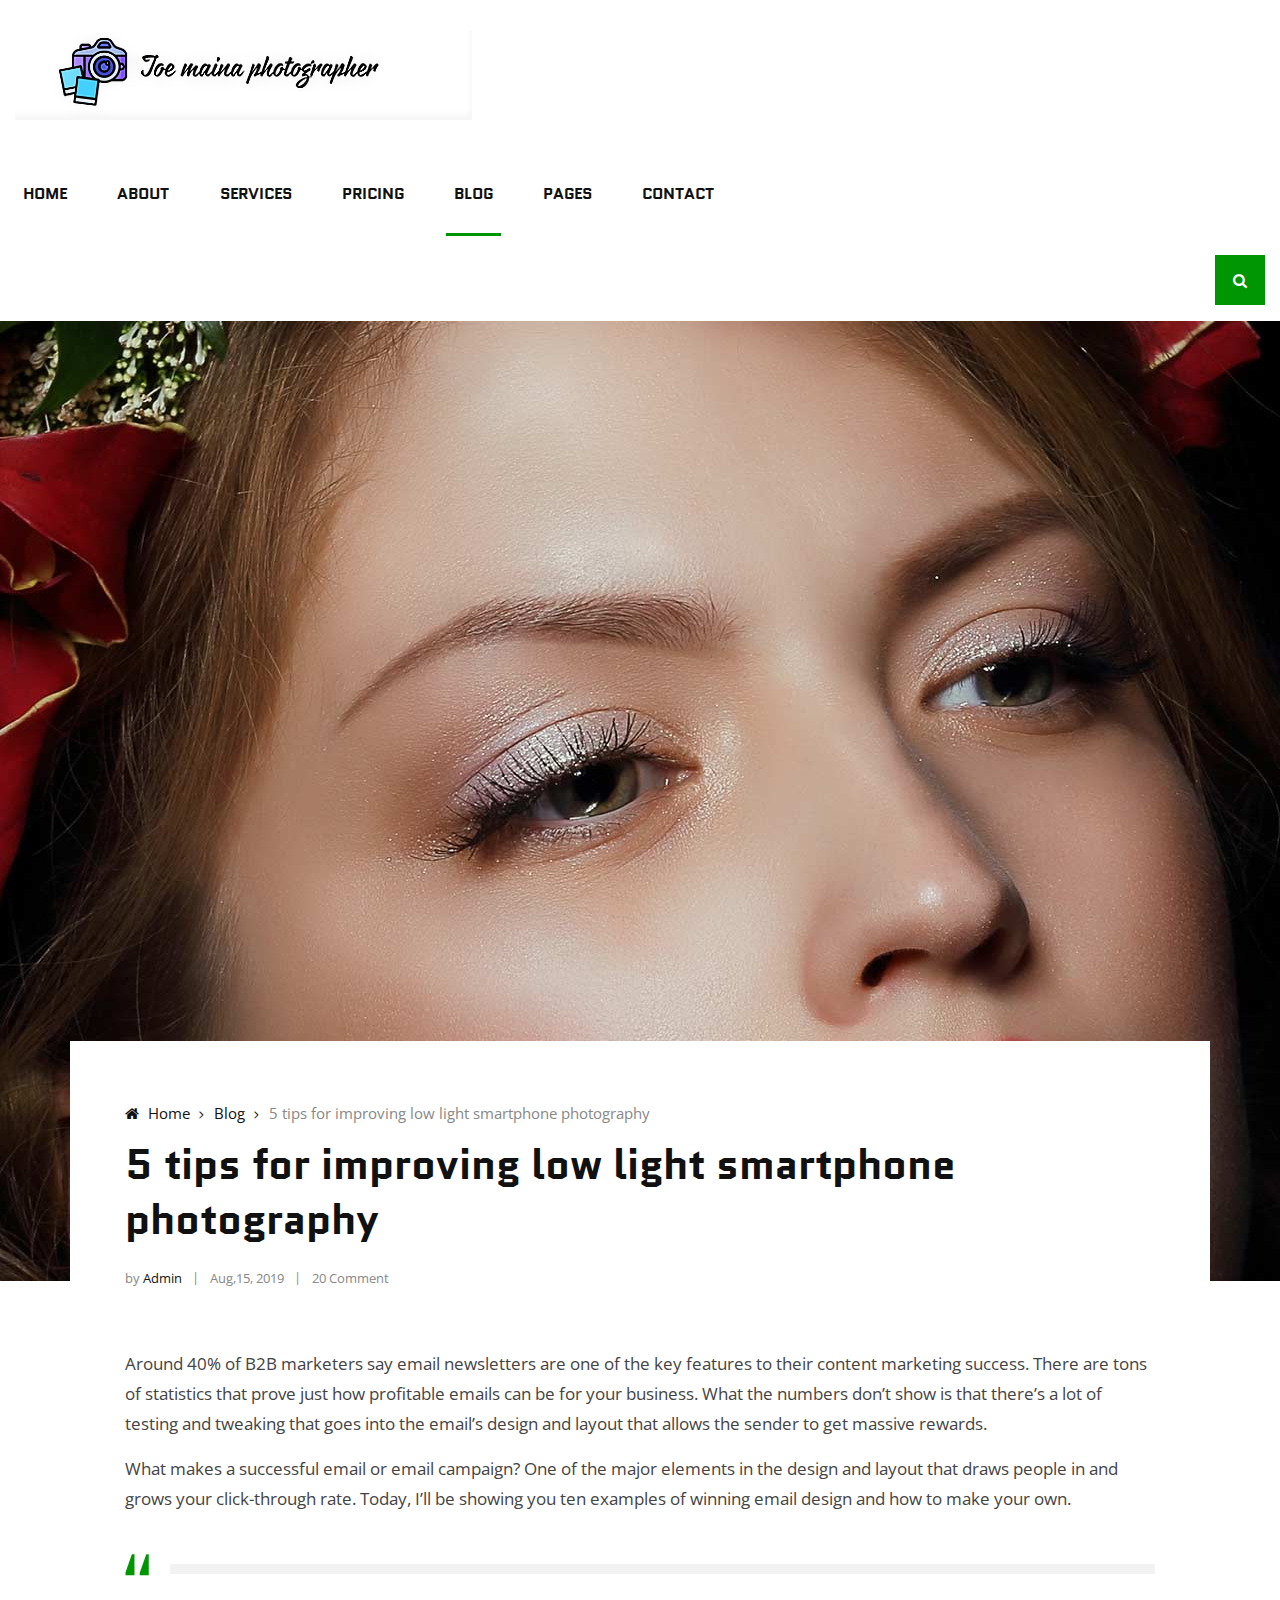
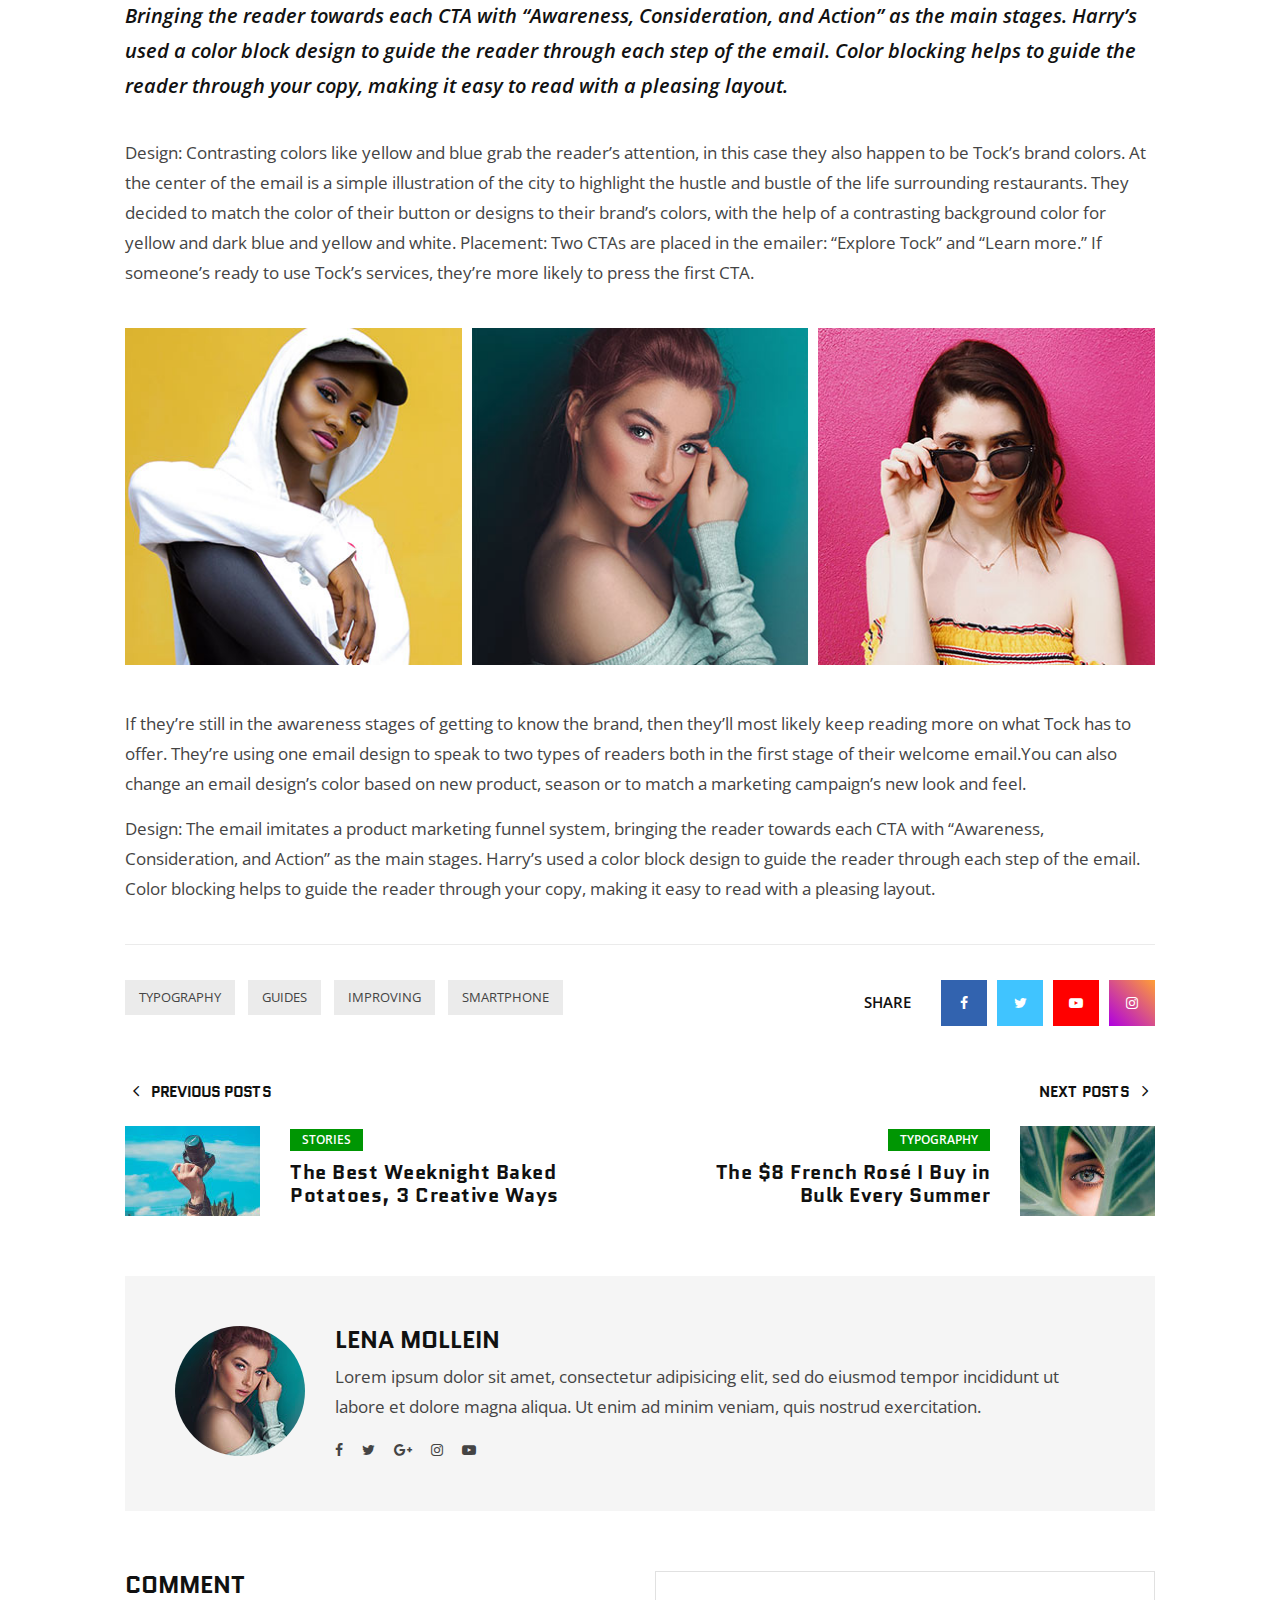
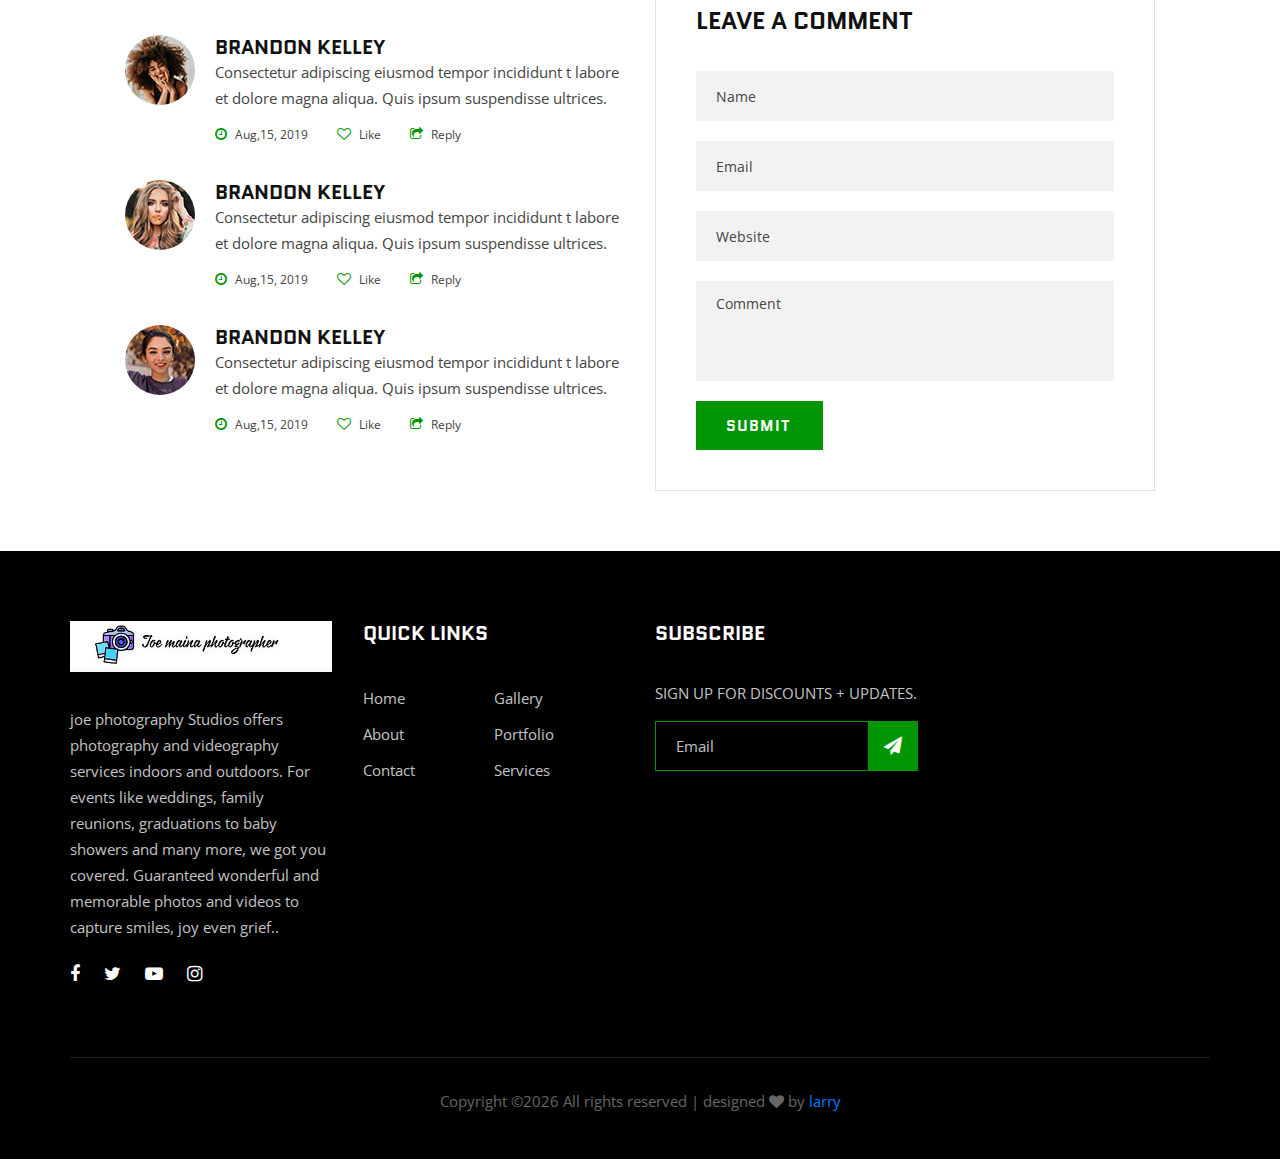
<file: blog-details.html>
<!DOCTYPE html>
<html lang="zxx">

<head>
    <meta charset="UTF-8">
    <meta name="description" content="Photography ">
    <meta name="keywords" content="Photography, unica, creative, html">
    <meta name="viewport" content="width=device-width, initial-scale=1.0">
    <meta http-equiv="X-UA-Compatible" content="ie=edge">
    <title>Photography| Studio</title>

    <!-- Google Font -->
    <link href="https://fonts.googleapis.com/css?family=Quantico:400,700&display=swap" rel="stylesheet">
    <link href="https://fonts.googleapis.com/css?family=Open+Sans:400,600,700&display=swap" rel="stylesheet">

    <!-- Css Styles -->
    <link rel="stylesheet" href="css/bootstrap.min.css" type="text/css">
    <link rel="stylesheet" href="css/font-awesome.min.css" type="text/css">
    <link rel="stylesheet" href="css/elegant-icons.css" type="text/css">
    <link rel="stylesheet" href="css/owl.carousel.min.css" type="text/css">
    <link rel="stylesheet" href="css/magnific-popup.css" type="text/css">
    <link rel="stylesheet" href="css/slicknav.min.css" type="text/css">
    <link rel="stylesheet" href="css/style.css" type="text/css">
</head>

<body>
    <!-- Page Preloder -->
    <div id="preloder">
        <div class="loader"></div>
    </div>

    <!-- Header Section Begin -->
    <header class="header-section">
        <div class="container-fluid">
            <div class="row">
                <div class="col-lg-12">
                    <div class="logo">
                        <a href="./index.html">
                            <img src="img/logo.png" alt="">
                        </a>
                    </div>
                    <nav class="nav-menu mobile-menu">
                        <ul>
                            <li><a href="./index.html">Home</a></li>
                            <li><a href="./about.html">About</a></li>
                            <li><a href="./services.html">Services</a></li>
                            <li><a href="./pricing.html">Pricing</a></li>
                            <li class="active"><a href="./blog.html">Blog</a></li>
                            <li><a href="#">Pages</a>
                                <ul class="dropdown">
                                    <li><a href="./gallery.html">Gallery</a></li>
                                    <li><a href="./portfolio-details.html">Portfolio Details</a></li>
                                    <li><a href="./blog-details.html">Blog Details</a></li>
                                </ul>
                            </li>
                            <li><a href="./contact.html">Contact</a></li>
                        </ul>
                    </nav>
                    <div class="top-search search-switch">
                        <i class="fa fa-search"></i>
                    </div>
                    <div id="mobile-menu-wrap"></div>
                </div>
            </div>
        </div>
    </header>
    <!-- Header End -->

    <!-- Blog Details Section Begin -->
    <div class="blog-hero set-bg" data-setbg="img/blog/details/blog-hero.jpg"></div>
    <section class="blog-details-section spad">
        <div class="container">
            <div class="row">
                <div class="col-lg-12">
                    <div class="blog-details-text">
                        <div class="bd-title">
                            <div class="bt-bread">
                                <a href="./index.html"><i class="fa fa-home"></i> Home</a>
                                <a href="./index.html">Blog</a>
                                <span>5 tips for improving low light smartphone photography</span>
                            </div>
                            <h2>5 tips for improving low light smartphone photography</h2>
                            <ul>
                                <li>by <span>Admin</span></li>
                                <li>Aug,15, 2019</li>
                                <li>20 Comment</li>
                            </ul>
                        </div>
                        <div class="bd-top-text">
                            <p>Around 40% of B2B marketers say email newsletters are one of the key features to their
                                content marketing success. There are tons of statistics that prove just how profitable
                                emails can be for your business. What the numbers don’t show is that there’s a lot of
                                testing and tweaking that goes into the email’s design and layout that allows the sender
                                to get massive rewards.</p>
                            <p>What makes a successful email or email campaign? One of the major elements in the design
                                and layout that draws people in and grows your click-through rate. Today, I’ll be
                                showing you ten examples of winning email design and how to make your own.</p>
                        </div>
                        <div class="bd-quote">
                            <p>Bringing the reader towards each CTA with “Awareness, Consideration, and Action” as the
                                main stages. Harry’s used a color block design to guide the reader through each step of
                                the email. Color blocking helps to guide the reader through your copy, making it easy to
                                read with a pleasing layout.</p>
                        </div>
                        <div class="bd-desc">
                            <p>Design: Contrasting colors like yellow and blue grab the reader’s attention, in this case
                                they also happen to be Tock’s brand colors. At the center of the email is a simple
                                illustration of the city to highlight the hustle and bustle of the life surrounding
                                restaurants. They decided to match the color of their button or designs to their brand’s
                                colors, with the help of a contrasting background color for yellow and dark blue and
                                yellow and white. Placement: Two CTAs are placed in the emailer: “Explore Tock” and
                                “Learn more.” If someone’s ready to use Tock’s services, they’re more likely to press
                                the first CTA.</p>
                        </div>
                        <div class="bd-pics">
                            <img src="img/blog/details/bd-1.jpg" alt="">
                            <img src="img/blog/details/bd-2.jpg" alt="">
                            <img src="img/blog/details/bd-3.jpg" alt="">
                        </div>
                        <div class="bd-last-desc">
                            <p>If they’re still in the awareness stages of getting to know the brand, then they’ll most
                                likely keep reading more on what Tock has to offer. They’re using one email design to
                                speak to two types of readers both in the first stage of their welcome email.You can
                                also change an email design’s color based on new product, season or to match a marketing
                                campaign’s new look and feel.</p>
                            <p>Design: The email imitates a product marketing funnel system, bringing the reader towards
                                each CTA with “Awareness, Consideration, and Action” as the main stages. Harry’s used a
                                color block design to guide the reader through each step of the email. Color blocking
                                helps to guide the reader through your copy, making it easy to read with a pleasing
                                layout.</p>
                        </div>
                        <div class="bd-tag-share">
                            <div class="tags">
                                <a href="#">Typography</a>
                                <a href="#">Guides</a>
                                <a href="#">Improving</a>
                                <a href="#">Smartphone</a>
                            </div>
                            <div class="share">
                                <span>Share</span>
                                <a href="https://www.facebook.com/joe.maina.9809" class="facebook"><i class="fa fa-facebook"></i></a>
                                <a href="https://www.twitter.com/@jawach857" class="twitter"><i class="fa fa-twitter"></i></a>
                                <a href="https://www.youtube.com/channel/UCo_xar8szu5Kx5POkTSKAOA" class="youtube"><i class="fa fa-youtube-play"></i></a>
                                <a href="https://www.instagram.com/joemaina_photographer" class="instagram"><i class="fa fa-instagram"></i></a>
                            </div>
                        </div>
                        <div class="bd-related-post">
                            <div class="row">
                                <div class="col-lg-6">
                                    <a href="#" class="post-item prev-item">
                                        <h6><span class="arrow_carrot-left"></span> Previous posts</h6>
                                        <div class="pi-pic">
                                            <img src="img/blog/details/prev.jpg" alt="">
                                        </div>
                                        <div class="pi-text">
                                            <div class="label">Stories</div>
                                            <h5>The Best Weeknight Baked<br /> Potatoes, 3 Creative Ways</h5>
                                        </div>
                                    </a>
                                </div>
                                <div class="col-lg-6">
                                    <a href="#" class="post-item next-item">
                                        <h6>Next posts <span class="arrow_carrot-right"></span></h6>
                                        <div class="pi-pic">
                                            <img src="img/blog/details/next.jpg" alt="">
                                        </div>
                                        <div class="pi-text">
                                            <div class="label">Typography</div>
                                            <h5>The $8 French Rosé I Buy in<br /> Bulk Every Summer</h5>
                                        </div>
                                    </a>
                                </div>
                            </div>
                        </div>
                        <div class="bd-author">
                            <div class="avatar-pic">
                                <img src="img/blog/details/post-author.jpg" alt="">
                            </div>
                            <div class="avatar-text">
                                <h4>Lena Mollein</h4>
                                <p>Lorem ipsum dolor sit amet, consectetur adipisicing elit, sed do eiusmod tempor
                                    incididunt ut labore et dolore magna aliqua. Ut enim ad minim veniam, quis nostrud
                                    exercitation.</p>
                                <div class="at-social">
                                    <a href="#"><i class="fa fa-facebook"></i></a>
                                    <a href="#"><i class="fa fa-twitter"></i></a>
                                    <a href="#"><i class="fa fa-google-plus"></i></a>
                                    <a href="#"><i class="fa fa-instagram"></i></a>
                                    <a href="#"><i class="fa fa-youtube-play"></i></a>
                                </div>
                            </div>
                        </div>
                        <div class="bd-comment-form">
                            <div class="row">
                                <div class="col-lg-6">
                                    <h4>Comment</h4>
                                    <div class="comment-item">
                                        <div class="ci-pic">
                                            <img src="img/blog/details/comment/comment-1.jpg" alt="">
                                        </div>
                                        <div class="ci-text">
                                            <h5>Brandon Kelley</h5>
                                            <p>Consectetur adipiscing eiusmod tempor incididunt t labore et dolore magna
                                                aliqua. Quis ipsum suspendisse ultrices.</p>
                                            <ul>
                                                <li><i class="fa fa-clock-o"></i> Aug,15, 2019</li>
                                                <li><i class="fa fa-heart-o"></i> Like</li>
                                                <li><i class="fa fa-share-square-o"></i> Reply</li>
                                            </ul>
                                        </div>
                                    </div>
                                    <div class="comment-item">
                                        <div class="ci-pic">
                                            <img src="img/blog/details/comment/comment-2.jpg" alt="">
                                        </div>
                                        <div class="ci-text">
                                            <h5>Brandon Kelley</h5>
                                            <p>Consectetur adipiscing eiusmod tempor incididunt t labore et dolore magna
                                                aliqua. Quis ipsum suspendisse ultrices.</p>
                                            <ul>
                                                <li><i class="fa fa-clock-o"></i> Aug,15, 2019</li>
                                                <li><i class="fa fa-heart-o"></i> Like</li>
                                                <li><i class="fa fa-share-square-o"></i> Reply</li>
                                            </ul>
                                        </div>
                                    </div>
                                    <div class="comment-item">
                                        <div class="ci-pic">
                                            <img src="img/blog/details/comment/comment-3.jpg" alt="">
                                        </div>
                                        <div class="ci-text">
                                            <h5>Brandon Kelley</h5>
                                            <p>Consectetur adipiscing eiusmod tempor incididunt t labore et dolore magna
                                                aliqua. Quis ipsum suspendisse ultrices.</p>
                                            <ul>
                                                <li><i class="fa fa-clock-o"></i> Aug,15, 2019</li>
                                                <li><i class="fa fa-heart-o"></i> Like</li>
                                                <li><i class="fa fa-share-square-o"></i> Reply</li>
                                            </ul>
                                        </div>
                                    </div>
                                </div>
                                <div class="col-lg-6">
                                    <div class="leave-form">
                                        <h4>Leave a comment</h4>
                                        <form action="#">
                                            <input type="text" placeholder="Name">
                                            <input type="text" placeholder="Email">
                                            <input type="text" placeholder="Website">
                                            <textarea placeholder="Comment"></textarea>
                                            <button type="submit" class="site-btn">Submit</button>
                                        </form>
                                    </div>
                                </div>
                            </div>
                        </div>
                    </div>
                </div>
            </div>
        </div>
    </section>
    <!-- Blog Details Section End -->

    <!-- Footer Section Begin -->
    <footer class="footer-section">
        <div class="container">
            <div class="row">
                <div class="col-lg-3 col-md-6 col-sm-6">
                    <div class="fs-about">
                        <div class="fa-logo">
                            <a href="#">
                                <img src="img/logo.png" alt="">
                            </a>
                        </div>
                        <p>joe photography Studios offers photography and videography services indoors and outdoors. For events like weddings, family reunions, graduations to baby showers and many more, we got you covered. Guaranteed wonderful and memorable photos and videos to capture smiles, joy even grief..</p>
                        <div class="fa-social">
                            <a href="https://www.facebook.com/joe.maina.9809"><i class="fa fa-facebook"></i></a>
                            <a href="https://www.twitter.com/@jawach857"><i class="fa fa-twitter"></i></a>
                            <a href="#"><i class="fa fa-youtube-play"></i></a>
                            <a href="https://www.instagram.com/joemaina_photographer"><i class="fa fa-instagram"></i></a>
                        </div>
                    </div>
                </div>
               
                <div class="col-lg-3 col-md-6 col-sm-6">
                    <div class="fs-widget">
                        <h5>Quick links</h5>
                        <ul>
                            <li><a href="./index.html">Home</a></li>
                            <li><a href="./about.html">About</a></li>
                            <li><a href="./contact.html">Contact</a></li>
                        </ul>
                        <ul>
                            <li><a href="./gallery.html">Gallery</a></li>
                            <li><a href="./portfolio-details.html">Portfolio</a></li>
                            <li><a href="./services.html">Services</a></li>
                        </ul>
                    </div>
                </div>
                <div class="col-lg-3 col-md-6 col-sm-6">
                    <div class="fs-widget">
                        <h5>Subscribe</h5>
                        <p>SIGN UP FOR DISCOUNTS + UPDATES.</p>
                        <div class="fw-subscribe">
                            <form action="post">
                                <input type="text" placeholder="Email">
                                <button type="submit"><i class="fa fa-send"></i></button>
                            </form>
                        </div>
                    </div>
                </div>
                <div class="col-lg-12">
                    <div class="copyright-text">
                        <p><!---->
  Copyright &copy;<script>document.write(new Date().getFullYear());</script> All rights reserved | designed <i class="fa fa-heart" aria-hidden="true"></i> by <a href="https://www.linkedin.com/in/larry-berrry-bb70a9217/" target="_blank">larry</a>
  <!--  --></p>
                    </div>
                </div>
            </div>
        </div>
    </footer>
    <!-- Footer Section End -->

    <!-- Search model Begin -->
    <div class="search-model">
        <div class="h-100 d-flex align-items-center justify-content-center">
            <div class="search-close-switch">+</div>
            <form class="search-model-form">
                <input type="text" id="search-input" placeholder="Search here.....">
            </form>
        </div>
    </div>
    <!-- Search model end -->

    <!-- Js Plugins -->
    <script src="js/jquery-3.3.1.min.js"></script>
    <script src="js/bootstrap.min.js"></script>
    <script src="js/jquery.magnific-popup.min.js"></script>
    <script src="js/isotope.pkgd.min.js"></script>
    <script src="js/masonry.pkgd.min.js"></script>
    <script src="js/jquery.slicknav.js"></script>
    <script src="js/owl.carousel.min.js"></script>
    <script src="js/main.js"></script>
</body>

</html>
</file>
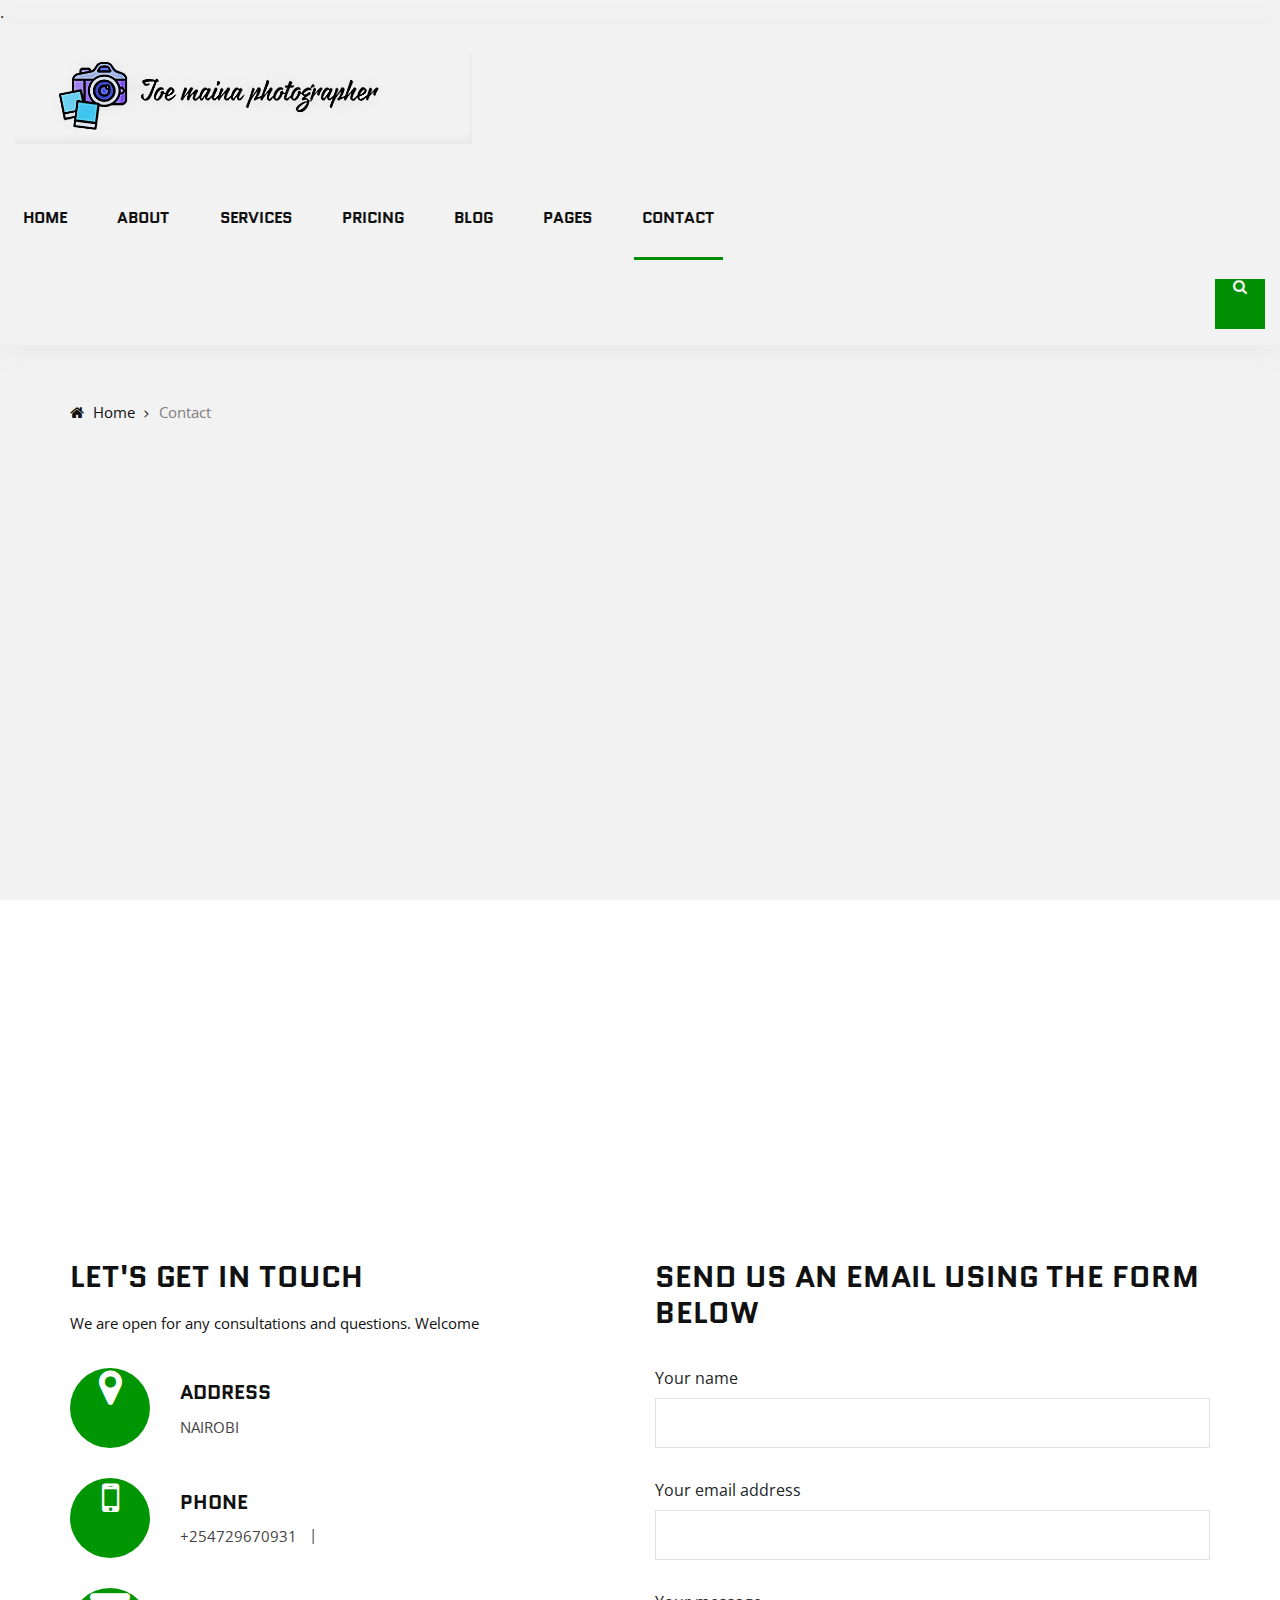
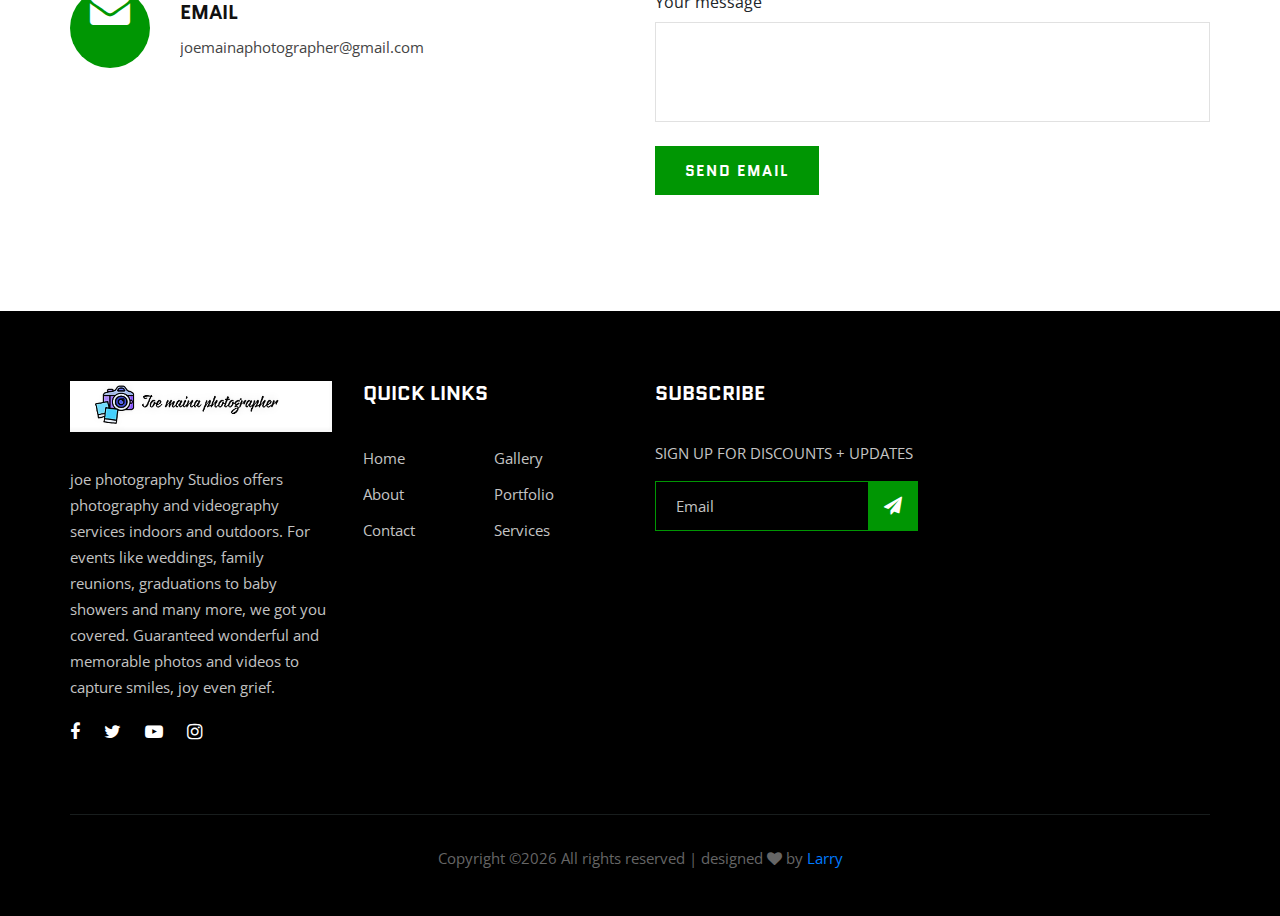
<file: contact.html>
.<!DOCTYPE html>
<html lang="zxx">

<head>
    <meta charset="UTF-8">
    <meta name="description" content="joe">
    <meta name="keywords" content="Photography, unica, creative, html">
    <meta name="viewport" content="width=device-width, initial-scale=1.0">
    <meta http-equiv="X-UA-Compatible" content="ie=edge">
    <title>Photography | studio</title>

    <!-- Google Font -->
    <link href="https://fonts.googleapis.com/css?family=Quantico:400,700&display=swap" rel="stylesheet">
    <link href="https://fonts.googleapis.com/css?family=Open+Sans:400,600,700&display=swap" rel="stylesheet">

    <!-- Css Styles -->
    <link rel="stylesheet" href="css/bootstrap.min.css" type="text/css">
    <link rel="stylesheet" href="css/font-awesome.min.css" type="text/css">
    <link rel="stylesheet" href="css/elegant-icons.css" type="text/css">
    <link rel="stylesheet" href="css/owl.carousel.min.css" type="text/css">
    <link rel="stylesheet" href="css/magnific-popup.css" type="text/css">
    <link rel="stylesheet" href="css/slicknav.min.css" type="text/css">
    <link rel="stylesheet" href="css/style.css" type="text/css">
</head>

<body>
    <!-- Page Preloder -->
    <div id="preloder">
        <div class="loader"></div>
    </div>

    <!-- Header Section Begin -->
    <header class="header-section header-normal">
        <div class="container-fluid">
            <div class="row">
                <div class="col-lg-12">
                    <div class="logo">
                        <a href="./index.html">
                            <img src="img/logo.png" alt="">
                        </a>
                    </div>
                    <nav class="nav-menu mobile-menu">
                        <ul>
                            <li><a href="./index.html">Home</a></li>
                            <li><a href="./about.html">About</a></li>
                            <li><a href="./services.html">Services</a></li>
                            <li><a href="./pricing.html">Pricing</a></li>
                            <li><a href="./blog.html">Blog</a></li>
                            <li><a href="#">Pages</a>
                                <ul class="dropdown">
                                    <li><a href="./gallery.html">Gallery</a></li>
                                    <li><a href="./portfolio-details.html">Portfolio Details</a></li>
                                    <li><a href="./blog-details.html">Blog Details</a></li>
                                </ul>
                            </li>
                            <li class="active"><a href="./contact.html">Contact</a></li>
                        </ul>
                    </nav>
                    <div class="top-search search-switch">
                        <i class="fa fa-search"></i>
                    </div>
                    <div id="mobile-menu-wrap"></div>
                </div>
            </div>
        </div>
    </header>
    <!-- Header End -->

    <!-- Breadcrumb Begin -->
    <div class="breadcrumb-option spad">
        <div class="container">
            <div class="row">
                <div class="col-lg-12">
                    <div class="bo-links">
                        <a href="./index.html"><i class="fa fa-home"></i> Home</a>
                        <span>Contact</span>
                    </div>
                </div>
            </div>
        </div>
    </div>
    <!-- Breadcrumb End -->

    <!-- Contact Section Begin -->
    <div class="map">
        <iframe
            <iframe src="https://www.google.com/maps/embed?pb=!1m14!1m12!1m3!1d15955.62111848233!2d36.7927116!3d-1.2257853499999998!2m3!1f0!2f0!3f0!3m2!1i1024!2i768!4f13.1!5e0!3m2!1sen!2ske!4v1646999529384!5m2!1sen!2ske" width="600" height="450" style="border:0;" allowfullscreen="" loading="lazy"
            height="635" style="border:0;" allowfullscreen="" aria-hidden="false" tabindex="0"></iframe>
    </div>
    <section class="contact-section spad">
        <div class="container">
            <div class="row">
                <div class="col-lg-6 col-md-6">
                    <div class="contact-text">
                        <h3>Let's get in touch</h3>

                        <p>We are open for any consultations and questions. Welcome</p>
                        <div class="ct-item">
                            <div class="ct-icon">
                                <i class="fa fa-map-marker"></i>
                            </div>
                            <div class="ct-text">
                                <h5>Address</h5>
                                <p>NAIROBI</p>
                            </div>
                        </div>
                        <div class="ct-item">
                            <div class="ct-icon">
                                <i class="fa fa-mobile"></i>
                            </div>
                            <div class="ct-text">
                                <h5>Phone</h5>
                                <ul>
                                    <li>+254729670931</li>
                                    <li></li>
                                </ul>
                            </div>
                        </div>
                        <div class="ct-item">
                            <div class="ct-icon">
                                <i class="fa fa-envelope"></i>
                            </div>
                            <div class="ct-text">
                                <h5>Email</h5>
                                <p>joemainaphotographer@gmail.com</p>
                            </div>
                        </div>
                    </div>
                </div>
                <div class="col-lg-6 col-md-6">
                    <div class="contact-form">
                        <h3>Send us an email using the form below</h3>
                        <form id="fcf-form-id" class="fcf-form-class" method="post" action="contact-form-process.php">
            <label for="Name" class="fcf-label">Your name</label>
            <div class="fcf-input-group">
                <input type="text" id="Name" name="Name" class="fcf-form-control" required>
            </div>
        <div class="fcf-form-group">
            <label for="Email" class="fcf-label">Your email address</label>
            <div class="fcf-input-group">
                <input type="email" id="Email" name="Email" class="fcf-form-control" required>
            </div>
        <div class="fcf-form-group">
            <label for="Message" class="fcf-label">Your message</label>
            <div class="fcf-input-group">
                <textarea id="Message" name="Message" class="fcf-form-control" rows="6" maxlength="3000" required></textarea>
            </div>
        </div>
        <div class="fcf-form-group">
            <button type="submit" id="fcf-button" class="site-btn fcf-btn-primary fcf-btn-lg fcf-btn-block">Send email</button>
        </div>
                           
                        </form>
                    </div>
                </div>
            </div>
        </div>
    </section>
    <!-- Contact Section End -->

    <!-- Footer Section Begin -->
    <footer class="footer-section">
        <div class="container">
            <div class="row">
                <div class="col-lg-3 col-md-6 col-sm-6">
                    <div class="fs-about">
                        <div class="fa-logo">
                            <a href="#">
                                <img src="img/logo.png" alt="">
                            </a>
                        </div>
                        <p>joe photography Studios offers photography and videography services indoors and outdoors. For events like weddings, family reunions, graduations to baby showers and many more, we got you covered. Guaranteed wonderful and memorable photos and videos to capture smiles, joy even grief.</p>
                        <div class="fa-social">
                            <a href="https://www.facebook.com/joe.maina.9809"><i class="fa fa-facebook"></i></a>
                            <a href="https://www.twitter.com/@jawach857"><i class="fa fa-twitter"></i></a>
                            <a href="https://www.youtube.com/channel/UCo_xar8szu5Kx5POkTSKAOA"><i class="fa fa-youtube-play"></i></a>
                            <a href="https://www.instagram.com/joemaina_photographer"><i class="fa fa-instagram"></i></a>
                        </div>
                    </div>
                </div>
                
                <div class="col-lg-3 col-md-6 col-sm-6">
                    <div class="fs-widget">
                        <h5>Quick links</h5>
                        <ul>
                            <li><a href="./index.html">Home</a></li>
                            <li><a href="./about.html">About</a></li>
                            <li><a href="./contact.html">Contact</a></li>
                        </ul>
                        <ul>
                            <li><a href="./gallery.html">Gallery</a></li>
                            <li><a href="./portfolio-details.html">Portfolio</a></li>
                            <li><a href="./services.html">Services</a></li>
                        </ul>
                    </div>
                </div>
                <div class="col-lg-3 col-md-6 col-sm-6">
                    <div class="fs-widget">
                        <h5>Subscribe</h5>
                        <p>SIGN UP FOR DISCOUNTS + UPDATES</p>
                        <div class="fw-subscribe">
                            <form action="post">
                                <input type="text" placeholder="Email">
                                <button type="submit"><i class="fa fa-send"></i></button>
                            </form>
                        </div>
                    </div>
                </div>
                <div class="col-lg-12">
                    <div class="copyright-text">
                        <p><!-- -->
  Copyright &copy;<script>document.write(new Date().getFullYear());</script> All rights reserved | designed <i class="fa fa-heart" aria-hidden="true"></i> by <a href="https://www.linkedin.com/in/larry-berrry-bb70a9217/" target="_blank">Larry</a>
  <!--  --></p>
                    </div>
                </div>
            </div>
        </div>
    </footer>
    <!-- Footer Section End -->

    <!-- Search model Begin -->
    <div class="search-model">
        <div class="h-100 d-flex align-items-center justify-content-center">
            <div class="search-close-switch">+</div>
            <form class="search-model-form">
                <input type="text" id="search-input" placeholder="Search here.....">
            </form>
        </div>
    </div>
    <!-- Search model end -->

    <!-- Js Plugins -->
    <script src="js/jquery-3.3.1.min.js"></script>
    <script src="js/bootstrap.min.js"></script>
    <script src="js/jquery.magnific-popup.min.js"></script>
    <script src="js/isotope.pkgd.min.js"></script>
    <script src="js/masonry.pkgd.min.js"></script>
    <script src="js/jquery.slicknav.js"></script>
    <script src="js/owl.carousel.min.js"></script>
    <script src="js/main.js"></script>
</body>

</html>
</file>
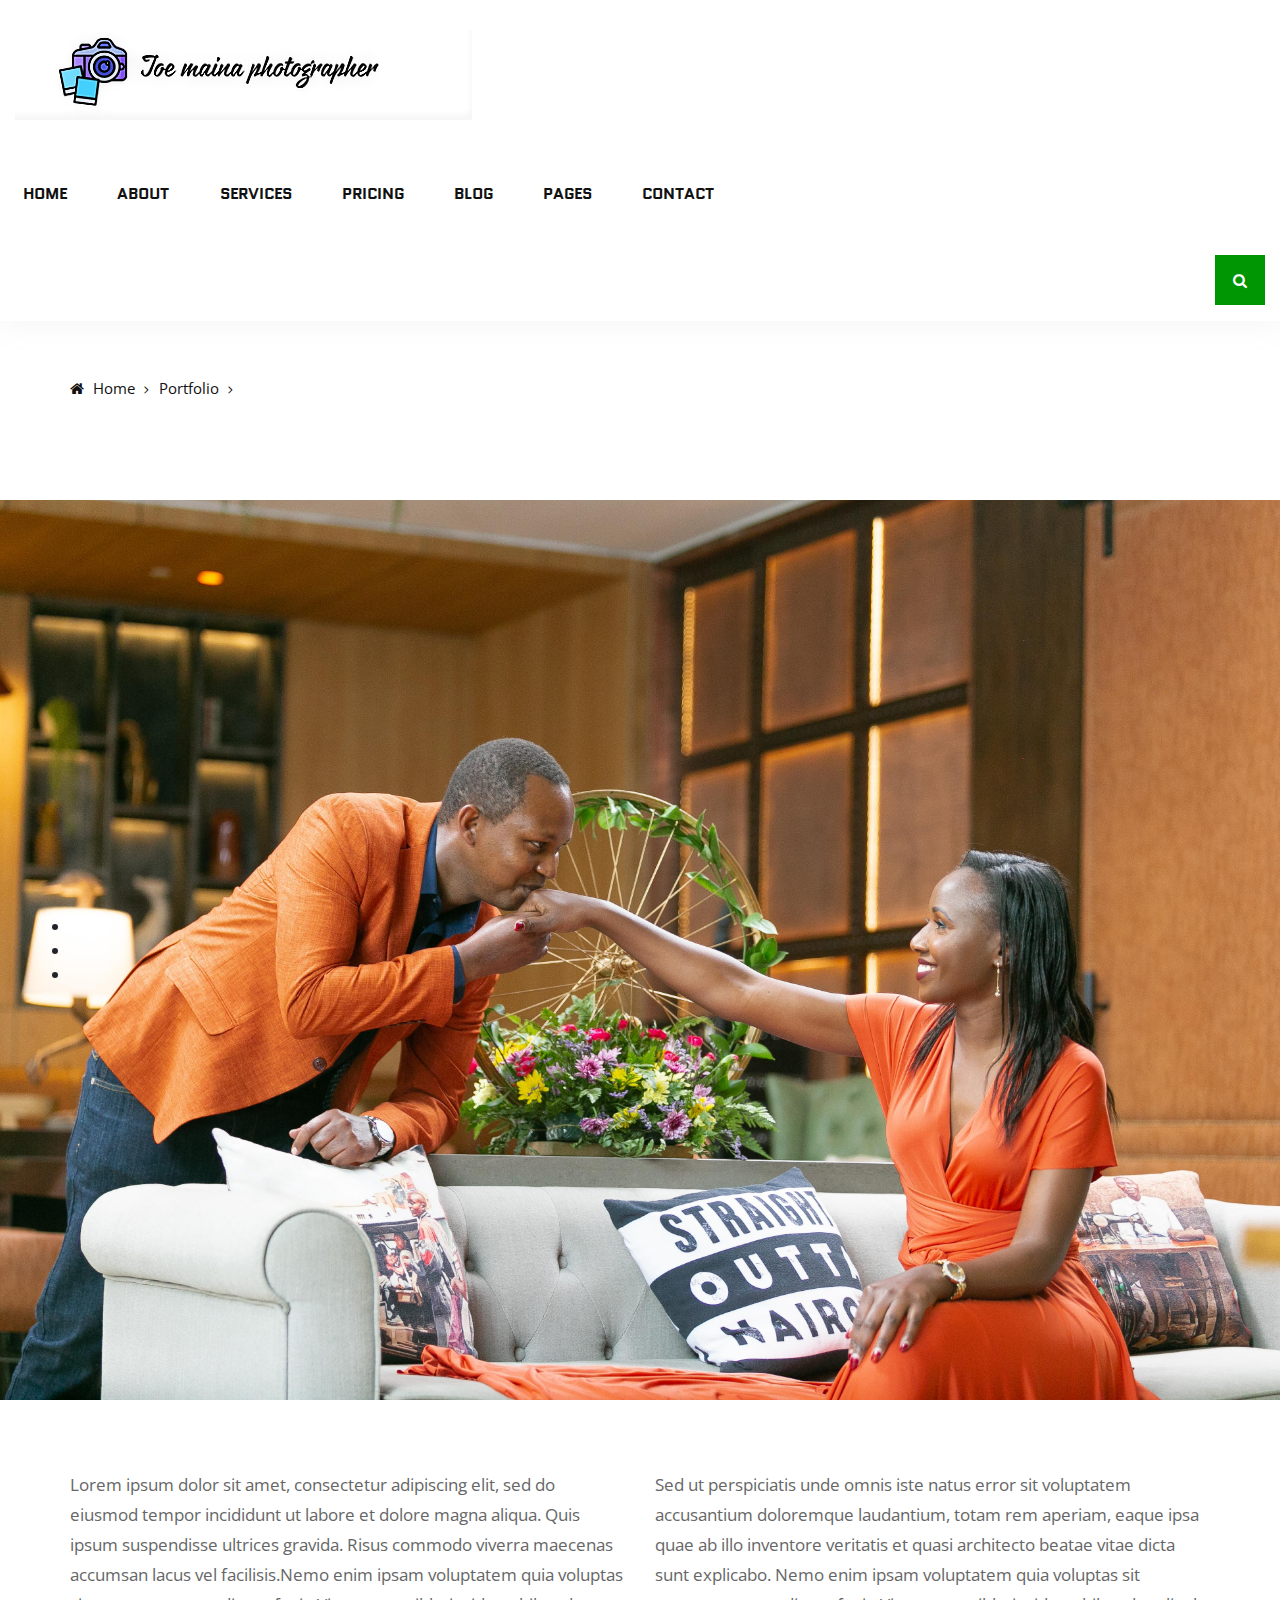
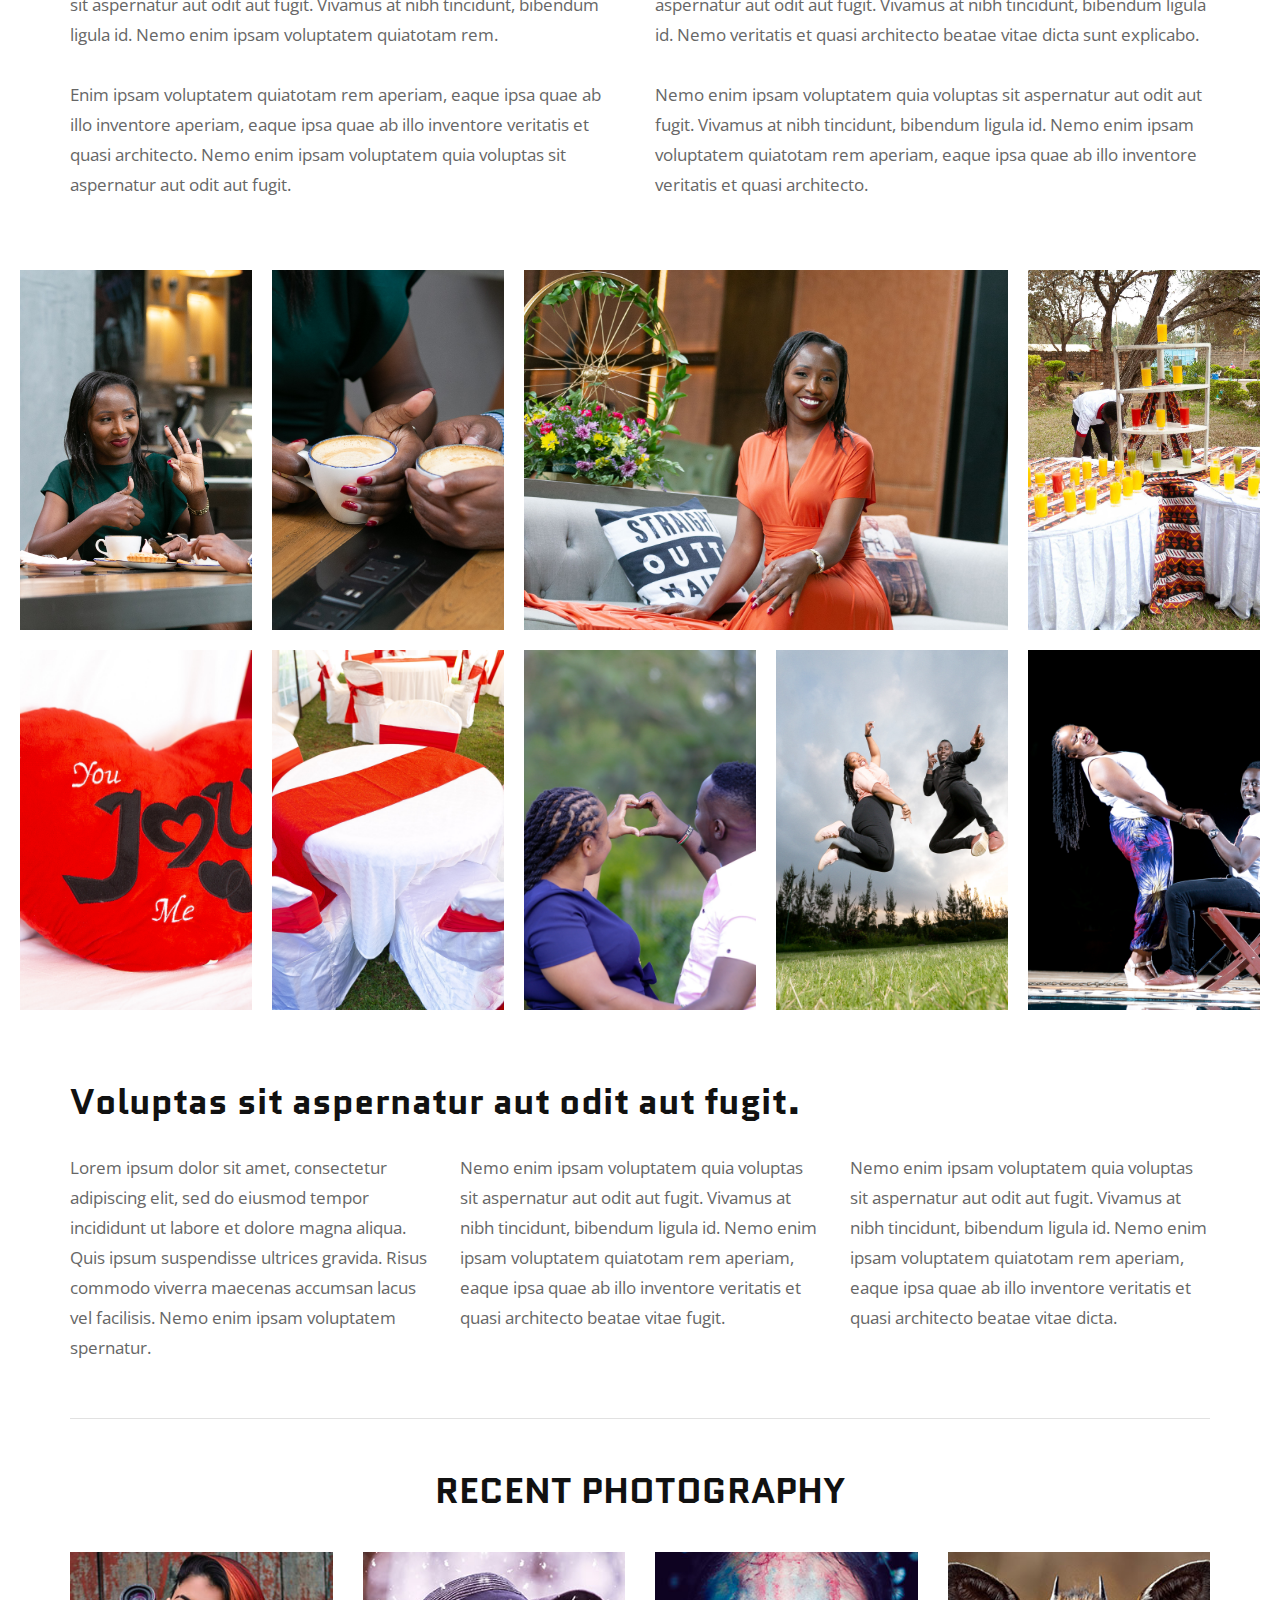
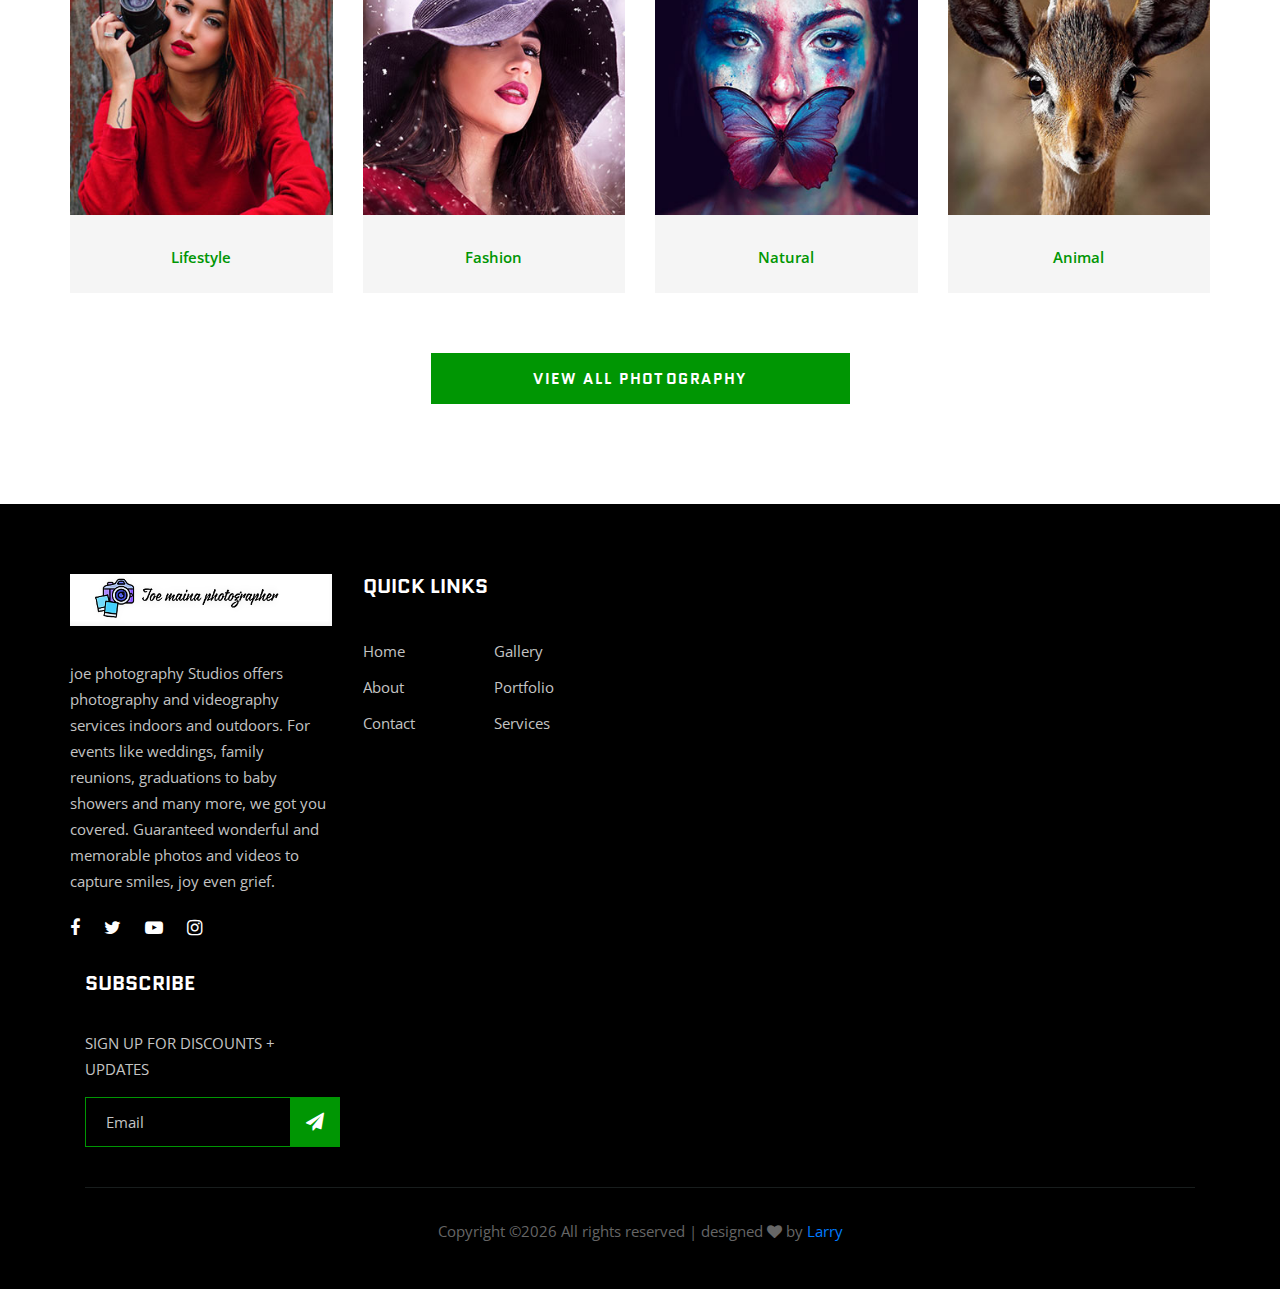
<file: portfolio-details.html>
<!DOCTYPE html>
<html lang="zxx">

<head>
    <meta charset="UTF-8">
    <meta name="description" content="Photography sample">
    <meta name="keywords" content="Photography, unica, creative, html">
    <meta name="viewport" content="width=device-width, initial-scale=1.0">
    <meta http-equiv="X-UA-Compatible" content="ie=edge">
    <title>Photography | studio</title>

    <!-- Google Font -->
    <link href="https://fonts.googleapis.com/css?family=Quantico:400,700&display=swap" rel="stylesheet">
    <link href="https://fonts.googleapis.com/css?family=Open+Sans:400,600,700&display=swap" rel="stylesheet">

    <!-- Css Styles -->
    <link rel="stylesheet" href="css/bootstrap.min.css" type="text/css">
    <link rel="stylesheet" href="css/font-awesome.min.css" type="text/css">
    <link rel="stylesheet" href="css/elegant-icons.css" type="text/css">
    <link rel="stylesheet" href="css/owl.carousel.min.css" type="text/css">
    <link rel="stylesheet" href="css/magnific-popup.css" type="text/css">
    <link rel="stylesheet" href="css/slicknav.min.css" type="text/css">
    <link rel="stylesheet" href="css/style.css" type="text/css">
</head>

<body>
    <!-- Page Preloder -->
    <div id="preloder">
        <div class="loader"></div>
    </div>

    <!-- Header Section Begin -->
    <header class="header-section header-normal">
        <div class="container-fluid">
            <div class="row">
                <div class="col-lg-12">
                    <div class="logo">
                        <a href="./index.html">
                            <img src="img/logo.png" alt="">
                        </a>
                    </div>
                    <nav class="nav-menu mobile-menu">
                        <ul>
                            <li><a href="./index.html">Home</a></li>
                            <li><a href="./about.html">About</a></li>
                            <li><a href="./services.html">Services</a></li>
                            <li><a href="./pricing.html">Pricing</a></li>
                            <li><a href="./blog.html">Blog</a></li>
                            <li><a href="#">Pages</a>
                                <ul class="dropdown">
                                    <li><a href="./gallery.html">Gallery</a></li>
                                    <li><a href="./portfolio-details.html">Portfolio Details</a></li>
                                    <li><a href="./blog-details.html">Blog Details</a></li>
                                </ul>
                            </li>
                            <li><a href="./contact.html">Contact</a></li>
                        </ul>
                    </nav>
                    <div class="top-search search-switch">
                        <i class="fa fa-search"></i>
                    </div>
                    <div id="mobile-menu-wrap"></div>
                </div>
            </div>
        </div>
    </header>
    <!-- Header End -->

    <!-- Breadcrumb Begin -->
    <div class="breadcrumb-option spad">
        <div class="container">
            <div class="row">
                <div class="col-lg-12">
                    <div class="bo-links">
                        <a href="./index.html"><i class="fa fa-home"></i> Home</a>
                        <a href="./portfolio.html">Portfolio</a>
                    </div>
                </div>
            </div>
        </div>
    </div>
    <!-- Breadcrumb End -->

    <!-- Portfolio Hero Section Begin -->
    <section class="portfolio-hero-section set-bg" data-setbg="img/portfolio/details/details-hero.jpg">
        <div class="container">
            <div class="row">
                <div class="col-lg-12">
                    <div class="">
                        <h2></h2>
                        <ul>
                            <li></li>
                            <li></li>
                            <li></li>
                        </ul>
                    </div>
                </div>
            </div>
        </div>
    </section>
    <!-- Portfolio Hero Section End -->
    <!-- Portfolio Details Section Begin -->
    <section class="portfolio-details-section spad">
        <div class="container">
            <div class="row">
                <div class="col-lg-6">
                    <div class="pd-text">
                        <p>Lorem ipsum dolor sit amet, consectetur adipiscing elit, sed do eiusmod tempor incididunt ut
                            labore et dolore magna aliqua. Quis ipsum suspendisse ultrices gravida. Risus commodo
                            viverra maecenas accumsan lacus vel facilisis.Nemo enim ipsam voluptatem quia voluptas sit
                            aspernatur aut odit aut fugit. Vivamus at nibh tincidunt, bibendum ligula id. Nemo enim
                            ipsam voluptatem quiatotam rem.</p>
                        <p>Enim ipsam voluptatem quiatotam rem aperiam, eaque ipsa quae ab illo inventore aperiam, eaque
                            ipsa quae ab illo inventore veritatis et quasi architecto. Nemo enim ipsam voluptatem quia
                            voluptas sit aspernatur aut odit aut fugit.</p>
                    </div>
                </div>
                <div class="col-lg-6">
                    <div class="pd-text">
                        <p>Sed ut perspiciatis unde omnis iste natus error sit voluptatem accusantium doloremque
                            laudantium, totam rem aperiam, eaque ipsa quae ab illo inventore veritatis et quasi
                            architecto beatae vitae dicta sunt explicabo. Nemo enim ipsam voluptatem quia voluptas sit
                            aspernatur aut odit aut fugit. Vivamus at nibh tincidunt, bibendum ligula id. Nemo veritatis
                            et quasi architecto beatae vitae dicta sunt explicabo.</p>
                        <p>Nemo enim ipsam voluptatem quia voluptas sit aspernatur aut odit aut fugit. Vivamus at nibh
                            tincidunt, bibendum ligula id. Nemo enim ipsam voluptatem quiatotam rem aperiam, eaque ipsa
                            quae ab illo inventore veritatis et quasi architecto.</p>
                    </div>
                </div>
            </div>
        </div>
        <div class="portfolio-pics">
            <div class="portfolio-details-pic">
                <div class="pdp-item set-bg" data-setbg="img/portfolio/details/details-pic/dp-1.jpg"></div>
                <div class="pdp-item set-bg small-width small-height"
                    data-setbg="img/portfolio/details/details-pic/dp-2.jpg"></div>
                <div class="pdp-item set-bg large-width" data-setbg="img/portfolio/details/details-pic/dp-3.jpg"></div>
                <div class="pdp-item set-bg" data-setbg="img/portfolio/details/details-pic/dp-4.jpg"></div>
                <div class="pdp-item set-bg" data-setbg="img/portfolio/details/details-pic/dp-5.jpg"></div>
                <div class="pdp-item set-bg" data-setbg="img/portfolio/details/details-pic/dp-6.jpg"></div>
                <div class="pdp-item set-bg" data-setbg="img/portfolio/details/details-pic/dp-7.jpg"></div>
                <div class="pdp-item set-bg" data-setbg="img/portfolio/details/details-pic/dp-8.jpg"></div>
                 <div class="pdp-item set-bg" data-setbg="img/portfolio/details/details-pic/dp-9.jpg"></div>
            </div>
        </div>
        <div class="pd-more-text">
            <div class="container">
                <div class="row">
                    <div class="col-lg-12">
                        <h2>Voluptas sit aspernatur aut odit aut fugit.</h2>
                    </div>
                    <div class="col-lg-4">
                        <p>Lorem ipsum dolor sit amet, consectetur adipiscing elit, sed do eiusmod tempor incididunt ut
                            labore et dolore magna aliqua. Quis ipsum suspendisse ultrices gravida. Risus commodo
                            viverra maecenas accumsan lacus vel facilisis. Nemo enim ipsam voluptatem spernatur.</p>
                    </div>
                    <div class="col-lg-4">
                        <p>Nemo enim ipsam voluptatem quia voluptas sit aspernatur aut odit aut fugit. Vivamus at nibh
                            tincidunt, bibendum ligula id. Nemo enim ipsam voluptatem quiatotam rem aperiam, eaque ipsa
                            quae ab illo inventore veritatis et quasi architecto beatae vitae fugit.</p>
                    </div>
                    <div class="col-lg-4">
                        <p>Nemo enim ipsam voluptatem quia voluptas sit aspernatur aut odit aut fugit. Vivamus at nibh
                            tincidunt, bibendum ligula id. Nemo enim ipsam voluptatem quiatotam rem aperiam, eaque ipsa
                            quae ab illo inventore veritatis et quasi architecto beatae vitae dicta.</p>
                    </div>
                </div>
            </div>
        </div>
    </section>
    <!-- Portfolio Details Section End -->

    <!-- Recent Photography Section Begin -->
    <section class="recent-photography-section spad">
        <div class="container">
            <div class="row">
                <div class="col-lg-12 text-center">
                    <div class="section-title">
                        <h2>Recent photography</h2>
                    </div>
                </div>
            </div>
            <div class="row">
                <div class="col-lg-3 col-md-6 col-sm-6">
                    <div class="rp-item">
                        <img src="img/recent-photography/rp-1.jpg" alt="">
                        <div class="rp-text">
                            <h5></h5>
                            <span>Lifestyle</span>
                        </div>
                    </div>
                </div>
                <div class="col-lg-3 col-md-6 col-sm-6">
                    <div class="rp-item">
                        <img src="img/recent-photography/rp-2.jpg" alt="">
                        <div class="rp-text">
                            <h5></h5>
                            <span>Fashion</span>
                        </div>
                    </div>
                </div>
                <div class="col-lg-3 col-md-6 col-sm-6">
                    <div class="rp-item">
                        <img src="img/recent-photography/rp-3.jpg" alt="">
                        <div class="rp-text">
                            <h5></h5>
                            <span>Natural</span>
                        </div>
                    </div>
                </div>
                <div class="col-lg-3 col-md-6 col-sm-6">
                    <div class="rp-item">
                        <img src="img/recent-photography/rp-4.jpg" alt="">
                        <div class="rp-text">
                            <h5></h5>
                            <span>Animal</span>
                        </div>
                    </div>
                </div>
            </div>
            <div class="load-more-btn portfolio-btn">
                <a href="./gallery.html">View all photography</a>
            </div>
        </div>
    </section>
    <!-- Recent Photography Section End -->

    <!-- Footer Section Begin -->
    <footer class="footer-section">
        <div class="container">
            <div class="row">
                <div class="col-lg-3 col-md-6 col-sm-6">
                    <div class="fs-about">
                        <div class="fa-logo">
                            <a href="#">
                                <img src="img/logo.png" alt="">
                            </a>
                        </div>
                        <p>joe photography Studios offers photography and videography services indoors and outdoors. For events like weddings, family reunions, graduations to baby showers and many more, we got you covered. Guaranteed wonderful and memorable photos and videos to capture smiles, joy even grief.</p>
                        <div class="fa-social">
                            <a href="https://www.facebook.com/joe.maina.9809"><i class="fa fa-facebook"></i></a>
                            <a href="https://www.twitter.com/@jawach857"><i class="fa fa-twitter"></i></a>
                            <a href="https://www.youtube.com/channel/UCo_xar8szu5Kx5POkTSKAOA"><i class="fa fa-youtube-play"></i></a>
                            <a href="https://www.instagram.com/joemaina_photographer"><i class="fa fa-instagram"></i></a>
                        </div>
                    </div>
                </div>
                <di
                <div class="col-lg-3 col-md-6 col-sm-6">
                    <div class="fs-widget">
                        <h5>Quick links</h5>
                        <ul>
                            <li><a href="./index.html">Home</a></li>
                            <li><a href="./about.html">About</a></li>
                            <li><a href="./contact.html">Contact</a></li>
                        </ul>
                        <ul>
                            <li><a href="./gallery.html">Gallery</a></li>
                            <li><a href="./portfolio-details.html">Portfolio</a></li>
                            <li><a href="./services.html">Services</a></li>
                        </ul>
                    </div>
                </div>
                <div class="col-lg-3 col-md-6 col-sm-6">
                    <div class="fs-widget">
                        <h5>Subscribe</h5>
                        <p>SIGN UP FOR DISCOUNTS + UPDATES</p>
                        <div class="fw-subscribe">
                            <form action="post">
                                <input type="text" placeholder="Email">
                                <button type="submit"><i class="fa fa-send"></i></button>
                            </form>
                        </div>
                    </div>
                </div>
                <div class="col-lg-12">
                    <div class="copyright-text">
                        <p><!-- -->
  Copyright &copy;<script>document.write(new Date().getFullYear());</script> All rights reserved | designed <i class="fa fa-heart" aria-hidden="true"></i> by <a href="https://www.linkedin.com/in/larry-berrry-bb70a9217/" target="_blank">Larry</a>
  <!-- --></p>
                    </div>
                </div>
            </div>
        </div>
    </footer>
    <!-- Footer Section End -->

    <!-- Search model Begin -->
    <div class="search-model">
        <div class="h-100 d-flex align-items-center justify-content-center">
            <div class="search-close-switch">+</div>
            <form class="search-model-form">
                <input type="text" id="search-input" placeholder="Search here.....">
            </form>
        </div>
    </div>
    <!-- Search model end -->

    <!-- Js Plugins -->
    <script src="js/jquery-3.3.1.min.js"></script>
    <script src="js/bootstrap.min.js"></script>
    <script src="js/jquery.magnific-popup.min.js"></script>
    <script src="js/isotope.pkgd.min.js"></script>
    <script src="js/masonry.pkgd.min.js"></script>
    <script src="js/jquery.slicknav.js"></script>
    <script src="js/owl.carousel.min.js"></script>
    <script src="js/main.js"></script>
</body>

</html>
</file>
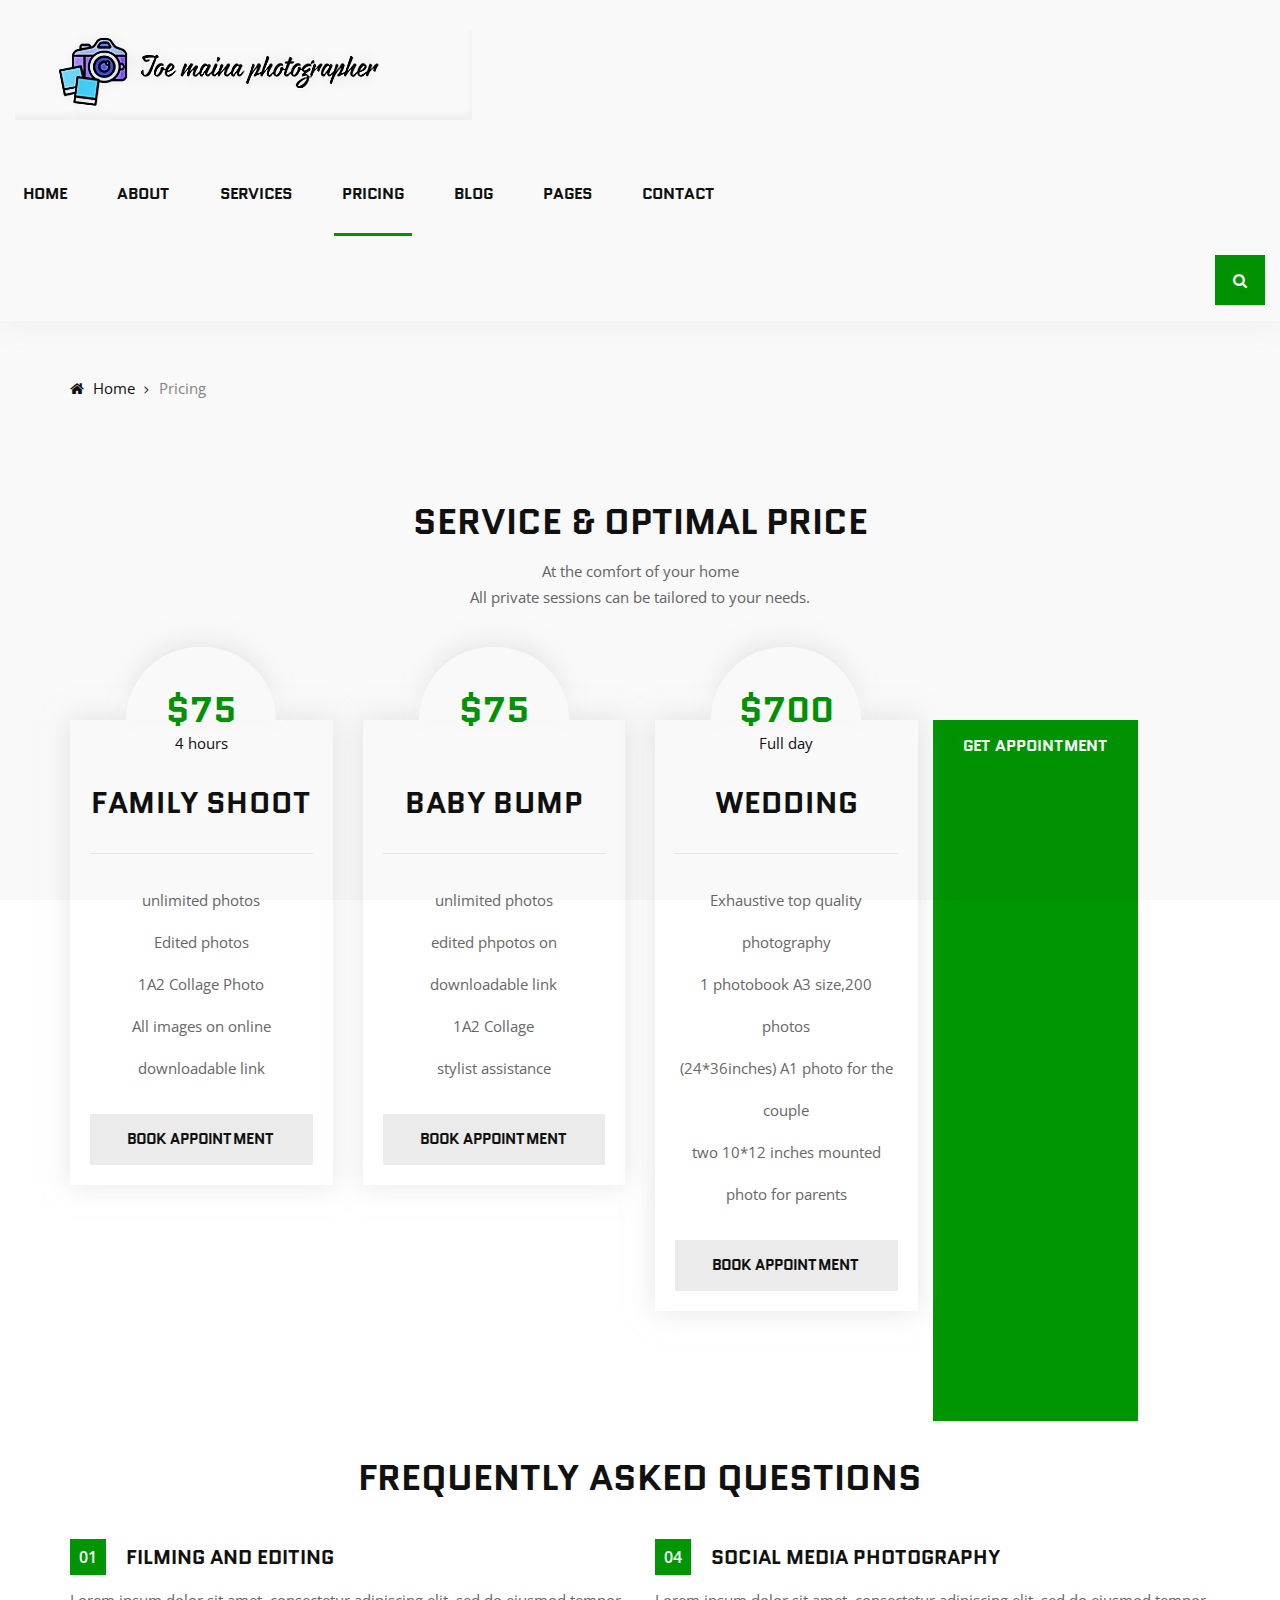
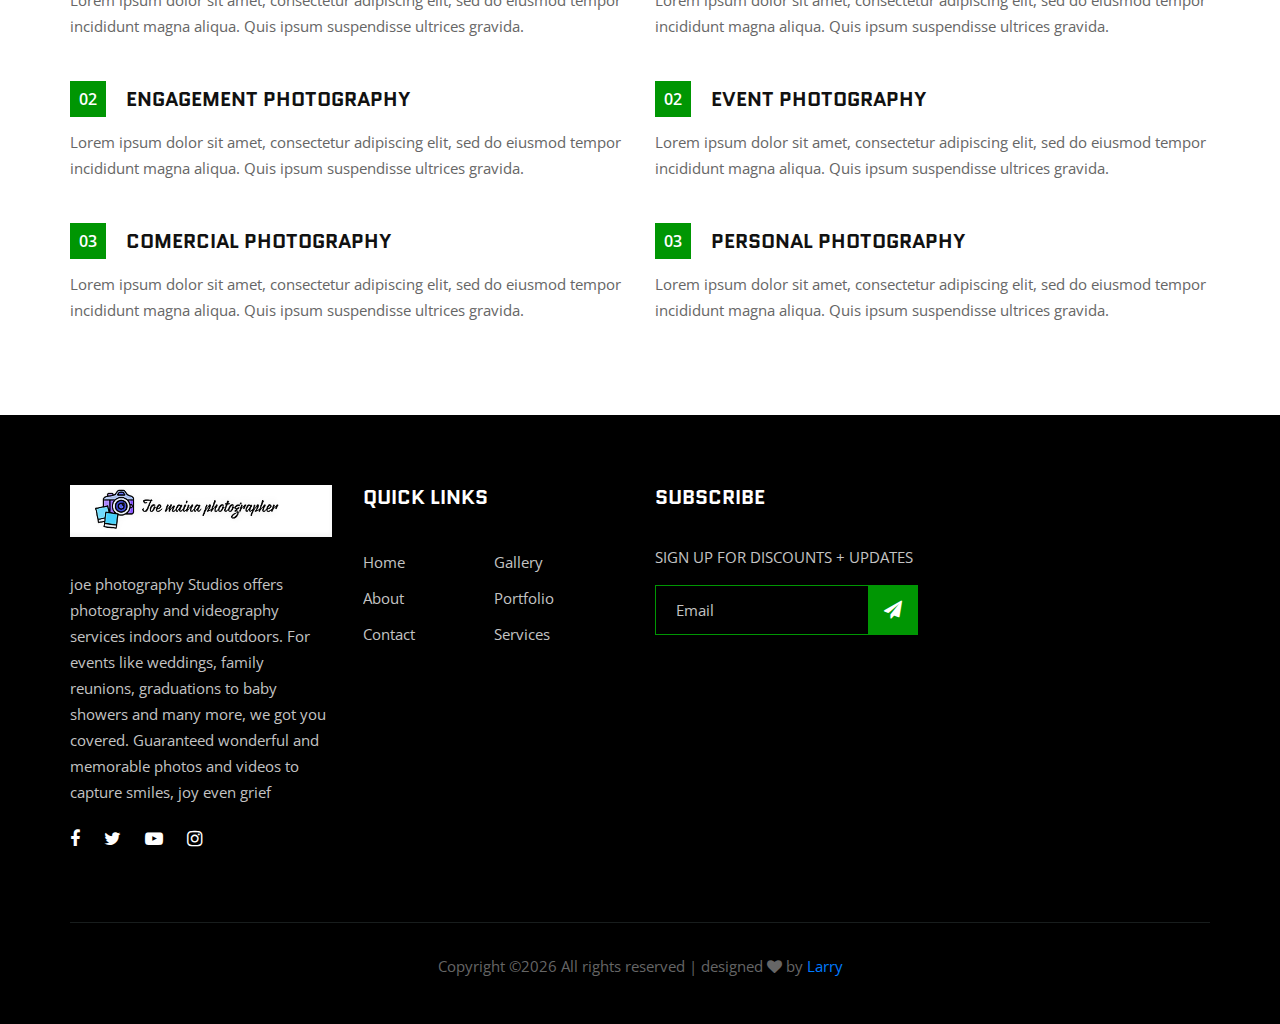
<file: pricing.html>
<!DOCTYPE html>
<html lang="zxx">

<head>
    <meta charset="UTF-8">
    <meta name="description" content="Photography ">
    <meta name="keywords" content="Photography, unica, creative, html">
    <meta name="viewport" content="width=device-width, initial-scale=1.0">
    <meta http-equiv="X-UA-Compatible" content="ie=edge">
    <title>Photography | studio</title>

    <!-- Google Font -->
    <link href="https://fonts.googleapis.com/css?family=Quantico:400,700&display=swap" rel="stylesheet">
    <link href="https://fonts.googleapis.com/css?family=Open+Sans:400,600,700&display=swap" rel="stylesheet">

    <!-- Css Styles -->
    <link rel="stylesheet" href="css/bootstrap.min.css" type="text/css">
    <link rel="stylesheet" href="css/font-awesome.min.css" type="text/css">
    <link rel="stylesheet" href="css/elegant-icons.css" type="text/css">
    <link rel="stylesheet" href="css/owl.carousel.min.css" type="text/css">
    <link rel="stylesheet" href="css/magnific-popup.css" type="text/css">
    <link rel="stylesheet" href="css/slicknav.min.css" type="text/css">
    <link rel="stylesheet" href="css/style.css" type="text/css">
</head>

<body>
    <!-- Page Preloder -->
    <div id="preloder">
        <div class="loader"></div>
    </div>

    <!-- Header Section Begin -->
    <header class="header-section header-normal">
        <div class="container-fluid">
            <div class="row">
                <div class="col-lg-12">
                    <div class="logo">
                        <a href="./index.html">
                            <img src="img/logo.png" alt="">
                        </a>
                    </div>
                    <nav class="nav-menu mobile-menu">
                        <ul>
                            <li><a href="./index.html">Home</a></li>
                            <li><a href="./about.html">About</a></li>
                            <li><a href="./services.html">Services</a></li>
                            <li class="active"><a href="./pricing.html">Pricing</a></li>
                            <li><a href="./blog.html">Blog</a></li>
                            <li><a href="#">Pages</a>
                                <ul class="dropdown">
                                    <li><a href="./gallery.html">Gallery</a></li>
                                    <li><a href="./portfolio-details.html">Portfolio Details</a></li>
                                    <li><a href="./blog-details.html">Blog Details</a></li>
                                </ul>
                            </li>
                            <li><a href="./contact.html">Contact</a></li>
                        </ul>
                    </nav>
                    <div class="top-search search-switch">
                        <i class="fa fa-search"></i>
                    </div>
                    <div id="mobile-menu-wrap"></div>
                </div>
            </div>
        </div>
    </header>
    <!-- Header End -->

    <!-- Breadcrumb Begin -->
    <div class="breadcrumb-option spad">
        <div class="container">
            <div class="row">
                <div class="col-lg-12">
                    <div class="bo-links">
                        <a href="./index.html"><i class="fa fa-home"></i> Home</a>
                        <span>Pricing</span>
                    </div>
                </div>
            </div>
        </div>
    </div>
    <!-- Breadcrumb End -->

    <!-- Pricing Section Begin -->
    <section class="pricing-section spad">
        <div class="container">
            <div class="row">
                <div class="col-lg-12 text-center">
                    <div class="section-title pricing-title">
                        <h2>service & optimal price</h2>
                        <p>At the comfort of your home<br /> All private sessions can be tailored to your needs.</p>
                    </div>
                </div>
            </div>
            <div class="row">
                <div class="col-lg-3 col-md-6">
                    <div class="pricing-item">
                        <div class="pi-price">
                            <h2>$75</h2>
                            <span>4 hours</span>
                        </div>
                        <div class="pi-title">
                            <h3>Family shoot</h3>
                        </div>
                        <div class="pi-text">
                            <ul>
                                <li>unlimited photos</li>
                                <li>Edited photos</li>
                                <li>1A2 Collage Photo</li>
                                <li>All images on online downloadable link</li>
                            </ul>
                            <a href="./contact.html" class="primary-btn">Book appointment</a>
                        </div>
                    </div>
                </div>
                <div class="col-lg-3 col-md-6">
                    <div class="pricing-item">
                        <div class="pi-price">
                            <h2>$75</h2>
                            <span></span>

                        </div>
                        <div class="pi-title">
                            <h3>Baby Bump</h3>
                        </div>
                        <div class="pi-text">
                            <ul>
                                <li>unlimited photos</li>
                                <li>edited phpotos on downloadable link</li>
                                <li>1A2 Collage</li>
                                <li> stylist assistance</li>
                            </ul>
                            <a href="./contact.html" class="primary-btn">Book appointment</a>
                        </div>
                    </div>
                </div>
                <div class="col-lg-3 col-md-6">
                    <div class="pricing-item">
                        <div class="pi-price">
                            <h2>$700</h2>
                            <span>Full day</span>
                        </div>
                        <div class="pi-title">
                            <h3>Wedding</h3>
                        </div>
                        <div class="pi-text">
                            <ul>
                                <li>Exhaustive top quality photography</li>
                                <li>1 photobook A3 size,200 photos</li>
                                <li>(24*36inches) A1 photo for the couple</li>
                                <li>two 10*12 inches mounted photo for parents</li>
                            </ul>
                            <a href="#" class="primary-btn">Book appointment</a>
                        </div>
                    </div>
                </div>
                            <a href="./contact.html" class="primary-btn">Get appointment</a>
                        </div>
                    </div>
                </div>
            </div>
        </div>
    </section>
    <!-- Pricing Section End -->

    <!-- Services Option Section Begin -->
    <section class="services-option">
        <div class="container">
            <div class="row">
                <div class="col-lg-12 text-center">
                    <div class="section-title">
                        <h2>frequently asked questions</h2>
                    </div>
                </div>
            </div>
            <div class="row">
                <div class="col-lg-6">
                    <div class="so-item">
                        <div class="so-title">
                            <div class="so-number">01</div>
                            <h5>Filming and Editing</h5>
                        </div>
                        <p>Lorem ipsum dolor sit amet, consectetur adipiscing elit, sed do eiusmod tempor incididunt
                            magna aliqua. Quis ipsum suspendisse ultrices gravida.</p>
                    </div>
                    <div class="so-item">
                        <div class="so-title">
                            <div class="so-number">02</div>
                            <h5>Engagement photography</h5>
                        </div>
                        <p>Lorem ipsum dolor sit amet, consectetur adipiscing elit, sed do eiusmod tempor incididunt
                            magna aliqua. Quis ipsum suspendisse ultrices gravida.</p>
                    </div>
                    <div class="so-item">
                        <div class="so-title">
                            <div class="so-number">03</div>
                            <h5>Comercial photography</h5>
                        </div>
                        <p>Lorem ipsum dolor sit amet, consectetur adipiscing elit, sed do eiusmod tempor incididunt
                            magna aliqua. Quis ipsum suspendisse ultrices gravida.</p>
                    </div>
                </div>
                <div class="col-lg-6">
                    <div class="so-item">
                        <div class="so-title">
                            <div class="so-number">04</div>
                            <h5>Social media photography</h5>
                        </div>
                        <p>Lorem ipsum dolor sit amet, consectetur adipiscing elit, sed do eiusmod tempor incididunt
                            magna aliqua. Quis ipsum suspendisse ultrices gravida.</p>
                    </div>
                    <div class="so-item">
                        <div class="so-title">
                            <div class="so-number">02</div>
                            <h5>Event Photography</h5>
                        </div>
                        <p>Lorem ipsum dolor sit amet, consectetur adipiscing elit, sed do eiusmod tempor incididunt
                            magna aliqua. Quis ipsum suspendisse ultrices gravida.</p>
                    </div>
                    <div class="so-item">
                        <div class="so-title">
                            <div class="so-number">03</div>
                            <h5>personal photography</h5>
                        </div>
                        <p>Lorem ipsum dolor sit amet, consectetur adipiscing elit, sed do eiusmod tempor incididunt
                            magna aliqua. Quis ipsum suspendisse ultrices gravida.</p>
                    </div>
                </div>
            </div>
        </div>
    </section>
    <!-- Services Option Section End -->

    <!-- Footer Section Begin -->
    <footer class="footer-section">
        <div class="container">
            <div class="row">
                <div class="col-lg-3 col-md-6 col-sm-6">
                    <div class="fs-about">
                        <div class="fa-logo">
                            <a href="#">
                                <img src="img/logo.png" alt="">
                            </a>
                        </div>
                        <p>joe photography Studios offers photography and videography services indoors and outdoors. For events like weddings, family reunions, graduations to baby showers and many more, we got you covered. Guaranteed wonderful and memorable photos and videos to capture smiles, joy even grief</p>
                        <div class="fa-social">
                            <a href="https://www.facebook.com/joe.maina.9809"><i class="fa fa-facebook"></i></a>
                            <a href="https://www.twitter.com/@jawach857"><i class="fa fa-twitter"></i></a>
                            <a href="https://www.youtube.com/channel/UCo_xar8szu5Kx5POkTSKAOA"><i class="fa fa-youtube-play"></i></a>
                            <a href="https://www.instagram.com/joemaina_photographer"><i class="fa fa-instagram"></i></a>
                        </div>
                    </div>
                </div>
                
                <div class="col-lg-3 col-md-6 col-sm-6">
                    <div class="fs-widget">
                        <h5>Quick links</h5>
                        <ul>
                            <li><a href="./index.html">Home</a></li>
                            <li><a href="./about.html">About</a></li>
                            <li><a href="./contact.html">Contact</a></li>
                        </ul>
                        <ul>
                            <li><a href="./gallery.html">Gallery</a></li>
                            <li><a href="./portfolio-details.html">Portfolio</a></li>
                            <li><a href="./services.html">Services</a></li>
                        </ul>
                    </div>
                </div>
                <div class="col-lg-3 col-md-6 col-sm-6">
                    <div class="fs-widget">
                        <h5>Subscribe</h5>
                        <p>SIGN UP FOR DISCOUNTS + UPDATES</p>
                        <div class="fw-subscribe">
                            <form action="post">
                                <input type="text" placeholder="Email">
                                <button type="submit"><i class="fa fa-send"></i></button>
                            </form>
                        </div>
                    </div>
                </div>
                <div class="col-lg-12">
                    <div class="copyright-text">
                        <p><!--  -->
  Copyright &copy;<script>document.write(new Date().getFullYear());</script> All rights reserved | designed <i class="fa fa-heart" aria-hidden="true"></i> by <a href="https://www.linkedin.com/in/larry-berrry-bb70a9217/" target="_blank">Larry</a>
  <!--  --></p>
                    </div>
                </div>
            </div>
        </div>
    </footer>
    <!-- Footer Section End -->

    <!-- Search model Begin -->
    <div class="search-model">
        <div class="h-100 d-flex align-items-center justify-content-center">
            <div class="search-close-switch">+</div>
            <form class="search-model-form">
                <input type="text" id="search-input" placeholder="Search here.....">
            </form>
        </div>
    </div>
    <!-- Search model end -->

    <!-- Js Plugins -->
    <script src="js/jquery-3.3.1.min.js"></script>
    <script src="js/bootstrap.min.js"></script>
    <script src="js/jquery.magnific-popup.min.js"></script>
    <script src="js/isotope.pkgd.min.js"></script>
    <script src="js/masonry.pkgd.min.js"></script>
    <script src="js/jquery.slicknav.js"></script>
    <script src="js/owl.carousel.min.js"></script>
    <script src="js/main.js"></script>
</body>

</html>
</file>
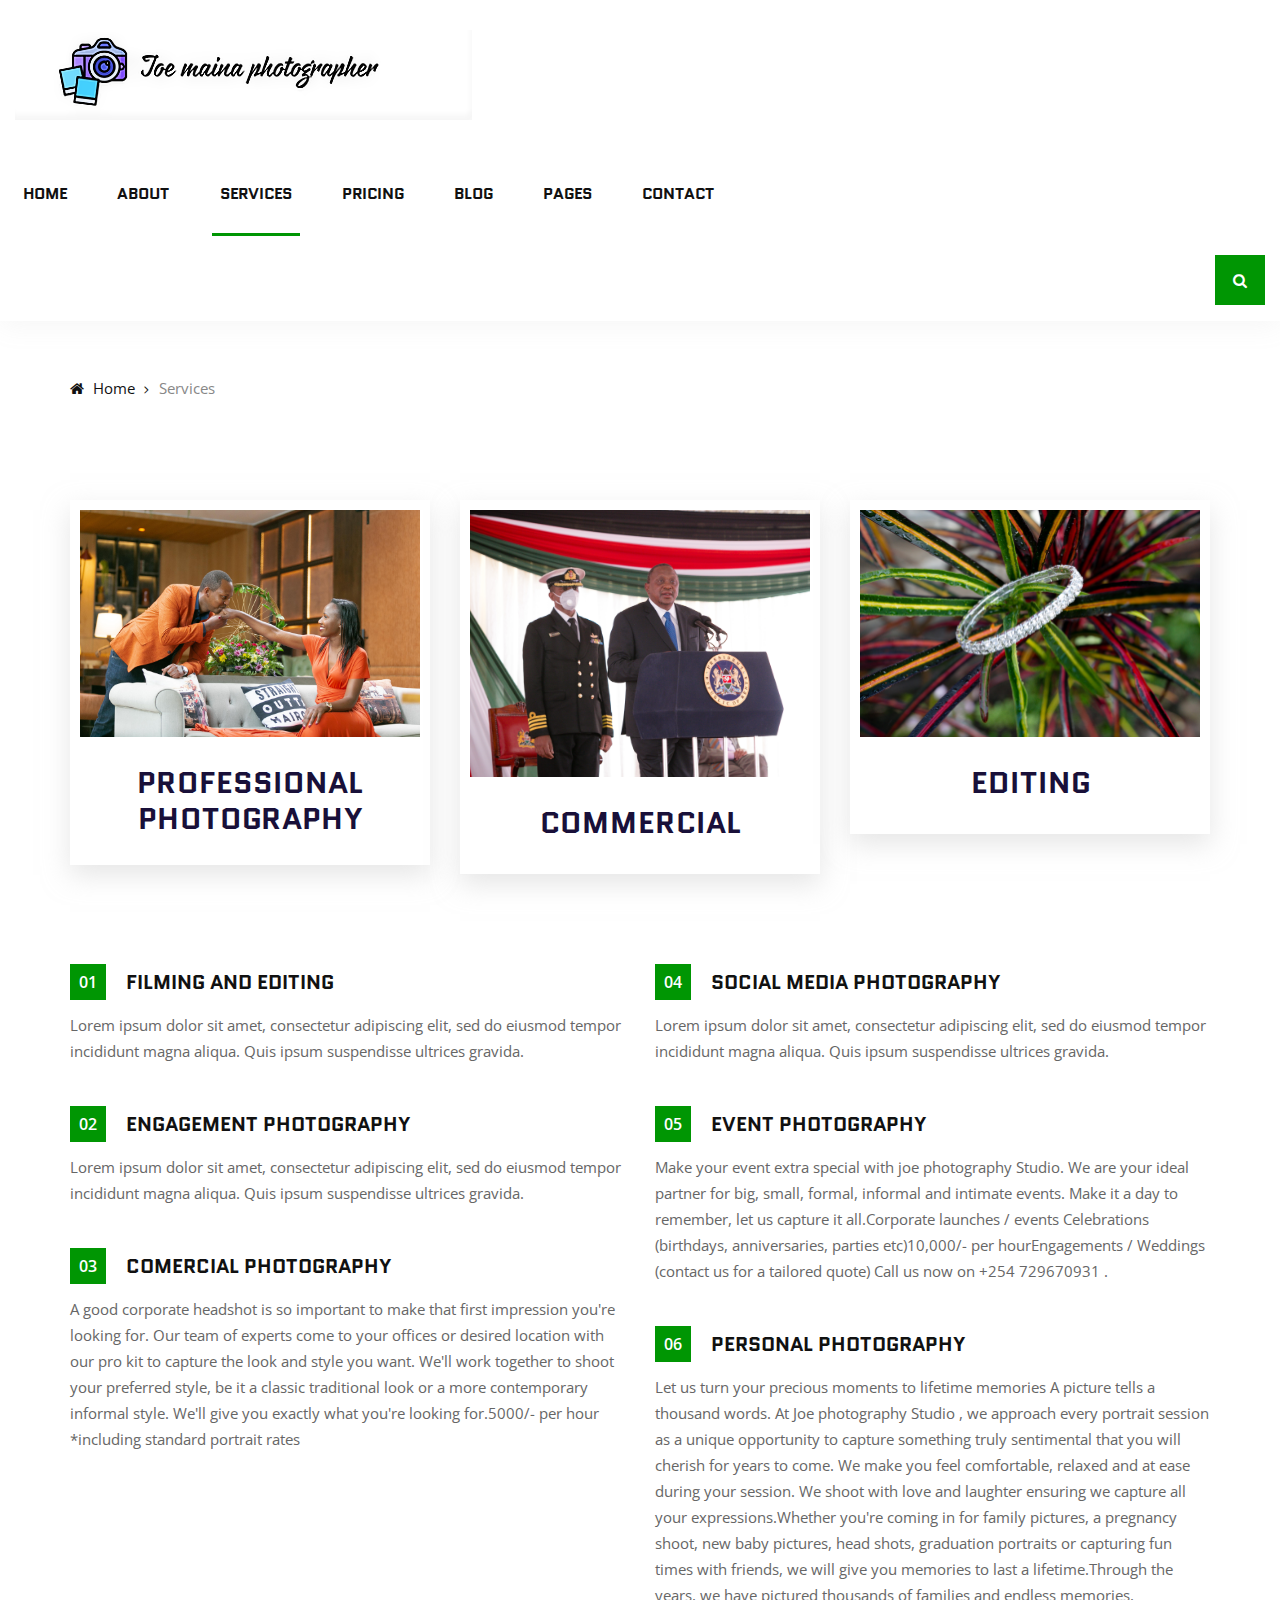
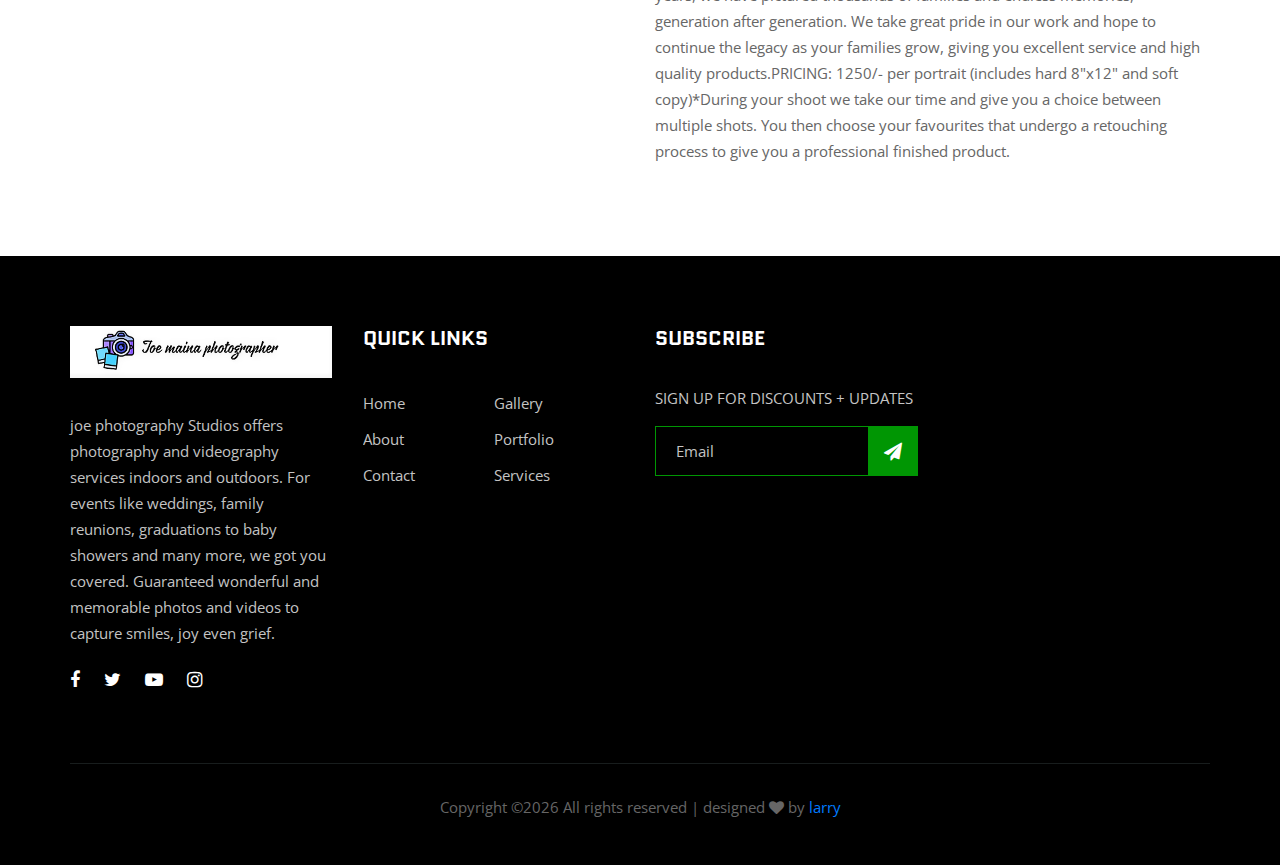
<file: services.html>
<!DOCTYPE html>
<html lang="zxx">

<head>
    <meta charset="UTF-8">
    <meta name="description" content="Photography ">
    <meta name="keywords" content="Photography, unica, creative, html">
    <meta name="viewport" content="width=device-width, initial-scale=1.0">
    <meta http-equiv="X-UA-Compatible" content="ie=edge">
    <title>Photography | studio</title>

    <!-- Google Font -->
    <link href="https://fonts.googleapis.com/css?family=Quantico:400,700&display=swap" rel="stylesheet">
    <link href="https://fonts.googleapis.com/css?family=Open+Sans:400,600,700&display=swap" rel="stylesheet">

    <!-- Css Styles -->
    <link rel="stylesheet" href="css/bootstrap.min.css" type="text/css">
    <link rel="stylesheet" href="css/font-awesome.min.css" type="text/css">
    <link rel="stylesheet" href="css/elegant-icons.css" type="text/css">
    <link rel="stylesheet" href="css/owl.carousel.min.css" type="text/css">
    <link rel="stylesheet" href="css/magnific-popup.css" type="text/css">
    <link rel="stylesheet" href="css/slicknav.min.css" type="text/css">
    <link rel="stylesheet" href="css/style.css" type="text/css">
</head>

<body>
    <!-- Page Preloder -->
    <div id="preloder">
        <div class="loader"></div>
    </div>

    <!-- Header Section Begin -->
    <header class="header-section header-normal">
        <div class="container-fluid">
            <div class="row">
                <div class="col-lg-12">
                    <div class="logo">
                        <a href="./index.html">
                            <img src="img/logo.png" alt="">
                        </a>
                    </div>
                    <nav class="nav-menu mobile-menu">
                        <ul>
                            <li><a href="./index.html">Home</a></li>
                            <li><a href="./about.html">About</a></li>
                            <li class="active"><a href="./services.html">Services</a></li>
                            <li><a href="./pricing.html">Pricing</a></li>
                            <li><a href="./blog.html">Blog</a></li>
                            <li><a href="#">Pages</a>
                                <ul class="dropdown">
                                    <li><a href="./gallery.html">Gallery</a></li>
                                    <li><a href="./portfolio-details.html">Portfolio Details</a></li>
                                    <li><a href="./blog-details.html">Blog Details</a></li>
                                </ul>
                            </li>
                            <li><a href="./contact.html">Contact</a></li>
                        </ul>
                    </nav>
                    <div class="top-search search-switch">
                        <i class="fa fa-search"></i>
                    </div>
                    <div id="mobile-menu-wrap"></div>
                </div>
            </div>
        </div>
    </header>
    <!-- Header End -->

    <!-- Breadcrumb Begin -->
    <div class="breadcrumb-option spad">
        <div class="container">
            <div class="row">
                <div class="col-lg-12">
                    <div class="bo-links">
                        <a href="./index.html"><i class="fa fa-home"></i> Home</a>
                        <span>Services</span>
                    </div>
                </div>
            </div>
        </div>
    </div>
    <!-- Breadcrumb End -->

    <!-- Services Section Begin -->
    <section class="services-section services-normal spad">
        <div class="container">
            <div class="row">
                <div class="col-lg-4 col-md-6 col-sm-6">
                    <div class="services-item">
                        <img src="img/services/service-1.jpg" alt="">
                        <h3>professional photography</h3>
                        
                    </div>
                </div>
                <div class="col-lg-4 col-md-6 col-sm-6">
                    <div class="services-item">
                        <img src="img/services/service-2.jpg" alt="">
                        <h3>Commercial</h3>
                        <p></p>
                    </div>
                </div>
                <div class="col-lg-4 col-md-6 col-sm-6">
                    <div class="services-item">
                        <img src="img/services/service-3.jpg" alt="">
                        <h3>Editing</h3>
                        <p></p>
                    </div>
                </div>
            </div>
        </div>
    </section>
    <!-- Services Section End -->

    <!-- Services Option Section Begin -->
    <section class="services-option">
        <div class="container">
            <div class="row">
                <div class="col-lg-6">
                    <div class="so-item">
                        <div class="so-title">
                            <div class="so-number">01</div>
                            <h5>Filming and Editing</h5>
                        </div>
                        <p>Lorem ipsum dolor sit amet, consectetur adipiscing elit, sed do eiusmod tempor incididunt
                            magna aliqua. Quis ipsum suspendisse ultrices gravida.</p>
                    </div>
                    <div class="so-item">
                        <div class="so-title">
                            <div class="so-number">02</div>
                            <h5>Engagement photography</h5>
                        </div>
                        <p>Lorem ipsum dolor sit amet, consectetur adipiscing elit, sed do eiusmod tempor incididunt
                            magna aliqua. Quis ipsum suspendisse ultrices gravida.</p>
                    </div>
                    <div class="so-item">
                        <div class="so-title">
                            <div class="so-number">03</div>
                            <h5>Comercial photography</h5>
                        </div>
                        <p>A good corporate headshot is so important to make that first impression you're looking for. Our team of experts come to your offices or desired location with our pro kit to capture the look and style you want. We'll work together to shoot your preferred style, be it a classic traditional look or a more contemporary informal style. 

We'll give you exactly what you're looking for.

​

5000/- per hour

*including standard portrait rates</p>
                    </div>
                </div>
                <div class="col-lg-6">
                    <div class="so-item">
                        <div class="so-title">
                            <div class="so-number">04</div>
                            <h5>Social media photography</h5>
                        </div>
                        <p>Lorem ipsum dolor sit amet, consectetur adipiscing elit, sed do eiusmod tempor incididunt
                            magna aliqua. Quis ipsum suspendisse ultrices gravida.</p>
                    </div>
                    <div class="so-item">
                        <div class="so-title">
                            <div class="so-number">05</div>
                            <h5>Event Photography</h5>
                        </div>
                        <p>
Make your event extra special with joe photography Studio. We are your ideal partner for big, small, formal, informal and intimate events. Make it a day to remember, let us capture it all.

​

Corporate launches / events

Celebrations (birthdays, anniversaries, parties etc)

​

10,000/- per hour

​

Engagements / Weddings​ (contact us for a tailored quote)

Call us now on +254 729670931

.</p>
                    </div>
                    <div class="so-item">
                        <div class="so-title">
                            <div class="so-number">06</div>
                            <h5>personal photography</h5>
                        </div>
                        <p>Let us turn your precious moments to lifetime memories
A picture tells a thousand words. At Joe photography Studio , we approach every portrait session as a unique opportunity to capture something truly sentimental that you will cherish for years to come. We make you feel comfortable, relaxed and at ease during your session. We shoot with love and laughter ensuring we capture all your expressions. 

​

Whether you're coming in for family pictures, a pregnancy shoot, new baby pictures, head shots, graduation portraits or capturing fun times with friends, we will give you memories to last a lifetime. 

​

Through the years, we have pictured thousands of families and endless memories, generation after generation. We take great pride in our work and hope to continue the legacy as your families grow, giving you excellent service and high quality products.

​

PRICING:

1250/- per portrait (includes hard 8"x12" and soft copy)

​

*During your shoot we take our time and give you a choice between multiple shots. You then choose your favourites that undergo a retouching process to give you a professional finished product.</p>
                    </div>
                </div>
            </div>
        </div>
    </section>
    <!-- Services Option Section End -->

    <!-- Footer Section Begin -->
    <footer class="footer-section">
        <div class="container">
            <div class="row">
                <div class="col-lg-3 col-md-6 col-sm-6">
                    <div class="fs-about">
                        <div class="fa-logo">
                            <a href="#">
                                <img src="img/logo.png" alt="">
                            </a>
                        </div>
                        <p>joe photography Studios offers photography and videography services indoors and outdoors. For events like weddings, family reunions, graduations to baby showers and many more, we got you covered. Guaranteed wonderful and memorable photos and videos to capture smiles, joy even grief.</p>
                        <div class="fa-social">
                            <a href="https://www.facebook.com/joe.maina.9809"><i class="fa fa-facebook"></i></a>
                            <a href="https://www.twitter.com/@jawach857"><i class="fa fa-twitter"></i></a>
                            <a href="https://www.youtube.com/channel/UCo_xar8szu5Kx5POkTSKAOA"><i class="fa fa-youtube-play"></i></a>
                            <a href="https://www.instagram.com/joemaina_photographer"><i class="fa fa-instagram"></i></a>
                        </div>
                    </div>
                </div>
               
                <div class="col-lg-3 col-md-6 col-sm-6">
                    <div class="fs-widget">
                        <h5>Quick links</h5>
                        <ul>
                            <li><a href="./index.html">Home</a></li>
                            <li><a href="./about.html">About</a></li>
                            <li><a href="./contact.html">Contact</a></li>
                        </ul>
                        <ul>
                            <li><a href="./gallery.html">Gallery</a></li>
                            <li><a href="./portfolio-details.html">Portfolio</a></li>
                            <li><a href="./services.html">Services</a></li>
                        </ul>
                    </div>
                </div>
                <div class="col-lg-3 col-md-6 col-sm-6">
                    <div class="fs-widget">
                        <h5>Subscribe</h5>
                        <p>SIGN UP FOR DISCOUNTS + UPDATES</p>
                        <div class="fw-subscribe">
                            <form action="post">
                                <input type="text" placeholder="Email">
                                <button type="submit"><i class="fa fa-send"></i></button>
                            </form>
                        </div>
                    </div>
                </div>
                <div class="col-lg-12">
                    <div class="copyright-text">
                        <p><!--  -->
  Copyright &copy;<script>document.write(new Date().getFullYear());</script> All rights reserved | designed <i class="fa fa-heart" aria-hidden="true"></i> by <a  href="https://www.linkedin.com/in/larry-berrry-bb70a9217/" target="_blank">larry</a>
  <!--  --></p>
                    </div>
                </div>
            </div>
        </div>
    </footer>
    <!-- Footer Section End -->

    <!-- Search model Begin -->
    <div class="search-model">
        <div class="h-100 d-flex align-items-center justify-content-center">
            <div class="search-close-switch">+</div>
            <form class="search-model-form">
                <input type="text" id="search-input" placeholder="Search here.....">
            </form>
        </div>
    </div>
    <!-- Search model end -->

    <!-- Js Plugins -->
    <script src="js/jquery-3.3.1.min.js"></script>
    <script src="js/bootstrap.min.js"></script>
    <script src="js/jquery.magnific-popup.min.js"></script>
    <script src="js/isotope.pkgd.min.js"></script>
    <script src="js/masonry.pkgd.min.js"></script>
    <script src="js/jquery.slicknav.js"></script>
    <script src="js/owl.carousel.min.js"></script>
    <script src="js/main.js"></script>
</body>

</html>
</file>
<file: css/elegant-icons.css>
@font-face {
	font-family: 'ElegantIcons';
	src:url('../fonts/ElegantIcons.eot');
	src:url('../fonts/ElegantIcons.eot?#iefix') format('embedded-opentype'),
		url('../fonts/ElegantIcons.woff') format('woff'),
		url('../fonts/ElegantIcons.ttf') format('truetype'),
		url('../fonts/ElegantIcons.svg#ElegantIcons') format('svg');
	font-weight: normal;
	font-style: normal;
}

/* Use the following CSS code if you want to use data attributes for inserting your icons */
[data-icon]:before {
	font-family: 'ElegantIcons';
	content: attr(data-icon);
	speak: none;
	font-weight: normal;
	font-variant: normal;
	text-transform: none;
	line-height: 1;
	-webkit-font-smoothing: antialiased;
	-moz-osx-font-smoothing: grayscale;
}

/* Use the following CSS code if you want to have a class per icon */
/*
Instead of a list of all class selectors,
you can use the generic selector below, but it's slower:
[class*="your-class-prefix"] {
*/
.arrow_up, .arrow_down, .arrow_left, .arrow_right, .arrow_left-up, .arrow_right-up, .arrow_right-down, .arrow_left-down, .arrow-up-down, .arrow_up-down_alt, .arrow_left-right_alt, .arrow_left-right, .arrow_expand_alt2, .arrow_expand_alt, .arrow_condense, .arrow_expand, .arrow_move, .arrow_carrot-up, .arrow_carrot-down, .arrow_carrot-left, .arrow_carrot-right, .arrow_carrot-2up, .arrow_carrot-2down, .arrow_carrot-2left, .arrow_carrot-2right, .arrow_carrot-up_alt2, .arrow_carrot-down_alt2, .arrow_carrot-left_alt2, .arrow_carrot-right_alt2, .arrow_carrot-2up_alt2, .arrow_carrot-2down_alt2, .arrow_carrot-2left_alt2, .arrow_carrot-2right_alt2, .arrow_triangle-up, .arrow_triangle-down, .arrow_triangle-left, .arrow_triangle-right, .arrow_triangle-up_alt2, .arrow_triangle-down_alt2, .arrow_triangle-left_alt2, .arrow_triangle-right_alt2, .arrow_back, .icon_minus-06, .icon_plus, .icon_close, .icon_check, .icon_minus_alt2, .icon_plus_alt2, .icon_close_alt2, .icon_check_alt2, .icon_zoom-out_alt, .icon_zoom-in_alt, .icon_search, .icon_box-empty, .icon_box-selected, .icon_minus-box, .icon_plus-box, .icon_box-checked, .icon_circle-empty, .icon_circle-slelected, .icon_stop_alt2, .icon_stop, .icon_pause_alt2, .icon_pause, .icon_menu, .icon_menu-square_alt2, .icon_menu-circle_alt2, .icon_ul, .icon_ol, .icon_adjust-horiz, .icon_adjust-vert, .icon_document_alt, .icon_documents_alt, .icon_pencil, .icon_pencil-edit_alt, .icon_pencil-edit, .icon_folder-alt, .icon_folder-open_alt, .icon_folder-add_alt, .icon_info_alt, .icon_error-oct_alt, .icon_error-circle_alt, .icon_error-triangle_alt, .icon_question_alt2, .icon_question, .icon_comment_alt, .icon_chat_alt, .icon_vol-mute_alt, .icon_volume-low_alt, .icon_volume-high_alt, .icon_quotations, .icon_quotations_alt2, .icon_clock_alt, .icon_lock_alt, .icon_lock-open_alt, .icon_key_alt, .icon_cloud_alt, .icon_cloud-upload_alt, .icon_cloud-download_alt, .icon_image, .icon_images, .icon_lightbulb_alt, .icon_gift_alt, .icon_house_alt, .icon_genius, .icon_mobile, .icon_tablet, .icon_laptop, .icon_desktop, .icon_camera_alt, .icon_mail_alt, .icon_cone_alt, .icon_ribbon_alt, .icon_bag_alt, .icon_creditcard, .icon_cart_alt, .icon_paperclip, .icon_tag_alt, .icon_tags_alt, .icon_trash_alt, .icon_cursor_alt, .icon_mic_alt, .icon_compass_alt, .icon_pin_alt, .icon_pushpin_alt, .icon_map_alt, .icon_drawer_alt, .icon_toolbox_alt, .icon_book_alt, .icon_calendar, .icon_film, .icon_table, .icon_contacts_alt, .icon_headphones, .icon_lifesaver, .icon_piechart, .icon_refresh, .icon_link_alt, .icon_link, .icon_loading, .icon_blocked, .icon_archive_alt, .icon_heart_alt, .icon_star_alt, .icon_star-half_alt, .icon_star, .icon_star-half, .icon_tools, .icon_tool, .icon_cog, .icon_cogs, .arrow_up_alt, .arrow_down_alt, .arrow_left_alt, .arrow_right_alt, .arrow_left-up_alt, .arrow_right-up_alt, .arrow_right-down_alt, .arrow_left-down_alt, .arrow_condense_alt, .arrow_expand_alt3, .arrow_carrot_up_alt, .arrow_carrot-down_alt, .arrow_carrot-left_alt, .arrow_carrot-right_alt, .arrow_carrot-2up_alt, .arrow_carrot-2dwnn_alt, .arrow_carrot-2left_alt, .arrow_carrot-2right_alt, .arrow_triangle-up_alt, .arrow_triangle-down_alt, .arrow_triangle-left_alt, .arrow_triangle-right_alt, .icon_minus_alt, .icon_plus_alt, .icon_close_alt, .icon_check_alt, .icon_zoom-out, .icon_zoom-in, .icon_stop_alt, .icon_menu-square_alt, .icon_menu-circle_alt, .icon_document, .icon_documents, .icon_pencil_alt, .icon_folder, .icon_folder-open, .icon_folder-add, .icon_folder_upload, .icon_folder_download, .icon_info, .icon_error-circle, .icon_error-oct, .icon_error-triangle, .icon_question_alt, .icon_comment, .icon_chat, .icon_vol-mute, .icon_volume-low, .icon_volume-high, .icon_quotations_alt, .icon_clock, .icon_lock, .icon_lock-open, .icon_key, .icon_cloud, .icon_cloud-upload, .icon_cloud-download, .icon_lightbulb, .icon_gift, .icon_house, .icon_camera, .icon_mail, .icon_cone, .icon_ribbon, .icon_bag, .icon_cart, .icon_tag, .icon_tags, .icon_trash, .icon_cursor, .icon_mic, .icon_compass, .icon_pin, .icon_pushpin, .icon_map, .icon_drawer, .icon_toolbox, .icon_book, .icon_contacts, .icon_archive, .icon_heart, .icon_profile, .icon_group, .icon_grid-2x2, .icon_grid-3x3, .icon_music, .icon_pause_alt, .icon_phone, .icon_upload, .icon_download, .social_facebook, .social_twitter, .social_pinterest, .social_googleplus, .social_tumblr, .social_tumbleupon, .social_wordpress, .social_instagram, .social_dribbble, .social_vimeo, .social_linkedin, .social_rss, .social_deviantart, .social_share, .social_myspace, .social_skype, .social_youtube, .social_picassa, .social_googledrive, .social_flickr, .social_blogger, .social_spotify, .social_delicious, .social_facebook_circle, .social_twitter_circle, .social_pinterest_circle, .social_googleplus_circle, .social_tumblr_circle, .social_stumbleupon_circle, .social_wordpress_circle, .social_instagram_circle, .social_dribbble_circle, .social_vimeo_circle, .social_linkedin_circle, .social_rss_circle, .social_deviantart_circle, .social_share_circle, .social_myspace_circle, .social_skype_circle, .social_youtube_circle, .social_picassa_circle, .social_googledrive_alt2, .social_flickr_circle, .social_blogger_circle, .social_spotify_circle, .social_delicious_circle, .social_facebook_square, .social_twitter_square, .social_pinterest_square, .social_googleplus_square, .social_tumblr_square, .social_stumbleupon_square, .social_wordpress_square, .social_instagram_square, .social_dribbble_square, .social_vimeo_square, .social_linkedin_square, .social_rss_square, .social_deviantart_square, .social_share_square, .social_myspace_square, .social_skype_square, .social_youtube_square, .social_picassa_square, .social_googledrive_square, .social_flickr_square, .social_blogger_square, .social_spotify_square, .social_delicious_square, .icon_printer, .icon_calulator, .icon_building, .icon_floppy, .icon_drive, .icon_search-2, .icon_id, .icon_id-2, .icon_puzzle, .icon_like, .icon_dislike, .icon_mug, .icon_currency, .icon_wallet, .icon_pens, .icon_easel, .icon_flowchart, .icon_datareport, .icon_briefcase, .icon_shield, .icon_percent, .icon_globe, .icon_globe-2, .icon_target, .icon_hourglass, .icon_balance, .icon_rook, .icon_printer-alt, .icon_calculator_alt, .icon_building_alt, .icon_floppy_alt, .icon_drive_alt, .icon_search_alt, .icon_id_alt, .icon_id-2_alt, .icon_puzzle_alt, .icon_like_alt, .icon_dislike_alt, .icon_mug_alt, .icon_currency_alt, .icon_wallet_alt, .icon_pens_alt, .icon_easel_alt, .icon_flowchart_alt, .icon_datareport_alt, .icon_briefcase_alt, .icon_shield_alt, .icon_percent_alt, .icon_globe_alt, .icon_clipboard {
	font-family: 'ElegantIcons';
	speak: none;
	font-style: normal;
	font-weight: normal;
	font-variant: normal;
	text-transform: none;
	line-height: 1;
	-webkit-font-smoothing: antialiased;
}
.arrow_up:before {
	content: "\21";
}
.arrow_down:before {
	content: "\22";
}
.arrow_left:before {
	content: "\23";
}
.arrow_right:before {
	content: "\24";
}
.arrow_left-up:before {
	content: "\25";
}
.arrow_right-up:before {
	content: "\26";
}
.arrow_right-down:before {
	content: "\27";
}
.arrow_left-down:before {
	content: "\28";
}
.arrow-up-down:before {
	content: "\29";
}
.arrow_up-down_alt:before {
	content: "\2a";
}
.arrow_left-right_alt:before {
	content: "\2b";
}
.arrow_left-right:before {
	content: "\2c";
}
.arrow_expand_alt2:before {
	content: "\2d";
}
.arrow_expand_alt:before {
	content: "\2e";
}
.arrow_condense:before {
	content: "\2f";
}
.arrow_expand:before {
	content: "\30";
}
.arrow_move:before {
	content: "\31";
}
.arrow_carrot-up:before {
	content: "\32";
}
.arrow_carrot-down:before {
	content: "\33";
}
.arrow_carrot-left:before {
	content: "\34";
}
.arrow_carrot-right:before {
	content: "\35";
}
.arrow_carrot-2up:before {
	content: "\36";
}
.arrow_carrot-2down:before {
	content: "\37";
}
.arrow_carrot-2left:before {
	content: "\38";
}
.arrow_carrot-2right:before {
	content: "\39";
}
.arrow_carrot-up_alt2:before {
	content: "\3a";
}
.arrow_carrot-down_alt2:before {
	content: "\3b";
}
.arrow_carrot-left_alt2:before {
	content: "\3c";
}
.arrow_carrot-right_alt2:before {
	content: "\3d";
}
.arrow_carrot-2up_alt2:before {
	content: "\3e";
}
.arrow_carrot-2down_alt2:before {
	content: "\3f";
}
.arrow_carrot-2left_alt2:before {
	content: "\40";
}
.arrow_carrot-2right_alt2:before {
	content: "\41";
}
.arrow_triangle-up:before {
	content: "\42";
}
.arrow_triangle-down:before {
	content: "\43";
}
.arrow_triangle-left:before {
	content: "\44";
}
.arrow_triangle-right:before {
	content: "\45";
}
.arrow_triangle-up_alt2:before {
	content: "\46";
}
.arrow_triangle-down_alt2:before {
	content: "\47";
}
.arrow_triangle-left_alt2:before {
	content: "\48";
}
.arrow_triangle-right_alt2:before {
	content: "\49";
}
.arrow_back:before {
	content: "\4a";
}
.icon_minus-06:before {
	content: "\4b";
}
.icon_plus:before {
	content: "\4c";
}
.icon_close:before {
	content: "\4d";
}
.icon_check:before {
	content: "\4e";
}
.icon_minus_alt2:before {
	content: "\4f";
}
.icon_plus_alt2:before {
	content: "\50";
}
.icon_close_alt2:before {
	content: "\51";
}
.icon_check_alt2:before {
	content: "\52";
}
.icon_zoom-out_alt:before {
	content: "\53";
}
.icon_zoom-in_alt:before {
	content: "\54";
}
.icon_search:before {
	content: "\55";
}
.icon_box-empty:before {
	content: "\56";
}
.icon_box-selected:before {
	content: "\57";
}
.icon_minus-box:before {
	content: "\58";
}
.icon_plus-box:before {
	content: "\59";
}
.icon_box-checked:before {
	content: "\5a";
}
.icon_circle-empty:before {
	content: "\5b";
}
.icon_circle-slelected:before {
	content: "\5c";
}
.icon_stop_alt2:before {
	content: "\5d";
}
.icon_stop:before {
	content: "\5e";
}
.icon_pause_alt2:before {
	content: "\5f";
}
.icon_pause:before {
	content: "\60";
}
.icon_menu:before {
	content: "\61";
}
.icon_menu-square_alt2:before {
	content: "\62";
}
.icon_menu-circle_alt2:before {
	content: "\63";
}
.icon_ul:before {
	content: "\64";
}
.icon_ol:before {
	content: "\65";
}
.icon_adjust-horiz:before {
	content: "\66";
}
.icon_adjust-vert:before {
	content: "\67";
}
.icon_document_alt:before {
	content: "\68";
}
.icon_documents_alt:before {
	content: "\69";
}
.icon_pencil:before {
	content: "\6a";
}
.icon_pencil-edit_alt:before {
	content: "\6b";
}
.icon_pencil-edit:before {
	content: "\6c";
}
.icon_folder-alt:before {
	content: "\6d";
}
.icon_folder-open_alt:before {
	content: "\6e";
}
.icon_folder-add_alt:before {
	content: "\6f";
}
.icon_info_alt:before {
	content: "\70";
}
.icon_error-oct_alt:before {
	content: "\71";
}
.icon_error-circle_alt:before {
	content: "\72";
}
.icon_error-triangle_alt:before {
	content: "\73";
}
.icon_question_alt2:before {
	content: "\74";
}
.icon_question:before {
	content: "\75";
}
.icon_comment_alt:before {
	content: "\76";
}
.icon_chat_alt:before {
	content: "\77";
}
.icon_vol-mute_alt:before {
	content: "\78";
}
.icon_volume-low_alt:before {
	content: "\79";
}
.icon_volume-high_alt:before {
	content: "\7a";
}
.icon_quotations:before {
	content: "\7b";
}
.icon_quotations_alt2:before {
	content: "\7c";
}
.icon_clock_alt:before {
	content: "\7d";
}
.icon_lock_alt:before {
	content: "\7e";
}
.icon_lock-open_alt:before {
	content: "\e000";
}
.icon_key_alt:before {
	content: "\e001";
}
.icon_cloud_alt:before {
	content: "\e002";
}
.icon_cloud-upload_alt:before {
	content: "\e003";
}
.icon_cloud-download_alt:before {
	content: "\e004";
}
.icon_image:before {
	content: "\e005";
}
.icon_images:before {
	content: "\e006";
}
.icon_lightbulb_alt:before {
	content: "\e007";
}
.icon_gift_alt:before {
	content: "\e008";
}
.icon_house_alt:before {
	content: "\e009";
}
.icon_genius:before {
	content: "\e00a";
}
.icon_mobile:before {
	content: "\e00b";
}
.icon_tablet:before {
	content: "\e00c";
}
.icon_laptop:before {
	content: "\e00d";
}
.icon_desktop:before {
	content: "\e00e";
}
.icon_camera_alt:before {
	content: "\e00f";
}
.icon_mail_alt:before {
	content: "\e010";
}
.icon_cone_alt:before {
	content: "\e011";
}
.icon_ribbon_alt:before {
	content: "\e012";
}
.icon_bag_alt:before {
	content: "\e013";
}
.icon_creditcard:before {
	content: "\e014";
}
.icon_cart_alt:before {
	content: "\e015";
}
.icon_paperclip:before {
	content: "\e016";
}
.icon_tag_alt:before {
	content: "\e017";
}
.icon_tags_alt:before {
	content: "\e018";
}
.icon_trash_alt:before {
	content: "\e019";
}
.icon_cursor_alt:before {
	content: "\e01a";
}
.icon_mic_alt:before {
	content: "\e01b";
}
.icon_compass_alt:before {
	content: "\e01c";
}
.icon_pin_alt:before {
	content: "\e01d";
}
.icon_pushpin_alt:before {
	content: "\e01e";
}
.icon_map_alt:before {
	content: "\e01f";
}
.icon_drawer_alt:before {
	content: "\e020";
}
.icon_toolbox_alt:before {
	content: "\e021";
}
.icon_book_alt:before {
	content: "\e022";
}
.icon_calendar:before {
	content: "\e023";
}
.icon_film:before {
	content: "\e024";
}
.icon_table:before {
	content: "\e025";
}
.icon_contacts_alt:before {
	content: "\e026";
}
.icon_headphones:before {
	content: "\e027";
}
.icon_lifesaver:before {
	content: "\e028";
}
.icon_piechart:before {
	content: "\e029";
}
.icon_refresh:before {
	content: "\e02a";
}
.icon_link_alt:before {
	content: "\e02b";
}
.icon_link:before {
	content: "\e02c";
}
.icon_loading:before {
	content: "\e02d";
}
.icon_blocked:before {
	content: "\e02e";
}
.icon_archive_alt:before {
	content: "\e02f";
}
.icon_heart_alt:before {
	content: "\e030";
}
.icon_star_alt:before {
	content: "\e031";
}
.icon_star-half_alt:before {
	content: "\e032";
}
.icon_star:before {
	content: "\e033";
}
.icon_star-half:before {
	content: "\e034";
}
.icon_tools:before {
	content: "\e035";
}
.icon_tool:before {
	content: "\e036";
}
.icon_cog:before {
	content: "\e037";
}
.icon_cogs:before {
	content: "\e038";
}
.arrow_up_alt:before {
	content: "\e039";
}
.arrow_down_alt:before {
	content: "\e03a";
}
.arrow_left_alt:before {
	content: "\e03b";
}
.arrow_right_alt:before {
	content: "\e03c";
}
.arrow_left-up_alt:before {
	content: "\e03d";
}
.arrow_right-up_alt:before {
	content: "\e03e";
}
.arrow_right-down_alt:before {
	content: "\e03f";
}
.arrow_left-down_alt:before {
	content: "\e040";
}
.arrow_condense_alt:before {
	content: "\e041";
}
.arrow_expand_alt3:before {
	content: "\e042";
}
.arrow_carrot_up_alt:before {
	content: "\e043";
}
.arrow_carrot-down_alt:before {
	content: "\e044";
}
.arrow_carrot-left_alt:before {
	content: "\e045";
}
.arrow_carrot-right_alt:before {
	content: "\e046";
}
.arrow_carrot-2up_alt:before {
	content: "\e047";
}
.arrow_carrot-2dwnn_alt:before {
	content: "\e048";
}
.arrow_carrot-2left_alt:before {
	content: "\e049";
}
.arrow_carrot-2right_alt:before {
	content: "\e04a";
}
.arrow_triangle-up_alt:before {
	content: "\e04b";
}
.arrow_triangle-down_alt:before {
	content: "\e04c";
}
.arrow_triangle-left_alt:before {
	content: "\e04d";
}
.arrow_triangle-right_alt:before {
	content: "\e04e";
}
.icon_minus_alt:before {
	content: "\e04f";
}
.icon_plus_alt:before {
	content: "\e050";
}
.icon_close_alt:before {
	content: "\e051";
}
.icon_check_alt:before {
	content: "\e052";
}
.icon_zoom-out:before {
	content: "\e053";
}
.icon_zoom-in:before {
	content: "\e054";
}
.icon_stop_alt:before {
	content: "\e055";
}
.icon_menu-square_alt:before {
	content: "\e056";
}
.icon_menu-circle_alt:before {
	content: "\e057";
}
.icon_document:before {
	content: "\e058";
}
.icon_documents:before {
	content: "\e059";
}
.icon_pencil_alt:before {
	content: "\e05a";
}
.icon_folder:before {
	content: "\e05b";
}
.icon_folder-open:before {
	content: "\e05c";
}
.icon_folder-add:before {
	content: "\e05d";
}
.icon_folder_upload:before {
	content: "\e05e";
}
.icon_folder_download:before {
	content: "\e05f";
}
.icon_info:before {
	content: "\e060";
}
.icon_error-circle:before {
	content: "\e061";
}
.icon_error-oct:before {
	content: "\e062";
}
.icon_error-triangle:before {
	content: "\e063";
}
.icon_question_alt:before {
	content: "\e064";
}
.icon_comment:before {
	content: "\e065";
}
.icon_chat:before {
	content: "\e066";
}
.icon_vol-mute:before {
	content: "\e067";
}
.icon_volume-low:before {
	content: "\e068";
}
.icon_volume-high:before {
	content: "\e069";
}
.icon_quotations_alt:before {
	content: "\e06a";
}
.icon_clock:before {
	content: "\e06b";
}
.icon_lock:before {
	content: "\e06c";
}
.icon_lock-open:before {
	content: "\e06d";
}
.icon_key:before {
	content: "\e06e";
}
.icon_cloud:before {
	content: "\e06f";
}
.icon_cloud-upload:before {
	content: "\e070";
}
.icon_cloud-download:before {
	content: "\e071";
}
.icon_lightbulb:before {
	content: "\e072";
}
.icon_gift:before {
	content: "\e073";
}
.icon_house:before {
	content: "\e074";
}
.icon_camera:before {
	content: "\e075";
}
.icon_mail:before {
	content: "\e076";
}
.icon_cone:before {
	content: "\e077";
}
.icon_ribbon:before {
	content: "\e078";
}
.icon_bag:before {
	content: "\e079";
}
.icon_cart:before {
	content: "\e07a";
}
.icon_tag:before {
	content: "\e07b";
}
.icon_tags:before {
	content: "\e07c";
}
.icon_trash:before {
	content: "\e07d";
}
.icon_cursor:before {
	content: "\e07e";
}
.icon_mic:before {
	content: "\e07f";
}
.icon_compass:before {
	content: "\e080";
}
.icon_pin:before {
	content: "\e081";
}
.icon_pushpin:before {
	content: "\e082";
}
.icon_map:before {
	content: "\e083";
}
.icon_drawer:before {
	content: "\e084";
}
.icon_toolbox:before {
	content: "\e085";
}
.icon_book:before {
	content: "\e086";
}
.icon_contacts:before {
	content: "\e087";
}
.icon_archive:before {
	content: "\e088";
}
.icon_heart:before {
	content: "\e089";
}
.icon_profile:before {
	content: "\e08a";
}
.icon_group:before {
	content: "\e08b";
}
.icon_grid-2x2:before {
	content: "\e08c";
}
.icon_grid-3x3:before {
	content: "\e08d";
}
.icon_music:before {
	content: "\e08e";
}
.icon_pause_alt:before {
	content: "\e08f";
}
.icon_phone:before {
	content: "\e090";
}
.icon_upload:before {
	content: "\e091";
}
.icon_download:before {
	content: "\e092";
}
.social_facebook:before {
	content: "\e093";
}
.social_twitter:before {
	content: "\e094";
}
.social_pinterest:before {
	content: "\e095";
}
.social_googleplus:before {
	content: "\e096";
}
.social_tumblr:before {
	content: "\e097";
}
.social_tumbleupon:before {
	content: "\e098";
}
.social_wordpress:before {
	content: "\e099";
}
.social_instagram:before {
	content: "\e09a";
}
.social_dribbble:before {
	content: "\e09b";
}
.social_vimeo:before {
	content: "\e09c";
}
.social_linkedin:before {
	content: "\e09d";
}
.social_rss:before {
	content: "\e09e";
}
.social_deviantart:before {
	content: "\e09f";
}
.social_share:before {
	content: "\e0a0";
}
.social_myspace:before {
	content: "\e0a1";
}
.social_skype:before {
	content: "\e0a2";
}
.social_youtube:before {
	content: "\e0a3";
}
.social_picassa:before {
	content: "\e0a4";
}
.social_googledrive:before {
	content: "\e0a5";
}
.social_flickr:before {
	content: "\e0a6";
}
.social_blogger:before {
	content: "\e0a7";
}
.social_spotify:before {
	content: "\e0a8";
}
.social_delicious:before {
	content: "\e0a9";
}
.social_facebook_circle:before {
	content: "\e0aa";
}
.social_twitter_circle:before {
	content: "\e0ab";
}
.social_pinterest_circle:before {
	content: "\e0ac";
}
.social_googleplus_circle:before {
	content: "\e0ad";
}
.social_tumblr_circle:before {
	content: "\e0ae";
}
.social_stumbleupon_circle:before {
	content: "\e0af";
}
.social_wordpress_circle:before {
	content: "\e0b0";
}
.social_instagram_circle:before {
	content: "\e0b1";
}
.social_dribbble_circle:before {
	content: "\e0b2";
}
.social_vimeo_circle:before {
	content: "\e0b3";
}
.social_linkedin_circle:before {
	content: "\e0b4";
}
.social_rss_circle:before {
	content: "\e0b5";
}
.social_deviantart_circle:before {
	content: "\e0b6";
}
.social_share_circle:before {
	content: "\e0b7";
}
.social_myspace_circle:before {
	content: "\e0b8";
}
.social_skype_circle:before {
	content: "\e0b9";
}
.social_youtube_circle:before {
	content: "\e0ba";
}
.social_picassa_circle:before {
	content: "\e0bb";
}
.social_googledrive_alt2:before {
	content: "\e0bc";
}
.social_flickr_circle:before {
	content: "\e0bd";
}
.social_blogger_circle:before {
	content: "\e0be";
}
.social_spotify_circle:before {
	content: "\e0bf";
}
.social_delicious_circle:before {
	content: "\e0c0";
}
.social_facebook_square:before {
	content: "\e0c1";
}
.social_twitter_square:before {
	content: "\e0c2";
}
.social_pinterest_square:before {
	content: "\e0c3";
}
.social_googleplus_square:before {
	content: "\e0c4";
}
.social_tumblr_square:before {
	content: "\e0c5";
}
.social_stumbleupon_square:before {
	content: "\e0c6";
}
.social_wordpress_square:before {
	content: "\e0c7";
}
.social_instagram_square:before {
	content: "\e0c8";
}
.social_dribbble_square:before {
	content: "\e0c9";
}
.social_vimeo_square:before {
	content: "\e0ca";
}
.social_linkedin_square:before {
	content: "\e0cb";
}
.social_rss_square:before {
	content: "\e0cc";
}
.social_deviantart_square:before {
	content: "\e0cd";
}
.social_share_square:before {
	content: "\e0ce";
}
.social_myspace_square:before {
	content: "\e0cf";
}
.social_skype_square:before {
	content: "\e0d0";
}
.social_youtube_square:before {
	content: "\e0d1";
}
.social_picassa_square:before {
	content: "\e0d2";
}
.social_googledrive_square:before {
	content: "\e0d3";
}
.social_flickr_square:before {
	content: "\e0d4";
}
.social_blogger_square:before {
	content: "\e0d5";
}
.social_spotify_square:before {
	content: "\e0d6";
}
.social_delicious_square:before {
	content: "\e0d7";
}
.icon_printer:before {
	content: "\e103";
}
.icon_calulator:before {
	content: "\e0ee";
}
.icon_building:before {
	content: "\e0ef";
}
.icon_floppy:before {
	content: "\e0e8";
}
.icon_drive:before {
	content: "\e0ea";
}
.icon_search-2:before {
	content: "\e101";
}
.icon_id:before {
	content: "\e107";
}
.icon_id-2:before {
	content: "\e108";
}
.icon_puzzle:before {
	content: "\e102";
}
.icon_like:before {
	content: "\e106";
}
.icon_dislike:before {
	content: "\e0eb";
}
.icon_mug:before {
	content: "\e105";
}
.icon_currency:before {
	content: "\e0ed";
}
.icon_wallet:before {
	content: "\e100";
}
.icon_pens:before {
	content: "\e104";
}
.icon_easel:before {
	content: "\e0e9";
}
.icon_flowchart:before {
	content: "\e109";
}
.icon_datareport:before {
	content: "\e0ec";
}
.icon_briefcase:before {
	content: "\e0fe";
}
.icon_shield:before {
	content: "\e0f6";
}
.icon_percent:before {
	content: "\e0fb";
}
.icon_globe:before {
	content: "\e0e2";
}
.icon_globe-2:before {
	content: "\e0e3";
}
.icon_target:before {
	content: "\e0f5";
}
.icon_hourglass:before {
	content: "\e0e1";
}
.icon_balance:before {
	content: "\e0ff";
}
.icon_rook:before {
	content: "\e0f8";
}
.icon_printer-alt:before {
	content: "\e0fa";
}
.icon_calculator_alt:before {
	content: "\e0e7";
}
.icon_building_alt:before {
	content: "\e0fd";
}
.icon_floppy_alt:before {
	content: "\e0e4";
}
.icon_drive_alt:before {
	content: "\e0e5";
}
.icon_search_alt:before {
	content: "\e0f7";
}
.icon_id_alt:before {
	content: "\e0e0";
}
.icon_id-2_alt:before {
	content: "\e0fc";
}
.icon_puzzle_alt:before {
	content: "\e0f9";
}
.icon_like_alt:before {
	content: "\e0dd";
}
.icon_dislike_alt:before {
	content: "\e0f1";
}
.icon_mug_alt:before {
	content: "\e0dc";
}
.icon_currency_alt:before {
	content: "\e0f3";
}
.icon_wallet_alt:before {
	content: "\e0d8";
}
.icon_pens_alt:before {
	content: "\e0db";
}
.icon_easel_alt:before {
	content: "\e0f0";
}
.icon_flowchart_alt:before {
	content: "\e0df";
}
.icon_datareport_alt:before {
	content: "\e0f2";
}
.icon_briefcase_alt:before {
	content: "\e0f4";
}
.icon_shield_alt:before {
	content: "\e0d9";
}
.icon_percent_alt:before {
	content: "\e0da";
}
.icon_globe_alt:before {
	content: "\e0de";
}
.icon_clipboard:before {
	content: "\e0e6";
}


	.glyph {
		float: left;
		text-align: center;
		padding: .75em;
		margin: .4em 1.5em .75em 0;
		width: 6em;
text-shadow: none;
	}
        .glyph_big {
        font-size: 128px;
        color: #59c5dc;
        float: left;
        margin-right: 20px;
        }

        .glyph div { padding-bottom: 10px;}

	.glyph input {
		font-family: consolas, monospace;
		font-size: 12px;
		width: 100%;
		text-align: center;
		border: 0;
		box-shadow: 0 0 0 1px #ccc;
		padding: .2em;
                -moz-border-radius: 5px;
                -webkit-border-radius: 5px;
	}
	.centered {
		margin-left: auto;
		margin-right: auto;
	}
	.glyph .fs1 {
		font-size: 2em;
	}
</file>
<file: css/style.css>
/******************************************************************
   Name: Joe Photography
  Description:  photography 
  Author: Larry
  Version: 1.0
  Created: Larry
******************************************************************/

/*------------------------------------------------------------------
[Table of contents]

1.   default CSS
	1.1	Variables
	1.2	Mixins
	1.3	Flexbox
	1.4	Reset
2.  Helper Css
3.  Header Section
4.  Hero Section
5.  Service Section
6.  Categories Section
7.  Portfolio Section
8.  Trainer Section
9.  Contact
10.  Footer Style

-------------------------------------------------------------------*/

/*----------------------------------------*/

/*  default CSS
/*----------------------------------------*/

html,
body {
	height: 100%;
	font-family: "Open Sans", sans-serif;
	-webkit-font-smoothing: antialiased;
	font-smoothing: antialiased;
}

h1,
h2,
h3,
h4,
h5,
h6 {
	margin: 0;
	color: #111111;
	font-weight: 400;
	font-family: "Quantico", sans-serif;
}

h1 {
	font-size: 70px;
}

h2 {
	font-size: 36px;
}

h3 {
	font-size: 30px;
}

h4 {
	font-size: 24px;
}

h5 {
	font-size: 18px;
}

h6 {
	font-size: 16px;
}

p {
	font-size: 15px;
	font-family: "Open Sans", sans-serif;
	color: #666666;
	font-weight: 400;
	line-height: 26px;
	margin: 0 0 15px 0;
}

img {
	max-width: 100%;
}

input:focus,
select:focus,
button:focus,
textarea:focus {
	outline: none;
}

a:hover,
a:focus {
	text-decoration: none;
	outline: none;
	color: #fff;
}

ul,
ol {
	padding: 0;
	margin: 0;
}

/*---------------------
  Helper CSS
-----------------------*/

.section-title {
	margin-bottom: 40px;
}

.section-title h2 {
	color: #111111;
	font-weight: 700;
	text-transform: uppercase;
	margin-bottom: 15px;
}

.section-title p {
	color: #666666;
}

.set-bg {
	background-repeat: no-repeat;
	background-size: cover;
	background-position: top center;
	background-color: grey
}

.spad {
	padding-top: 100px;
	padding-bottom: 100px;
}

.spad-2 {
	padding-top: 50px;
	padding-bottom: 70px;
}

.text-white h1,
.text-white h2,
.text-white h3,
.text-white h4,
.text-white h5,
.text-white h6,
.text-white p,
.text-white span,
.text-white li,
.text-white a {
	color: #fff;
}

/* buttons */

.primary-btn {
	display: inline-block;
	font-size: 16px;
	padding: 14px 30px;
	color: #ffffff;
	background: #009603;
	text-transform: uppercase;
	font-weight: 700;
	font-family: "Quantico", sans-serif;
}

.site-btn {
	font-size: 15px;
	color: #ffffff;
	font-weight: 700;
	text-transform: uppercase;
	letter-spacing: 2px;
	font-family: "Quantico", sans-serif;
	display: inline-block;
	padding: 14px 30px 12px;
	background: #009603;
	border: none;
}

/* Preloder */

#preloder {
	position: fixed;
	width: 100%;
	height: 100%;
	top: 0;
	left: 0;
	z-index: 999999;
	background: #000;
}

.loader {
	width: 40px;
	height: 40px;
	position: absolute;
	top: 50%;
	left: 50%;
	margin-top: -13px;
	margin-left: -13px;
	border-radius: 60px;
	animation: loader 0.8s linear infinite;
	-webkit-animation: loader 0.8s linear infinite;
}

@keyframes loader {
	0% {
		-webkit-transform: rotate(0deg);
		transform: rotate(0deg);
		border: 4px solid #f44336;
		border-left-color: transparent;
	}
	50% {
		-webkit-transform: rotate(180deg);
		transform: rotate(180deg);
		border: 4px solid #673ab7;
		border-left-color: transparent;
	}
	100% {
		-webkit-transform: rotate(360deg);
		transform: rotate(360deg);
		border: 4px solid #f44336;
		border-left-color: transparent;
	}
}

@-webkit-keyframes loader {
	0% {
		-webkit-transform: rotate(0deg);
		border: 4px solid #f44336;
		border-left-color: transparent;
	}
	50% {
		-webkit-transform: rotate(180deg);
		border: 4px solid #673ab7;
		border-left-color: transparent;
	}
	100% {
		-webkit-transform: rotate(360deg);
		border: 4px solid #f44336;
		border-left-color: transparent;
	}
}

.spacial-controls {
	position: fixed;
	width: 111px;
	height: 91px;
	top: 0;
	right: 0;
	z-index: 999;
}

.spacial-controls .search-switch {
	display: block;
	height: 100%;
	padding-top: 30px;
	background: #323232;
	text-align: center;
	cursor: pointer;
}

.search-model {
	display: none;
	position: fixed;
	width: 100%;
	height: 100%;
	left: 0;
	top: 0;
	background: #000;
	z-index: 99999;
}

.search-model-form {
	padding: 0 15px;
}

.search-model-form input {
	width: 500px;
	font-size: 40px;
	border: none;
	border-bottom: 2px solid #333;
	background: none;
	color: #999;
}

.search-close-switch {
	position: absolute;
	width: 50px;
	height: 50px;
	background: #333;
	color: #fff;
	text-align: center;
	border-radius: 50%;
	font-size: 28px;
	line-height: 28px;
	top: 30px;
	cursor: pointer;
	-webkit-transform: rotate(45deg);
	-ms-transform: rotate(45deg);
	transform: rotate(45deg);
	display: -webkit-box;
	display: -ms-flexbox;
	display: flex;
	-webkit-box-align: center;
	-ms-flex-align: center;
	align-items: center;
	-webkit-box-pack: center;
	-ms-flex-pack: center;
	justify-content: center;
}

/*---------------------
  Header
-----------------------*/

.header-section.header-normal {
	-webkit-box-shadow: 0px 5px 25px rgba(170, 170, 170, 0.1);
	box-shadow: 0px 5px 25px rgba(170, 170, 170, 0.1);
}

.logo {
	float: center;
	padding: 30px 0;
	margin-right: 80px;
}

.logo a {
	display: inline-block;
}

.nav-menu {
	float: center;
}

.nav-menu ul li {
	list-style: none;
	display: inline-block;
	margin-right: 30px;
	position: relative;
}

.nav-menu ul li:last-child {
	margin-right: 0;
}

.nav-menu ul li:hover .dropdown {
	top: 86px;
	opacity: 1;
	visibility: visible;
}

.nav-menu ul li:hover>a:after {
	opacity: 1;
}

.nav-menu ul li.active a:after {
	opacity: 1;
}

.nav-menu ul li a {
	font-size: 16px;
	font-weight: 700;
	text-transform: uppercase;
	color: #111111;
	display: block;
	padding: 32px 8px 30px;
	position: relative;
	font-family: "Quantico", sans-serif;
}

.nav-menu ul li a:after {
	position: absolute;
	left: 0;
	bottom: 0;
	height: 3px;
	width: 100%;
	background: #009603;
	content: "";
	opacity: 0;
	-webkit-transition: all 0.3s;
	-o-transition: all 0.3s;
	transition: all 0.3s;
}

.nav-menu ul li .dropdown {
	position: absolute;
	left: 0;
	top: 105px;
	background: #111111;
	width: 180px;
	z-index: 99;
	opacity: 0;
	visibility: hidden;
	-webkit-transition: all 0.3s;
	-o-transition: all 0.3s;
	transition: all 0.3s;
}

.nav-menu ul li .dropdown li {
	display: block;
	margin-right: 0;
}

.nav-menu ul li .dropdown li a {
	color: #ffffff;
	padding: 5px 18px;
	font-weight: 400;
	text-transform: capitalize;
}

.nav-menu ul li .dropdown li a:after {
	display: none;
}

.top-search {
	font-size: 15px;
	height: 50px;
	width: 50px;
	color: #ffffff;
	background: #009603;
	line-height: 50px;
	text-align: center;
	cursor: pointer;
	float: right;
	margin: 19px 0 16px;
}

.slicknav_menu {
	display: none;
}

/*---------------------
  Hero
-----------------------*/

.hs-slider.owl-carousel .owl-item.active .hs-text h2 {
	top: 0;
	opacity: 1;
}

.hs-slider.owl-carousel .owl-item.active .hs-text p {
	top: 0;
	opacity: 1;
}

.hs-slider.owl-carousel .owl-item.active .hs-text .primary-btn {
	top: 0;
	opacity: 1;
}

.hs-slider.owl-carousel .owl-nav button {
	font-size: 24px;
	color: #ffffff;
	height: 50px;
	width: 50px;
	line-height: 50px;
	text-align: center;
	background: rgba(0, 0, 0, 0.5);
	border-radius: 50%;
	position: absolute;
	left: 100px;
	top: 50%;
	-webkit-transform: translateY(-25px);
	-ms-transform: translateY(-25px);
	transform: translateY(-25px);
}

.hs-slider.owl-carousel .owl-nav button.owl-next {
	left: auto;
	right: 100px;
}

.hs-item {
	height: 900px;
	display: -webkit-box;
	display: -ms-flexbox;
	display: flex;
	-webkit-box-align: center;
	-ms-flex-align: center;
	align-items: center;
	text-align: center;
}

.hs-item .hs-text h2 {
	font-size: 60px;
	color: #ffffff;
	font-weight: 700;
	text-transform: uppercase;
	margin-bottom: 20px;
	position: relative;
	top: 100px;
	-webkit-transition: all 0.3s ease-out;
	-o-transition: all 0.3s ease-out;
	transition: all 0.3s ease-out;
	opacity: 0;
}

.hs-item .hs-text p {
	color: #ffffff;
	line-height: 30px;
	margin-bottom: 32px;
	position: relative;
	top: 100px;
	-webkit-transition: all 0.5s ease-out;
	-o-transition: all 0.5s ease-out;
	transition: all 0.5s ease-out;
	opacity: 0;
}

.hs-item .hs-text .primary-btn {
	position: relative;
	top: 100px;
	-webkit-transition: all 0.7s ease-out;
	-o-transition: all 0.7s ease-out;
	transition: all 0.7s ease-out;
	opacity: 0;
}

/*---------------------
  Services
-----------------------*/

.services-section {
	padding-top: 0;
	padding-bottom: 60px;
}

.services-section.services-normal .container {
	margin-top: 0;
}

.services-section .container {
	position: relative;
	margin-top: -70px;
	z-index: 99;
}

.services-item {
	text-align: center;
	padding: 10px 10px 18px 10px;
	background: #ffffff;
	-webkit-box-shadow: 0px 10px 25px rgba(206, 206, 206, 0.5);
	box-shadow: 0px 10px 25px rgba(206, 206, 206, 0.5);
	margin-bottom: 30px;
}

.services-item img {
	margin-bottom: 28px;
	min-width: 100%;
}

.services-item h3 {
	color: #191039;
	font-weight: 700;
	text-transform: uppercase;
	margin-bottom: 10px;
}

/*---------------------
  Categories Section
-----------------------*/

.right-btn {
	text-align: right;
	padding-top: 24px;
}

.categories-slider.owl-carousel .owl-item.active .cs-item .cs-text h4 {
	opacity: 1;
}

.categories-slider.owl-carousel .owl-item.active .cs-item .cs-text span {
	opacity: 1;
}

.categories-slider.owl-carousel .owl-nav button {
	font-size: 24px;
	color: #ffffff;
	height: 50px;
	width: 50px;
	line-height: 50px;
	text-align: center;
	background: rgba(0, 0, 0, 0.5);
	border-radius: 50%;
	position: absolute;
	left: 30px;
	top: 152px;
}

.categories-slider.owl-carousel .owl-nav button.owl-next {
	left: auto;
	right: 30px;
}

.cs-item {
	text-align: center;
	width: 100%;
	background: #f5f5f5;
}

.cs-item .cs-pic {
	height: 360px;
}

.cs-item .cs-text {
	padding: 25px 0 22px;
}

.cs-item .cs-text h4 {
	color: #111111;
	font-weight: 700;
	text-transform: uppercase;
	margin-bottom: 10px;
	opacity: 0;
	-webkit-transition: all 0.3s;
	-o-transition: all 0.3s;
	transition: all 0.3s;
}

.cs-item .cs-text span {
	font-size: 17px;
	color: #009603;
	display: block;
	opacity: 0;
	-webkit-transition: all 0.3s;
	-o-transition: all 0.3s;
	transition: all 0.3s;
}

/*---------------------
  Portfolio
-----------------------*/

.portfolio-section .container-fluid {
	padding-left: 35px;
}

.portfolio-section.portfolio-page {
	padding-top: 0;
}

.portfolio-section .section-title {
	margin-bottom: 22px;
	text-align: center;
}

.portfolio-section .section-title h2 {
	margin-bottom: 0;
}

.filter-controls {
	margin-bottom: 43px;
	text-align: center;
}

.filter-controls ul li {
	font-size: 17px;
	color: #888888;
	display: inline-block;
	list-style: none;
	margin-right: 60px;
	position: relative;
	cursor: pointer;
}

.filter-controls ul li.active {
	color: #009603;
}

.filter-controls ul li:after {
	position: absolute;
	right: -33px;
	top: -1px;
	content: "|";
	color: #d7d7d7;
}

.filter-controls ul li:last-child {
	margin-right: 0;
}

.filter-controls ul li:last-child:after {
	display: none;
}

.portfolio-filter .pf-item {
	width: calc(20% - 20px);
	height: 360px;
	float: left;
	margin-right: 20px;
	margin-bottom: 20px;
	position: relative;
	z-index: 1;
	display: -webkit-box;
	display: -ms-flexbox;
	display: flex;
	-webkit-box-align: center;
	-ms-flex-align: center;
	align-items: center;
	-webkit-box-pack: center;
	-ms-flex-pack: center;
	justify-content: center;
	overflow: hidden;
}

.portfolio-filter .pf-item:after {
	position: absolute;
	left: 0;
	top: 0;
	width: 100%;
	height: 100%;
	background: rgba(0, 0, 0, 0.6);
	content: "";
	z-index: -1;
	opacity: 0;
	-webkit-transition: all 0.3s;
	-o-transition: all 0.3s;
	transition: all 0.3s;
}

.portfolio-filter .pf-item .pf-icon {
	font-size: 36px;
	color: #ffffff;
	opacity: 0;
	-webkit-transition: all 0.3s;
	-o-transition: all 0.3s;
	transition: all 0.3s;
}

.portfolio-filter .pf-item:hover:after {
	opacity: 1;
}

.portfolio-filter .pf-item:hover .pf-icon {
	opacity: 1;
}

.portfolio-filter .pf-item:hover .pf-text {
	bottom: 25px;
}

.portfolio-filter .pf-item:hover .pf-text h4 {
	opacity: 1;
	top: 0;
}

.portfolio-filter .pf-item:hover .pf-text span {
	opacity: 1;
	top: 0;
}

.portfolio-filter .pf-item .pf-text {
	text-align: center;
	position: absolute;
	left: 0;
	bottom: -100px;
	width: 100%;
}

.portfolio-filter .pf-item .pf-text h4 {
	color: #ffffff;
	font-weight: 700;
	text-align: center;
	margin-bottom: 5px;
	position: relative;
	top: 20px;
	-webkit-transition: all 0.4s;
	-o-transition: all 0.4s;
	transition: all 0.4s;
}

.portfolio-filter .pf-item .pf-text span {
	font-size: 15px;
	color: #009603;
	position: relative;
	top: 40px;
	-webkit-transition: all 0.6s;
	-o-transition: all 0.6s;
	transition: all 0.6s;
}

.portfolio-filter .pf-item.large-width {
	width: calc(40% - 20px);
}

.portfolio-filter .pf-item.large-height {
	height: 740px;
}

.load-more-btn {
	text-align: center;
	margin-top: 30px;
	overflow: hidden;
}

.load-more-btn.portfolio-btn a {
	background: #009603;
}

.load-more-btn a {
	font-size: 15px;
	color: #ffffff;
	font-weight: 700;
	text-transform: uppercase;
	letter-spacing: 2px;
	display: inline-block;
	padding: 15px 102px 13px;
	background: #000606;
	font-family: "Quantico", sans-serif;
}

/*---------------------
  Footer
-----------------------*/

.footer-section {
	background: #000000;
	padding-top: 70px;
}

.fs-about {
	margin-bottom: 30px;
}

.fs-about .fa-logo {
	margin-bottom: 34px;
}

.fs-about p {
	color: #c4c4c4;
	margin-bottom: 20px;
}

.fs-about .fa-social a {
	display: inline-block;
	font-size: 18px;
	color: #ffffff;
	margin-right: 20px;
}

.fs-about .fa-social a:last-child {
	margin-right: 0;
}

.fs-widget {
	margin-bottom: 30px;
	overflow: hidden;
}

.fs-widget h5 {
	font-size: 20px;
	color: #ffffff;
	font-weight: 700;
	text-transform: uppercase;
	margin-bottom: 35px;
}

.fs-widget .fw-instagram {
	margin-right: -5px;
	overflow: hidden;
}

.fs-widget .fw-instagram img {
	width: calc(33.33% - 5px);
	margin-right: 5px;
	float: left;
}

.fs-widget ul {
	width: 50%;
	float: left;
}

.fs-widget ul li {
	list-style: none;
}

.fs-widget ul li a {
	font-size: 15px;
	color: #c4c4c4;
	line-height: 36px;
}

.fs-widget p {
	color: #c4c4c4;
}

.fs-widget .fw-subscribe form {
	position: relative;
}

.fs-widget .fw-subscribe form input {
	width: 100%;
	height: 50px;
	font-size: 15px;
	color: #c4c4c4;
	padding-left: 20px;
	border: 1px solid #009603;
	background: transparent;
}

.fs-widget .fw-subscribe form input::-webkit-input-placeholder {
	color: #c4c4c4;
}

.fs-widget .fw-subscribe form input::-moz-placeholder {
	color: #c4c4c4;
}

.fs-widget .fw-subscribe form input:-ms-input-placeholder {
	color: #c4c4c4;
}

.fs-widget .fw-subscribe form input::-ms-input-placeholder {
	color: #c4c4c4;
}

.fs-widget .fw-subscribe form input::placeholder {
	color: #c4c4c4;
}

.fs-widget .fw-subscribe form button {
	font-size: 18px;
	color: #ffffff;
	background: #009603;
	height: 50px;
	width: 50px;
	border: none;
	position: absolute;
	right: 0;
	top: 0;
}

.copyright-text {
	font-size: 15px;
	color: #c4c4c4;
	text-align: center;
	border-top: 1px solid #181d1d;
	padding: 30px 0;
	margin-top: 40px;
}

/*---------------------
  Breadcrumb
-----------------------*/

.breadcrumb-option {
	padding-top: 55px;
}

.breadcrumb-option .bo-links a {
	font-size: 15px;
	color: #111111;
	margin-right: 20px;
	position: relative;
}

.breadcrumb-option .bo-links a i {
	margin-right: 5px;
}

.breadcrumb-option .bo-links a:after {
	position: absolute;
	right: -18px;
	top: 1px;
	content: "5";
	font-family: "ElegantIcons";
}

.breadcrumb-option .bo-links span {
	font-size: 15px;
	color: #888888;
}

/*--------------------------------- Other Pages Styles -----------------------------*/

/*---------------------
  About Section
-----------------------*/

.about-pic {
	height: 960px;
	position: relative;
}

.about-pic .play-btn {
	height: 100px;
	width: 100px;
	line-height: 100px;
	text-align: center;
	background: #009603;
	font-size: 30px;
	color: #ffffff;
	display: inline-block;
	border-radius: 50%;
	position: absolute;
	right: -50px;
	top: 50%;
	-webkit-transform: translateY(-50px);
	-ms-transform: translateY(-50px);
	transform: translateY(-50px);
	z-index: 9;
}

.about-text {
	background: #f5f5f5;
	padding-left: 60px;
	padding-top: 50px;
	height: 960px;
}

.about-text .section-title h2 {
	line-height: 47px;
	margin-bottom: 30px;
}

.about-text .at-list .al-item {
	margin-bottom: 50px;
	overflow: hidden;
}

.about-text .at-list .al-item:last-child {
	margin-bottom: 0;
}

.about-text .at-list .al-item .al-pic {
	height: 100px;
	width: 100px;
	line-height: 100px;
	text-align: center;
	background: #ffffff;
	float: left;
	margin-right: 30px;
}

.about-text .at-list .al-item .al-text {
	overflow: hidden;
}

.about-text .at-list .al-item .al-text h5 {
	font-size: 20px;
	color: #111111;
	font-weight: 700;
	text-transform: uppercase;
	margin-bottom: 8px;
}

.about-text .at-list .al-item .al-text p {
	color: #666666;
	margin-bottom: 0;
}

/*---------------------
  Team Section
-----------------------*/

.team-section {
	padding-bottom: 70px;
}

.team-item {
	background: #f5f5f5;
	text-align: center;
	margin-bottom: 30px;
}

.team-item img {
	min-width: 100%;
}

.team-item .ti-text {
	padding: 25px 0;
}

.team-item .ti-text h5 {
	font-size: 20px;
	color: #111111;
	font-weight: 700;
	text-transform: uppercase;
	margin-bottom: 5px;
}

.team-item .ti-text span {
	display: block;
	font-size: 15px;
	color: #009603;
	margin-bottom: 20px;
}

.team-item .ti-text .ti-social a {
	color: #666666;
	font-size: 15px;
	display: inline-block;
	margin-right: 20px;
}

.team-item .ti-text .ti-social a:last-child {
	margin-right: 0;
}

/*---------------------
  Cta Section
-----------------------*/

.cta-section {
	padding-top: 140px;
	padding-bottom: 150px;
}

.cta-text {
	text-align: center;
}

.cta-text h2 {
	font-size: 50px;
	color: #ffffff;
	font-weight: 700;
	text-transform: uppercase;
	margin-bottom: 15px;
}

.cta-text p {
	font-size: 17px;
	line-height: 30px;
	color: #ffffff;
	margin-bottom: 30px;
}

/*---------------------
  Testimonial Section
-----------------------*/

.testimonial-section {
	padding-bottom: 70px;
}

.testimonial-section .section-title {
	text-align: center;
	margin-bottom: 60px;
}

.testimonial-item {
	border-top: 5px solid #e1e1e1;
	padding-top: 30px;
	position: relative;
	margin-bottom: 30px;
}

.testimonial-item:before {
	position: absolute;
	left: 0;
	top: -12px;
	background-image: url(../img/testimonial/quote.png);
	background-repeat: no-repeat;
	content: "";
	height: 26px;
	width: 26px;
	background-color: #ffffff;
}

.testimonial-item .ti-author {
	overflow: hidden;
	margin-bottom: 18px;
}

.testimonial-item .ti-author .ta-pic {
	margin-right: 25px;
	float: left;
}

.testimonial-item .ti-author .ta-pic img {
	height: 90px;
	width: 90px;
	border-radius: 50%;
}

.testimonial-item .ti-author .ta-text {
	overflow: hidden;
	padding-top: 24px;
}

.testimonial-item .ti-author .ta-text h5 {
	color: #111111;
	font-weight: 700;
	text-transform: uppercase;
	margin-bottom: 5px;
}

.testimonial-item .ti-author .ta-text span {
	font-size: 15px;
	color: #888888;
}

.testimonial-item p {
	color: #444444;
	margin-bottom: 0;
}

/*---------------------
  Services Option
-----------------------*/

.services-option {
	padding-bottom: 50px;
}

.so-item {
	margin-bottom: 42px;
}

.so-item .so-title {
	overflow: hidden;
	margin-bottom: 12px;
}

.so-item .so-title .so-number {
	font-size: 16px;
	color: #ffffff;
	font-weight: 600;
	width: 36px;
	height: 36px;
	line-height: 36px;
	text-align: center;
	background: #009603;
	float: left;
	margin-right: 20px;
}

.so-item .so-title h5 {
	font-size: 20px;
	color: #111111;
	font-weight: 700;
	text-transform: uppercase;
	overflow: hidden;
	line-height: 36px;
}

.so-item p {
	color: #666666;
	margin-bottom: 0;
}

/*---------------------
  Pricing Section
-----------------------*/

.pricing-section {
	padding-bottom: 35px;
	padding-top: 0;
}

.section-title.pricing-title {
	margin-bottom: 110px;
}

.pricing-item {
	position: relative;
	background: #ffffff;
	z-index: 1;
	text-align: center;
	padding-bottom: 20px;
	-webkit-box-shadow: 0px 0px 25px rgba(206, 206, 206, 0.5);
	box-shadow: 0px 0px 25px rgba(206, 206, 206, 0.5);
	margin-bottom: 110px;
}

.pricing-item:after {
	position: absolute;
	left: 50%;
	top: -73px;
	height: 73px;
	width: 150px;
	background: #ffffff;
	content: "";
	border-top-left-radius: 75px;
	border-top-right-radius: 75px;
	z-index: -1;
	-webkit-transform: translateX(-75px);
	-ms-transform: translateX(-75px);
	transform: translateX(-75px);
	-webkit-box-shadow: 0px -8px 25px -8px rgba(206, 206, 206, 0.5);
	box-shadow: 0px -8px 25px -8px rgba(206, 206, 206, 0.5);
	-webkit-transition: all 0.3s;
	-o-transition: all 0.3s;
	transition: all 0.3s;
}

.pricing-item:hover:after {
	background: #009603;
}

.pricing-item:hover .pi-price h2 {
	color: #ffffff;
}

.pricing-item:hover .pi-price span {
	color: #ffffff;
}

.pricing-item:hover .pi-title {
	background: #009603;
}

.pricing-item:hover .pi-title h3 {
	color: #ffffff;
	border-bottom: 1px solid transparent;
}

.pricing-item:hover .pi-text .primary-btn {
	background: #009603;
	color: #ffffff;
}

.pricing-item .pi-price {
	position: absolute;
	top: -32px;
	width: 100%;
	left: 0;
}

.pricing-item .pi-price h2 {
	color: #009603;
	font-weight: 700;
	-webkit-transition: all 0.2s;
	-o-transition: all 0.2s;
	transition: all 0.2s;
}

.pricing-item .pi-price span {
	font-size: 15px;
	color: #111111;
	-webkit-transition: all 0.2s;
	-o-transition: all 0.2s;
	transition: all 0.2s;
}

.pricing-item .pi-title {
	padding-top: 65px;
	padding-left: 20px;
	padding-right: 20px;
	-webkit-transition: all 0.3s;
	-o-transition: all 0.3s;
	transition: all 0.3s;
}

.pricing-item .pi-title h3 {
	color: #111111;
	font-weight: 700;
	padding-bottom: 32px;
	text-transform: uppercase;
	border-bottom: 1px solid #ebebeb;
	-webkit-transition: all 0.2s;
	-o-transition: all 0.2s;
	transition: all 0.2s;
}

.pricing-item .pi-text {
	padding-left: 20px;
	padding-right: 20px;
}

.pricing-item .pi-text ul {
	margin: 25px 0;
}

.pricing-item .pi-text ul li {
	font-size: 15px;
	color: #666666;
	line-height: 42px;
	list-style: none;
}

.pricing-item .pi-text .primary-btn {
	font-size: 15px;
	color: #111111;
	background: #ebebeb;
	padding: 14px 0;
	display: block;
	-webkit-transition: all 0.3s;
	-o-transition: all 0.3s;
	transition: all 0.3s;
}

/*---------------------
  Portfolio Hero
-----------------------*/

.portfolio-hero-section {
	height: 900px;
	display: -webkit-box;
	display: -ms-flexbox;
	display: flex;
	-webkit-box-align: center;
	-ms-flex-align: center;
	align-items: center;
	text-align: center;
}

.ph-text {
	background: rgba(0, 0, 0, 0.7);
	display: inline-block;
	padding: 60px 75px 65px;
	text-align: center;
}

.ph-text h2 {
	color: #ffffff;
	font-weight: 700;
	text-transform: uppercase;
	margin-bottom: 12px;
}

.ph-text ul li {
	list-style: none;
	display: inline-block;
	color: #009603;
	font-size: 15px;
	margin-right: 28px;
	position: relative;
}

.ph-text ul li:after {
	position: absolute;
	right: -20px;
	top: -1px;
	color: #e1e1e1;
	opacity: 0.5;
	content: "|";
}

.ph-text ul li:last-child {
	margin-right: 0;
}

.ph-text ul li:last-child:after {
	display: none;
}

/*---------------------
  Portfolio Details
-----------------------*/

.portfolio-details-section {
	padding-top: 70px;
	padding-bottom: 40px;
}

.pd-text {
	margin-bottom: 70px;
}

.pd-text p {
	font-size: 17px;
	line-height: 30px;
}

.pd-text p:first-child {
	margin-bottom: 30px;
}

.portfolio-pics {
	padding-left: 20px;
	margin-bottom: 50px;
}

.portfolio-details-pic .pdp-item {
	width: calc(20% - 20px);
	float: left;
	height: 360px;
	margin-bottom: 20px;
	margin-right: 20px;
}

.portfolio-details-pic .pdp-item.large-width {
	width: calc(40% - 20px);
}

.portfolio-details-pic .pdp-item.large-height {
	height: 740px;
}

.pd-more-text h2 {
	color: #111111;
	font-weight: 700;
	margin-bottom: 30px;
}

.pd-more-text p {
	font-size: 17px;
	line-height: 30px;
}

/*---------------------
  Recent Photography
-----------------------*/

.recent-photography-section {
	padding-top: 0;
}

.recent-photography-section .section-title {
	padding-top: 50px;
	border-top: 1px solid #e1e1e1;
}

.rp-item {
	text-align: center;
	width: 100%;
	background: #f5f5f5;
	margin-bottom: 30px;
}

.rp-item img {
	min-width: 100%;
}

.rp-item .rp-text {
	padding: 26px 0 25px;
}

.rp-item .rp-text h5 {
	color: #111111;
	font-weight: 700;
	font-size: 20px;
	text-transform: uppercase;
	margin-bottom: 5px;
}

.rp-item .rp-text span {
	font-size: 15px;
	font-weight: 600;
	color: #009603;
	display: block;
}

/*---------------------
  Blog
-----------------------*/

.blog-section {
	padding-top: 0;
}

.blog-item {
	margin-bottom: 50px;
	overflow: hidden;
}

.blog-item .bi-pic {
	float: left;
	margin-right: 30px;
}

.blog-item .bi-text {
	overflow: hidden;
}

.blog-item .bi-text .label {
	font-size: 12px;
	color: #ffffff;
	font-weight: 600;
	display: inline-block;
	background: #009603;
	padding: 2px 12px;
	text-transform: uppercase;
}

.blog-item .bi-text h5 {
	margin-top: 20px;
	margin-bottom: 10px;
}

.blog-item .bi-text h5 a {
	font-size: 20px;
	color: #111111;
	font-weight: 700;
	line-height: 27px;
	text-transform: uppercase;
}

.blog-item .bi-text ul {
	margin-bottom: 14px;
}

.blog-item .bi-text ul li {
	font-size: 13px;
	color: #888888;
	display: inline-block;
	list-style: none;
	margin-right: 24px;
	position: relative;
}

.blog-item .bi-text ul li:after {
	position: absolute;
	right: -17px;
	top: -1px;
	content: "|";
}

.blog-item .bi-text ul li:last-child {
	margin-right: 0;
}

.blog-item .bi-text ul li:last-child:after {
	display: none;
}

.blog-item .bi-text ul li span {
	color: #111111;
}

.blog-item .bi-text p {
	color: #444444;
	line-height: 30px;
	letter-spacing: 0.5px;
	margin-bottom: 0;
}

.blog-pagination a {
	display: inline-block;
	font-size: 20px;
	font-weight: 600;
	background: #f2f2f2;
	color: #111111;
	padding: 12px 22px;
	margin-right: 8px;
	-webkit-transition: all 0.3s;
	-o-transition: all 0.3s;
	transition: all 0.3s;
}

.blog-pagination a:hover {
	color: #ffffff;
	background: #111111;
}

.blog-pagination a:last-child {
	margin-right: 0;
}

.blog-sidebar .bs-item.s-mb {
	margin-bottom: 55px;
}

.blog-sidebar .bs-item h5 {
	font-size: 20px;
	font-weight: 700;
	color: #111111;
	text-transform: uppercase;
	position: relative;
	margin-bottom: 35px;
}

.blog-sidebar .bs-item h5:after {
	position: absolute;
	right: 0;
	top: 10px;
	height: 3px;
	width: 95px;
	background: #e1e1e1;
	content: "";
}

.blog-sidebar .bs-item .bi-feature-post .fp-item {
	overflow: hidden;
	margin-bottom: 30px;
	display: block;
}

.blog-sidebar .bs-item .bi-feature-post .fp-item .fp-pic {
	float: left;
	margin-right: 20px;
}

.blog-sidebar .bs-item .bi-feature-post .fp-item .fp-text {
	overflow: hidden;
}

.blog-sidebar .bs-item .bi-feature-post .fp-item .fp-text h6 {
	font-size: 15px;
	color: #111111;
	font-weight: 700;
	text-transform: uppercase;
	line-height: 20px;
}

.blog-sidebar .bs-item .bi-feature-post .fp-item .fp-text span {
	font-size: 13px;
	color: #888888;
}

.blog-sidebar .bs-item p {
	color: #444444;
	font-weight: 500;
}

.blog-sidebar .bs-item .bi-subscribe form input {
	font-size: 13px;
	color: #444444;
	height: 46px;
	width: 100%;
	border: 1px solid #d7d7d7;
	padding-left: 15px;
	background: transparent;
	margin-bottom: 20px;
}

.blog-sidebar .bs-item .bi-subscribe form input::-webkit-input-placeholder {
	color: #444444;
}

.blog-sidebar .bs-item .bi-subscribe form input::-moz-placeholder {
	color: #444444;
}

.blog-sidebar .bs-item .bi-subscribe form input:-ms-input-placeholder {
	color: #444444;
}

.blog-sidebar .bs-item .bi-subscribe form input::-ms-input-placeholder {
	color: #444444;
}

.blog-sidebar .bs-item .bi-subscribe form input::placeholder {
	color: #444444;
}

.blog-sidebar .bs-item .bi-subscribe form .site-btn {
	width: 100%;
}

.blog-sidebar .bs-item .bi-insta {
	margin-right: -10px;
	overflow: hidden;
}

.blog-sidebar .bs-item .bi-insta img {
	width: calc(50% - 10px);
	float: left;
	margin-right: 10px;
	margin-bottom: 10px;
}

/*---------------------
  Blog Details Section
-----------------------*/

.blog-hero {
	height: 960px;
}

.blog-details-section {
	padding-top: 0;
	padding-bottom: 60px;
}

.blog-details-text {
	background: #ffffff;
	padding-top: 60px;
	padding-left: 55px;
	padding-right: 55px;
	margin-top: -240px;
}

.blog-details-text .bd-title {
	margin-bottom: 60px;
}

.blog-details-text .bd-title .bt-bread {
	margin-bottom: 12px;
}

.blog-details-text .bd-title .bt-bread a {
	font-size: 15px;
	color: #111111;
	margin-right: 20px;
	position: relative;
}

.blog-details-text .bd-title .bt-bread a i {
	margin-right: 5px;
}

.blog-details-text .bd-title .bt-bread a:after {
	position: absolute;
	right: -18px;
	top: 1px;
	content: "5";
	font-family: "ElegantIcons";
}

.blog-details-text .bd-title .bt-bread span {
	font-size: 15px;
	color: #888888;
}

.blog-details-text .bd-title h2 {
	font-size: 42px;
	color: #111111;
	font-weight: 700;
	line-height: 55px;
	margin-bottom: 18px;
}

.blog-details-text .bd-title ul li {
	font-size: 13px;
	color: #888888;
	display: inline-block;
	list-style: none;
	margin-right: 24px;
	position: relative;
}

.blog-details-text .bd-title ul li:after {
	position: absolute;
	right: -17px;
	top: -1px;
	content: "|";
}

.blog-details-text .bd-title ul li:last-child {
	margin-right: 0;
}

.blog-details-text .bd-title ul li:last-child:after {
	display: none;
}

.blog-details-text .bd-title ul li span {
	color: #111111;
}

.blog-details-text .bd-top-text {
	margin-bottom: 50px;
}

.blog-details-text .bd-top-text p {
	font-size: 17px;
	color: #444444;
	line-height: 30px;
}

.blog-details-text .bd-quote {
	border-top: 10px solid #f2f2f2;
	position: relative;
	margin-bottom: 35px;
}

.blog-details-text .bd-quote:after {
	position: absolute;
	left: 0;
	top: -20px;
	background-image: url(../img/blog/details/quote.png);
	height: 22px;
	width: 45px;
	background-repeat: no-repeat;
	background-color: #ffffff;
	content: "";
}

.blog-details-text .bd-quote p {
	font-size: 20px;
	color: #111111;
	line-height: 35px;
	font-weight: 600;
	font-style: italic;
	padding-top: 24px;
}

.blog-details-text .bd-desc {
	margin-bottom: 40px;
}

.blog-details-text .bd-desc p {
	font-size: 17px;
	color: #444444;
	line-height: 30px;
}

.blog-details-text .bd-pics {
	margin-right: -10px;
	overflow: hidden;
	margin-bottom: 34px;
}

.blog-details-text .bd-pics img {
	width: calc(33.33% - 10px);
	float: left;
	margin-right: 10px;
	margin-bottom: 10px;
}

.blog-details-text .bd-last-desc {
	margin-bottom: 40px;
}

.blog-details-text .bd-last-desc p {
	font-size: 17px;
	color: #444444;
	line-height: 30px;
}

.blog-details-text .bd-tag-share {
	overflow: hidden;
	padding-top: 35px;
	border-top: 1px solid #ebebeb;
	margin-bottom: 50px;
}

.blog-details-text .bd-tag-share .tags {
	float: left;
}

.blog-details-text .bd-tag-share .tags a {
	font-size: 13px;
	display: inline-block;
	color: #444444;
	text-transform: uppercase;
	padding: 8px 14px;
	background: #ebebeb;
	margin-right: 9px;
}

.blog-details-text .bd-tag-share .tags a:last-child {
	margin-right: 0;
}

.blog-details-text .bd-tag-share .share {
	float: right;
}

.blog-details-text .bd-tag-share .share span {
	display: inline-block;
	font-size: 15px;
	text-transform: uppercase;
	font-weight: 600;
	color: #111111;
	margin-right: 20px;
}

.blog-details-text .bd-tag-share .share a {
	display: inline-block;
	font-size: 14px;
	color: #ffffff;
	width: 46px;
	height: 46px;
	line-height: 46px;
	text-align: center;
	margin-left: 6px;
}

.blog-details-text .bd-tag-share .share a.facebook {
	background: #3263AF;
}

.blog-details-text .bd-tag-share .share a.twitter {
	background: #40C4FF;
}

.blog-details-text .bd-tag-share .share a.youtube {
	background: #FF0000;
}

.blog-details-text .bd-tag-share .share a.instagram {
	background: -o-linear-gradient(45deg, #af00e1, #ff9e35);
	background: linear-gradient(45deg, #af00e1, #ff9e35);
}

.blog-details-text .bd-related-post {
	margin-bottom: 60px;
}

.blog-details-text .bd-related-post .post-item {
	display: block;
	overflow: hidden;
}

.blog-details-text .bd-related-post .post-item.prev-item .pi-pic {
	float: left;
	margin-right: 30px;
}

.blog-details-text .bd-related-post .post-item.prev-item .pi-text {
	overflow: hidden;
}

.blog-details-text .bd-related-post .post-item.next-item {
	text-align: right;
}

.blog-details-text .bd-related-post .post-item.next-item .pi-pic {
	float: right;
	margin-left: 30px;
}

.blog-details-text .bd-related-post .post-item.next-item .pi-text {
	overflow: hidden;
}

.blog-details-text .bd-related-post .post-item h6 {
	font-size: 15px;
	color: #111111;
	text-transform: uppercase;
	font-weight: 700;
	margin-bottom: 25px;
}

.blog-details-text .bd-related-post .post-item h6 span {
	font-size: 22px;
	position: relative;
	top: 3px;
}

.blog-details-text .bd-related-post .post-item .pi-text .label {
	font-size: 12px;
	color: #ffffff;
	font-weight: 600;
	display: inline-block;
	background: #009603;
	padding: 2px 12px;
	text-transform: uppercase;
}

.blog-details-text .bd-related-post .post-item .pi-text h5 {
	font-size: 20px;
	color: #111111;
	font-weight: 700;
	line-height: 23px;
	letter-spacing: 0.5px;
	margin-top: 10px;
}

.blog-details-text .bd-author {
	background: #f5f5f5;
	padding: 50px;
	margin-bottom: 60px;
}

.blog-details-text .bd-author .avatar-pic {
	float: left;
	margin-right: 30px;
}

.blog-details-text .bd-author .avatar-pic img {
	height: 130px;
	width: 130px;
	border-radius: 50%;
}

.blog-details-text .bd-author .avatar-text {
	overflow: hidden;
}

.blog-details-text .bd-author .avatar-text h4 {
	color: #111111;
	font-weight: 700;
	text-transform: uppercase;
	margin-bottom: 8px;
}

.blog-details-text .bd-author .avatar-text p {
	color: #444444;
	font-size: 17px;
	line-height: 30px;
}

.blog-details-text .bd-author .avatar-text .at-social a {
	font-size: 14px;
	display: inline-block;
	color: #444444;
	margin-right: 15px;
}

.blog-details-text .bd-author .avatar-text .at-social a:last-child {
	margin-right: 0;
}

.blog-details-text .bd-comment-form h4 {
	color: #111111;
	font-weight: 700;
	text-transform: uppercase;
	margin-bottom: 35px;
}

.blog-details-text .bd-comment-form .comment-item {
	margin-bottom: 35px;
}

.blog-details-text .bd-comment-form .comment-item .ci-pic {
	float: left;
	margin-right: 20px;
}

.blog-details-text .bd-comment-form .comment-item .ci-pic img {
	height: 70px;
	width: 70px;
	border-radius: 50%;
}

.blog-details-text .bd-comment-form .comment-item .ci-text {
	overflow: hidden;
}

.blog-details-text .bd-comment-form .comment-item .ci-text h5 {
	font-size: 20px;
	color: #111111;
	font-weight: 700;
	text-transform: uppercase;
	margin-right: 8px;
}

.blog-details-text .bd-comment-form .comment-item .ci-text p {
	color: #444444;
	margin-bottom: 10px;
}

.blog-details-text .bd-comment-form .comment-item .ci-text ul li {
	list-style: none;
	display: inline-block;
	font-size: 12px;
	color: #444444;
	margin-right: 25px;
}

.blog-details-text .bd-comment-form .comment-item .ci-text ul li:last-child {
	margin-right: 0;
}

.blog-details-text .bd-comment-form .comment-item .ci-text ul li i {
	font-size: 14px;
	color: #009603;
	margin-right: 5px;
}

.blog-details-text .bd-comment-form .leave-form {
	padding: 35px 40px 40px 40px;
	border: 1px solid #e1e1e1;
}

.blog-details-text .bd-comment-form .leave-form form input {
	height: 50px;
	width: 100%;
	padding-left: 20px;
	font-size: 14px;
	color: #444444;
	background: #f2f2f2;
	margin-bottom: 20px;
	border: none;
}

.blog-details-text .bd-comment-form .leave-form form input::-webkit-input-placeholder {
	color: #444444;
}

.blog-details-text .bd-comment-form .leave-form form input::-moz-placeholder {
	color: #444444;
}

.blog-details-text .bd-comment-form .leave-form form input:-ms-input-placeholder {
	color: #444444;
}

.blog-details-text .bd-comment-form .leave-form form input::-ms-input-placeholder {
	color: #444444;
}

.blog-details-text .bd-comment-form .leave-form form input::placeholder {
	color: #444444;
}

.blog-details-text .bd-comment-form .leave-form form textarea {
	width: 100%;
	padding-left: 20px;
	padding-top: 12px;
	height: 100px;
	font-size: 14px;
	color: #444444;
	background: #f2f2f2;
	resize: none;
	border: none;
	margin-bottom: 14px;
}

.blog-details-text .bd-comment-form .leave-form form textarea::-webkit-input-placeholder {
	color: #444444;
}

.blog-details-text .bd-comment-form .leave-form form textarea::-moz-placeholder {
	color: #444444;
}

.blog-details-text .bd-comment-form .leave-form form textarea:-ms-input-placeholder {
	color: #444444;
}

.blog-details-text .bd-comment-form .leave-form form textarea::-ms-input-placeholder {
	color: #444444;
}

.blog-details-text .bd-comment-form .leave-form form textarea::placeholder {
	color: #444444;
}

/*---------------------
  Gallery
-----------------------*/

.gallery-section {
	padding-top: 0;
}

.gallery-section .container-fluid {
	padding-left: 35px;
}

.gallery-filter .gf-item {
	width: calc(20% - 20px);
	height: 360px;
	float: left;
	margin-right: 20px;
	margin-bottom: 20px;
	position: relative;
	z-index: 1;
	display: -webkit-box;
	display: -ms-flexbox;
	display: flex;
	-webkit-box-align: center;
	-ms-flex-align: center;
	align-items: center;
	-webkit-box-pack: center;
	-ms-flex-pack: center;
	justify-content: center;
	overflow: hidden;
}

.gallery-filter .gf-item.small-height {
	height: 240px;
}

.gallery-filter .gf-item.medium-small-height {
	height: 410px;
}

.gallery-filter .gf-item.large-small-height {
	height: 440px;
}

.gallery-filter .gf-item.large-height {
	height: 540px;
}

.gallery-filter .gf-item.medium-large-height {
	height: 510px;
}

.gallery-filter .gf-item:after {
	position: absolute;
	left: 0;
	top: 0;
	width: 100%;
	height: 100%;
	background: rgba(0, 0, 0, 0.6);
	content: "";
	z-index: -1;
	opacity: 0;
	-webkit-transition: all 0.3s;
	-o-transition: all 0.3s;
	transition: all 0.3s;
}

.gallery-filter .gf-item .gf-icon {
	font-size: 36px;
	color: #ffffff;
	opacity: 0;
	-webkit-transition: all 0.3s;
	-o-transition: all 0.3s;
	transition: all 0.3s;
}

.gallery-filter .gf-item:hover:after {
	opacity: 1;
}

.gallery-filter .gf-item:hover .gf-icon {
	opacity: 1;
}

/*---------------------
  Contact
-----------------------*/

.map {
	height: 635px;
}

.map iframe {
	width: 100%;
}

.contact-text h3 {
	color: #111111;
	font-weight: 700;
	text-transform: uppercase;
	margin-bottom: 15px;
}

.contact-text p {
	color: #111111;
	margin-bottom: 32px;
}

.contact-text .ct-item {
	overflow: hidden;
	margin-bottom: 30px;
}

.contact-text .ct-item .ct-icon {
	height: 80px;
	width: 80px;
	background: #009603;
	border-radius: 50%;
	font-size: 40px;
	line-height: 80px;
	text-align: center;
	color: #ffffff;
	float: left;
	margin-right: 30px;
}

.contact-text .ct-item .ct-text {
	overflow: hidden;
	padding-top: 12px;
}

.contact-text .ct-item .ct-text h5 {
	font-size: 20px;
	color: #111111;
	font-weight: 700;
	text-transform: uppercase;
	margin-bottom: 10px;
}

.contact-text .ct-item .ct-text p {
	color: #444444;
	margin-bottom: 0;
}

.contact-text .ct-item .ct-text ul li {
	list-style: none;
	display: inline-block;
	margin-right: 30px;
	font-size: 15px;
	color: #444444;
	position: relative;
}

.contact-text .ct-item .ct-text ul li:after {
	position: absolute;
	right: -20px;
	top: -2px;
	content: "|";
}

.contact-text .ct-item .ct-text ul li:last-child {
	margin-right: 0;
}

.contact-text .ct-item .ct-text ul li:last-child:after {
	display: none;
}

.contact-form h3 {
	color: #111111;
	font-weight: 700;
	text-transform: uppercase;
	margin-bottom: 35px;
}

.contact-form form input {
	height: 50px;
	width: 100%;
	padding-left: 20px;
	font-size: 14px;
	color: #444444;
	background: transparent;
	margin-bottom: 30px;
	border: 1px solid #e1e1e1;
}

.contact-form form input::-webkit-input-placeholder {
	color: #444444;
}

.contact-form form input::-moz-placeholder {
	color: #444444;
}

.contact-form form input:-ms-input-placeholder {
	color: #444444;
}

.contact-form form input::-ms-input-placeholder {
	color: #444444;
}

.contact-form form input::placeholder {
	color: #444444;
}

.contact-form form textarea {
	width: 100%;
	padding-left: 20px;
	padding-top: 12px;
	height: 100px;
	font-size: 14px;
	color: #444444;
	background: transparent;
	resize: none;
	border: 1px solid #e1e1e1;
	margin-bottom: 24px;
}

.contact-form form textarea::-webkit-input-placeholder {
	color: #444444;
}

.contact-form form textarea::-moz-placeholder {
	color: #444444;
}

.contact-form form textarea:-ms-input-placeholder {
	color: #444444;
}

.contact-form form textarea::-ms-input-placeholder {
	color: #444444;
}

.contact-form form textarea::placeholder {
	color: #444444;
}

/*--------------------------------- Responsive Media Quaries -----------------------------*/

@media only screen and (min-width: 1430px) {
	.container {
		max-width: 1400px !important;
	}
	.blog-details-section .container {
		max-width: 1170px !important;
	}
	.logo {
		margin-right: 150px;
	}
	.about-text {
		padding-left: 100px;
		padding-right: 110px;
	}
	.header-section {
		padding-left: 85px;
		padding-right: 85px;
	}
}

@media only screen and (min-width: 1200px) {
	.container {
		max-width: 1170px;
	}
}

/* Medium Device = 1200px */

@media only screen and (min-width: 992px) and (max-width: 1199px) {
	.hs-slider.owl-carousel .owl-nav button {
		left: 50px;
	}
	.hs-slider.owl-carousel .owl-nav button.owl-next {
		right: 50px;
	}
	.logo {
		margin-right: 20px;
	}
	.nav-menu ul li {
		margin-right: 5px;
	}
	.about-section .col-lg-6 {
		max-width: 100% !important;
		-webkit-box-flex: 0 !important;
		-ms-flex: 0 0 100% !important;
		flex: 0 0 100% !important;
	}
	.about-pic .play-btn {
		right: auto;
		left: 50%;
		-webkit-transform: translate(-50px, -50px);
		-ms-transform: translate(-50px, -50px);
		transform: translate(-50px, -50px);
	}
	.about-text {
		padding-left: 30px;
		padding-bottom: 70px;
		height: auto;
	}
	.blog-sidebar .bs-item h5:after {
		width: 45px;
	}
}

/* Tablet Device = 768px */

@media only screen and (min-width: 768px) and (max-width: 991px) {
	.hs-slider.owl-carousel .owl-nav button {
		left: 10px;
	}
	.hs-slider.owl-carousel .owl-nav button.owl-next {
		right: 10px;
	}
	.about-pic .play-btn {
		right: auto;
		left: 50%;
		-webkit-transform: translate(-50px, -50px);
		-ms-transform: translate(-50px, -50px);
		transform: translate(-50px, -50px);
	}
	.about-text {
		padding-left: 30px;
		padding-bottom: 70px;
		height: auto;
	}
	.blog-sidebar {
		padding-top: 40px;
	}
	.blog-details-text .bd-tag-share .tags {
		float: none;
		margin-bottom: 20px;
	}
	.blog-details-text .bd-tag-share .share {
		float: none;
	}
	.post-item.prev-item {
		margin-bottom: 30px;
	}
	.nav-menu {
		display: none;
	}
	.slicknav_menu {
		display: block;
		background: transparent;
	}
	.slicknav_menu .slicknav_menutxt {
		display: none;
	}
	.slicknav_btn {
		margin: 0;
		background-color: transparent;
		padding: 0;
		margin-top: 30px;
	}
	.slicknav_menu .slicknav_icon-bar {
		background-color: #111;
		width: 20px;
		height: 3px;
	}
	.slicknav_nav {
		background: #111;
	}
	.slicknav_nav ul {
		margin: 0;
	}
	.slicknav_nav a:hover {
		border-radius: 0;
		background: #009603;
		color: #fff;
	}
	.slicknav_nav .slicknav_row:hover {
		border-radius: 0;
		background: #009603;
		color: #fff;
	}
	.slicknav_nav .slicknav_row,
	.slicknav_nav a {
		padding: 8px 30px;
		margin: 0;
	}
	.header-section .container-fluid {
		position: relative;
	}
	.top-search {
		float: none;
		position: absolute;
		right: 50px;
	}
	.logo {
		margin-right: 0;
	}
	.portfolio-filter .pf-item {
		width: calc(33.33% - 20px);
	}
	.portfolio-filter .pf-item.large-width {
		width: calc(33.33% - 20px);
	}
	.gallery-filter .gf-item {
		width: calc(33.33% - 20px);
	}
	.portfolio-details-pic .pdp-item {
		width: calc(33.33% - 20px);
	}
	.portfolio-details-pic .pdp-item.large-width {
		width: calc(33.33% - 20px);
	}
}

/* Wide Mobile = 480px */

@media only screen and (max-width: 767px) {
	.about-pic .play-btn {
		right: auto;
		left: 50%;
		-webkit-transform: translate(-50px, -50px);
		-ms-transform: translate(-50px, -50px);
		transform: translate(-50px, -50px);
	}
	.about-text {
		padding-left: 30px;
		padding-bottom: 70px;
		height: auto;
	}
	.blog-sidebar {
		padding-top: 40px;
	}
	.blog-details-text .bd-tag-share .tags {
		float: none;
		margin-bottom: 20px;
	}
	.blog-details-text .bd-tag-share .share {
		float: none;
	}
	.post-item.prev-item {
		margin-bottom: 30px;
	}
	.hs-slider.owl-carousel .owl-nav button {
		left: 0;
	}
	.hs-slider.owl-carousel .owl-nav button.owl-next {
		right: 0;
	}
	.right-btn {
		text-align: left;
		padding-top: 0;
		margin-bottom: 45px;
	}
	.filter-controls ul li {
		margin-right: 10px;
	}
	.filter-controls ul li:after {
		right: -12px;
	}
	.blog-item .bi-pic {
		float: none;
		margin-right: 0;
	}
	.blog-item .bi-text {
		overflow: visible;
		padding-top: 30px;
	}
	.blog-details-text .bd-tag-share .tags a {
		margin-bottom: 15px;
	}
	.blog-details-text .bd-author .avatar-pic {
		float: none;
		margin-right: 0;
	}
	.blog-details-text .bd-author .avatar-text {
		overflow: visible;
		padding-top: 30px;
	}
	.nav-menu {
		display: none;
	}
	.slicknav_menu {
		display: block;
		background: transparent;
	}
	.slicknav_menu .slicknav_menutxt {
		display: none;
	}
	.slicknav_btn {
		margin: 0;
		background-color: transparent;
		padding: 0;
		margin-top: 30px;
	}
	.slicknav_menu .slicknav_icon-bar {
		background-color: #111;
		width: 20px;
		height: 3px;
	}
	.slicknav_nav {
		background: #111;
	}
	.slicknav_nav ul {
		margin: 0;
	}
	.slicknav_nav a:hover {
		border-radius: 0;
		background: #009603;
		color: #fff;
	}
	.slicknav_nav .slicknav_row:hover {
		border-radius: 0;
		background: #009603;
		color: #fff;
	}
	.slicknav_nav .slicknav_row,
	.slicknav_nav a {
		padding: 8px 30px;
		margin: 0;
	}
	.header-section .container-fluid {
		position: relative;
	}
	.top-search {
		float: none;
		position: absolute;
		right: 50px;
	}
	.logo {
		margin-right: 0;
	}
	.hs-item {
		height: auto;
		padding: 150px 0 200px;
	}
	.portfolio-hero-section {
		height: auto;
		padding: 150px 0;
	}
	.portfolio-filter .pf-item {
		width: calc(50% - 20px);
	}
	.portfolio-filter .pf-item.large-width {
		width: calc(50% - 20px);
	}
	.gallery-filter .gf-item {
		width: calc(50% - 20px);
	}
	.portfolio-details-pic .pdp-item {
		width: calc(50% - 20px);
	}
	.portfolio-details-pic .pdp-item.large-width {
		width: calc(50% - 20px);
	}
}

/* Small Device = 320px */

@media only screen and (max-width: 479px) {
	.load-more-btn a {
		padding: 15px 70px 13px;
	}
	.ph-text {
		background: rgba(0, 0, 0, 0.7);
		display: inline-block;
		padding: 60px 20px 65px;
		text-align: center;
	}
	.blog-pagination a {
		margin-right: 5px;
	}
	.blog-details-text {
		padding-left: 15px;
		padding-right: 15px;
	}
	.blog-details-text .bd-tag-share .share a {
		margin-bottom: 10px;
	}
	.blog-details-text .bd-related-post .post-item.prev-item .pi-pic {
		float: none;
		margin-right: 0;
	}
	.blog-details-text .bd-related-post .post-item.prev-item .pi-text {
		overflow: visible;
		padding-top: 15px;
	}
	.blog-details-text .bd-related-post .post-item.next-item .pi-pic {
		float: none;
		margin-right: 0;
	}
	.blog-details-text .bd-related-post .post-item.next-item .pi-text {
		overflow: visible;
		padding-top: 15px;
	}
	.blog-details-text .bd-author {
		padding: 30px;
	}
	.blog-details-text .bd-comment-form .leave-form {
		padding: 35px 20px 40px 20px;
	}
	.slicknav_menu {
		display: block;
		background: transparent;
	}
	.slicknav_menu .slicknav_menutxt {
		display: none;
	}
	.slicknav_btn {
		margin: 0;
		background-color: transparent;
		padding: 0;
		margin-top: 30px;
	}
	.slicknav_menu .slicknav_icon-bar {
		background-color: #111;
		width: 20px;
		height: 3px;
	}
	.slicknav_nav {
		background: #111;
	}
	.slicknav_nav ul {
		margin: 0;
	}
	.slicknav_nav a:hover {
		border-radius: 0;
		background: #009603;
		color: #fff;
	}
	.slicknav_nav .slicknav_row:hover {
		border-radius: 0;
		background: #009603;
		color: #fff;
	}
	.slicknav_nav .slicknav_row,
	.slicknav_nav a {
		padding: 8px 30px;
		margin: 0;
	}
	.header-section .container-fluid {
		position: relative;
	}
	.top-search {
		float: none;
		position: absolute;
		right: 50px;
	}
	.logo {
		margin-right: 0;
	}
	.hs-item .hs-text h2 {
		font-size: 38px;
	}
	.portfolio-section .container-fluid,
	.gallery-section .container-fluid {
		padding: 0 30px;
	}
	.portfolio-filter .pf-item {
		width: 100%;
		margin-right: 0;
	}
	.portfolio-filter .pf-item.large-width {
		width: 100%;
	}
	.gallery-filter .gf-item {
		width: 100%;
	}
	.portfolio-details-pic .pdp-item {
		width: 100%;
	}
	.portfolio-details-pic .pdp-item.large-width {
		width: 100%;
	}
	.about-text .at-list .al-item .al-pic,
	.blog-details-text .bd-comment-form .comment-item .ci-pic {
		float: none;
		margin-right: 0;
		margin-bottom: 25px;
	}
	.blog-hero {
		height: 450px;
	}
	.blog-details-text .bd-pics img {
		width: 100%;
		float: left;
		margin-right: 0;
		margin-bottom: 15px;
	}
	.blog-details-text .bd-title h2 {
		font-size: 36px;
		line-height: normal;
	}
}
</file>
